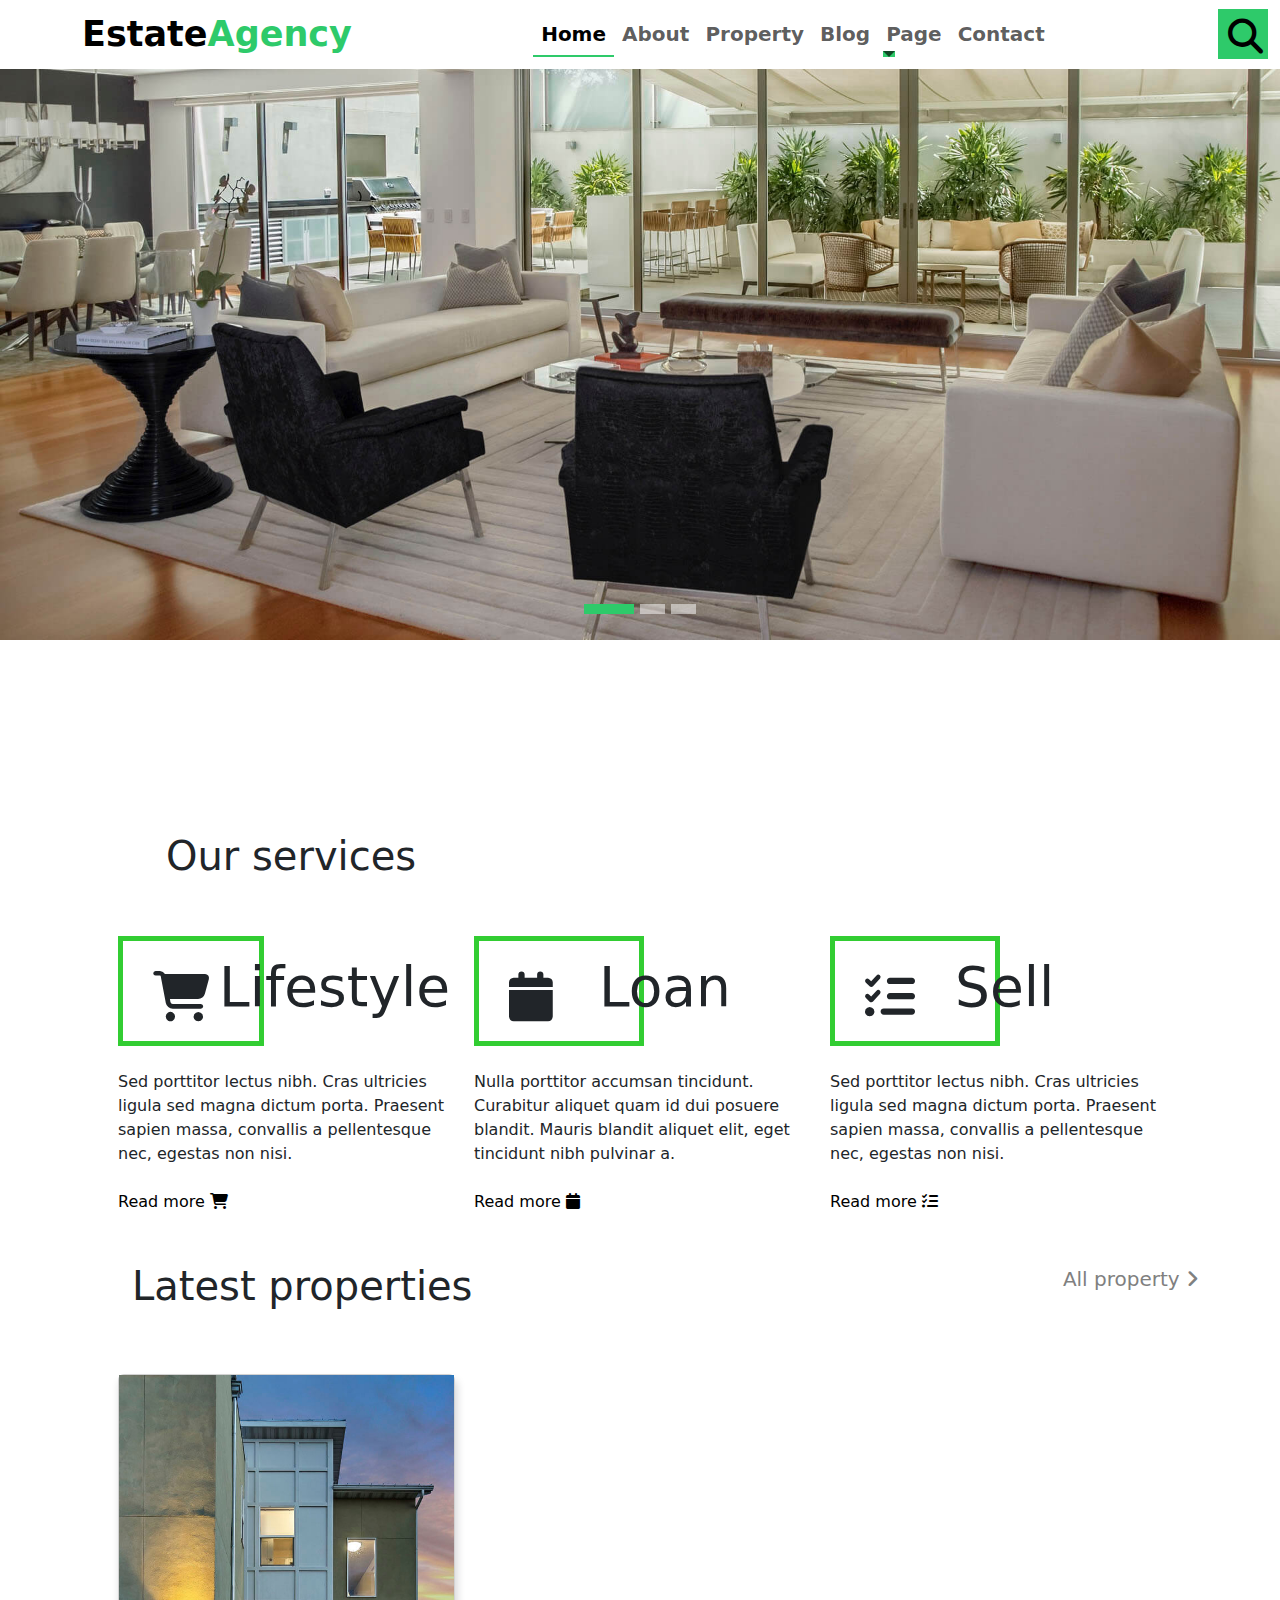
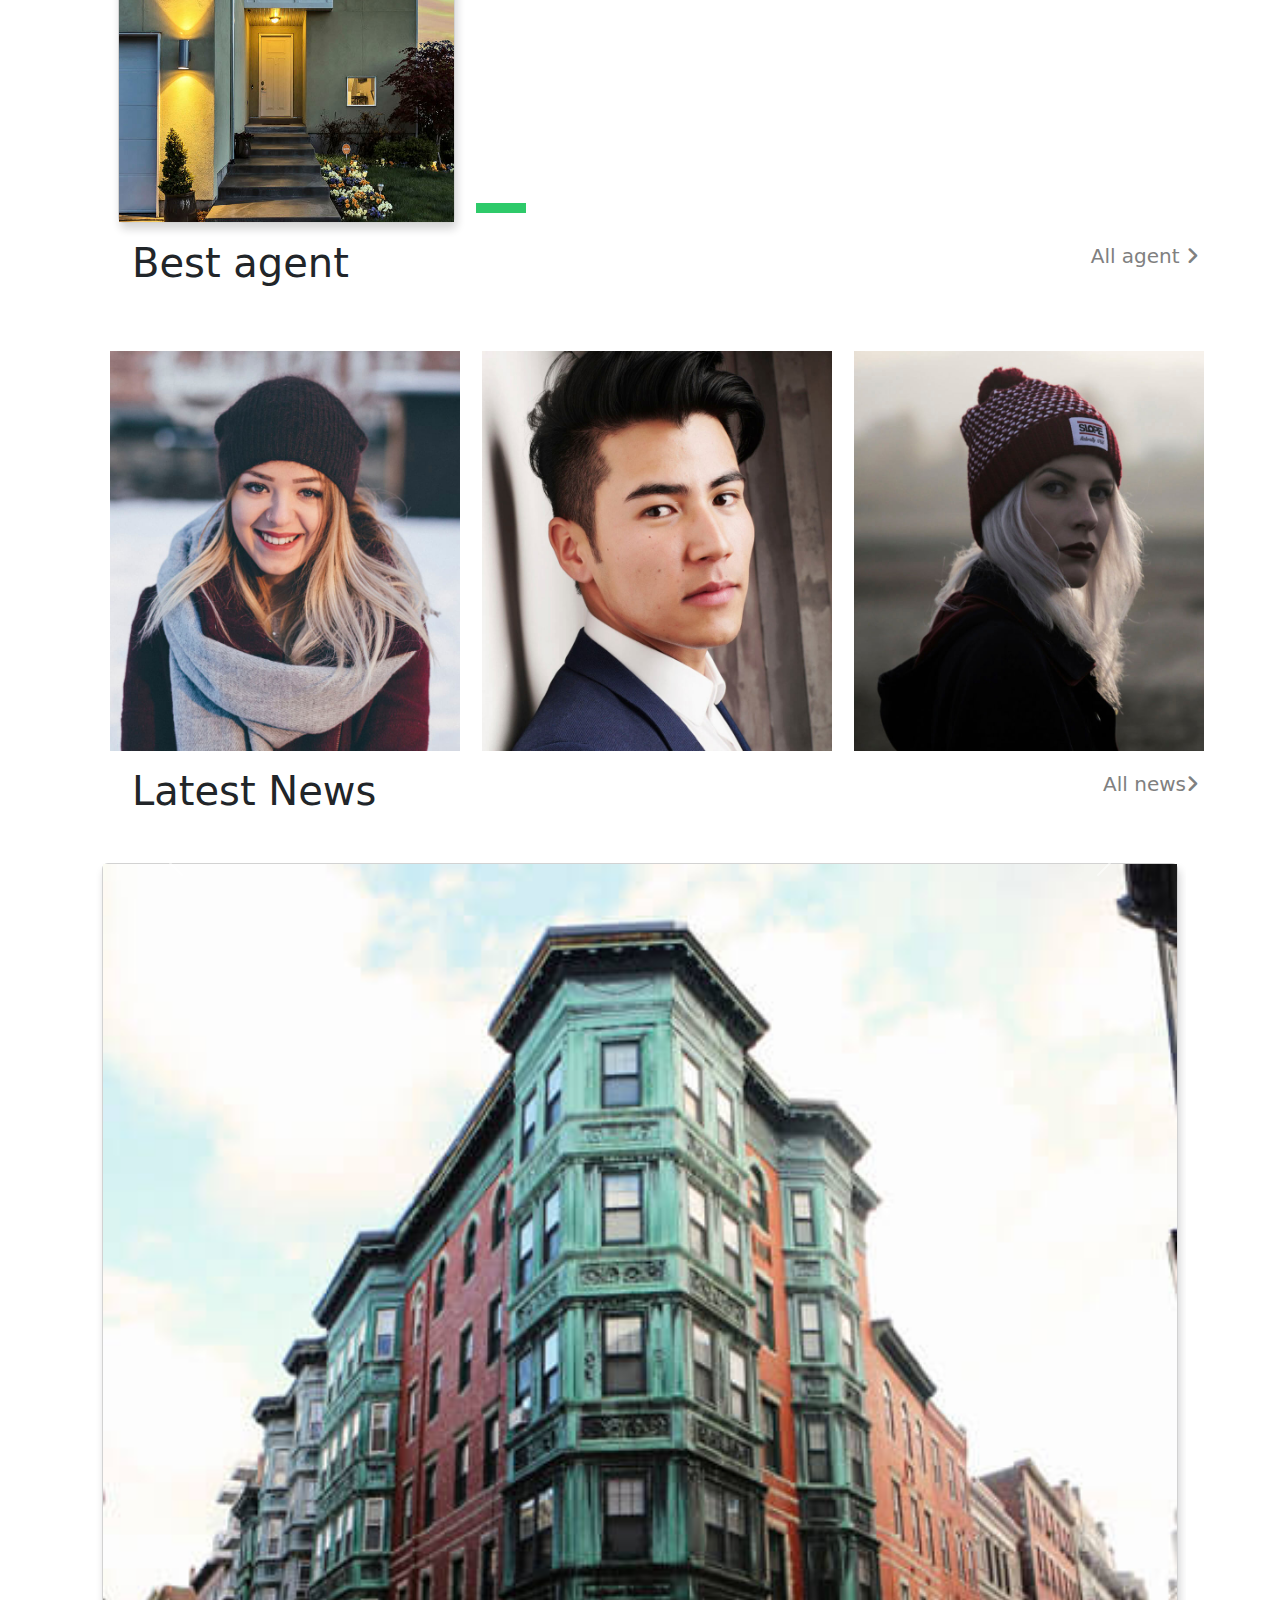
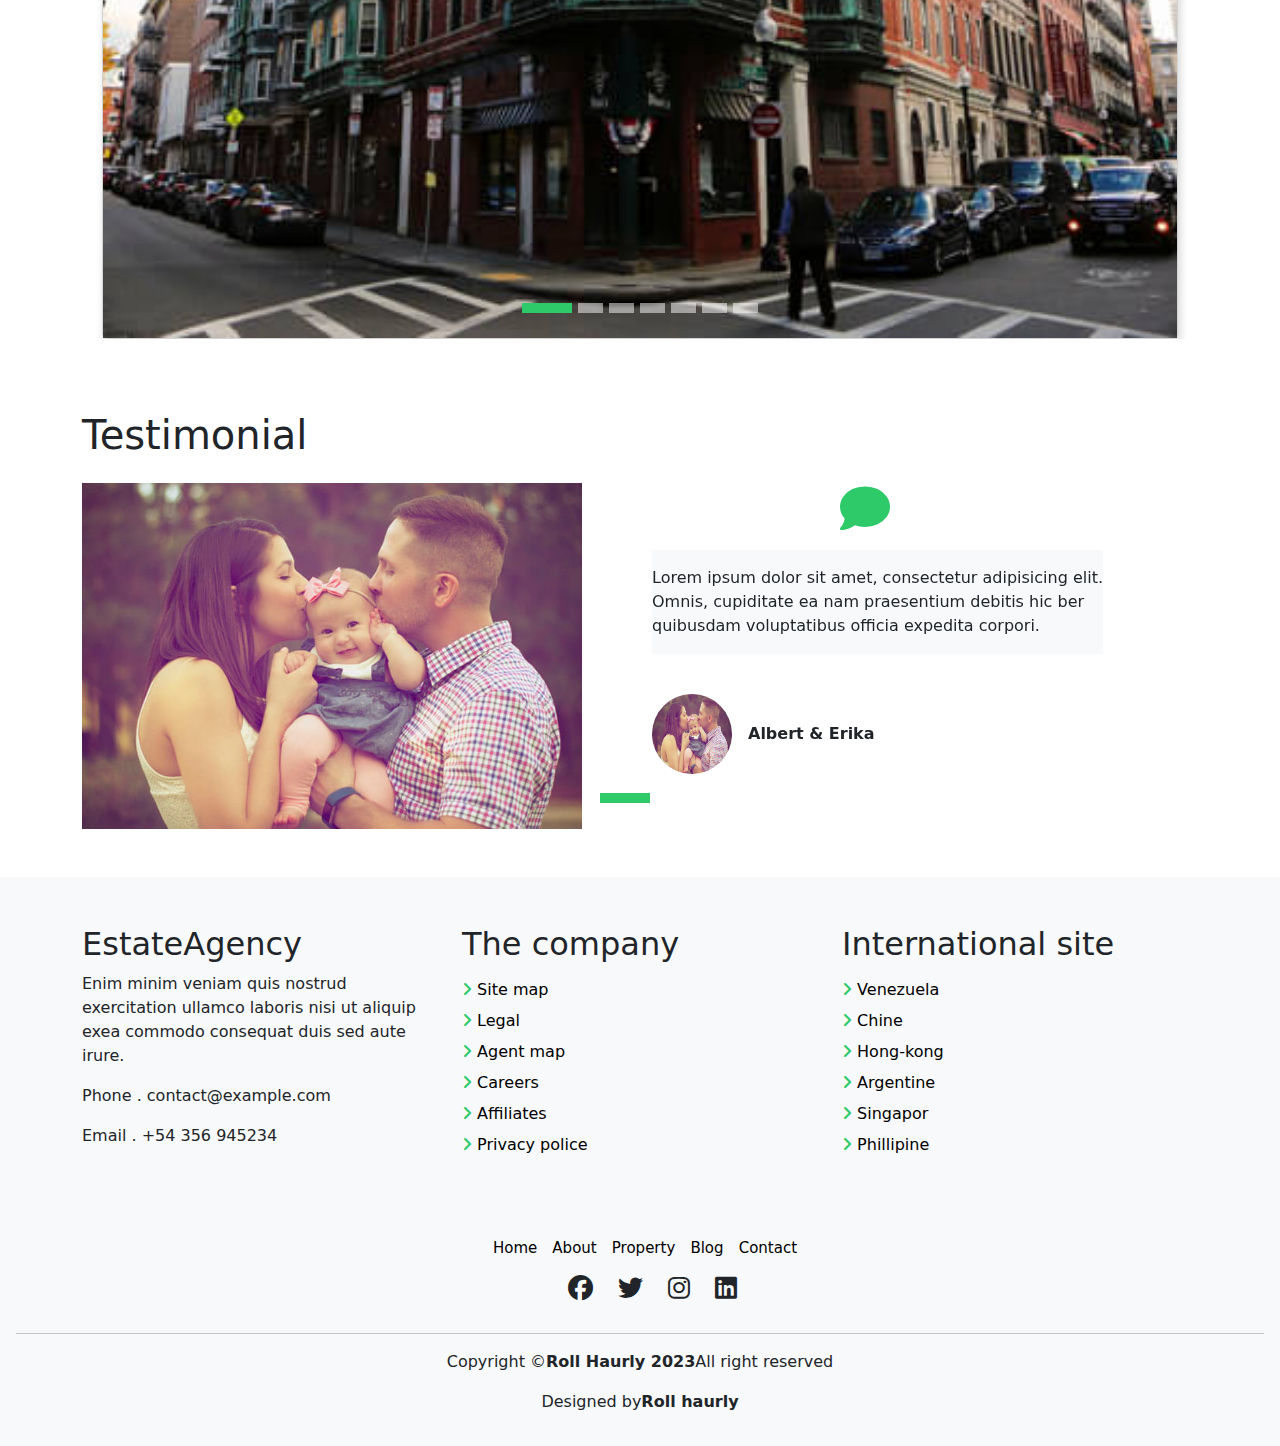
<file: index.html>
<!DOCTYPE html>
<html>
<head>
	<meta charset="utf-8">
	<meta name="viewport" content="width=device-width, initial-scale=1">
	<link rel="stylesheet" type="text/css" href="style.css">
	<link rel="preconnect" href="https://fonts.googleapis.com">
	<link rel="preconnect" href="https://fonts.gstatic.com" crossorigin>
	<link href="https://fonts.googleapis.com/css2?family=Poppins:wght@200&display=swap" rel="stylesheet">
	<link rel="stylesheet" href="https://cdnjs.cloudflare.com/ajax/libs/font-awesome/6.4.0/css/all.min.css">
	<title>ESTATE AGENCY</title>
	<link rel="icon" type="image/x-icon" href="images/favicon.png" />
</head>
<body>
<!-- header section-->
<header>
<!-- navbar section-->
<section>
	<nav class="navbar navbar-expand-lg fixed-top bg-white">
  		<div class="container-fluid">
    		<button class="navbar-toggler bg-white" type="button" data-bs-toggle="collapse" data-bs-target="#navbarSupportedContent" aria-controls="navbarSupportedContent" aria-expanded="false" aria-label="Toggle navigation">
      			<span class="navbar-toggler-icon"></span>
    		</button>
    		<div class="contenaire mx-auto">
    			<a class="navbar-brand" href="index.html">Estate<span>Agency</span></a>
    		</div>
	    	<div class="collapse navbar-collapse" id="navbarSupportedContent">
	      		<ul class="navbar-nav mx-auto mb-2 mb-lg-0">
		        	<li class="nav-item">
						<a class="nav-link active" href="index.html">Home</a>
					</li>
					<li class="nav-item">
						<a class="nav-link" href="about.html">About</a>
			 		</li>
					<li class="nav-item">
						<a class="nav-link" href="property.html">Property</a>
					</li>
					<li class="nav-item">
						<a class="nav-link" href="blog.html">Blog</a>
					</li>
		        	<li class="nav-item dropdown">
						<a class="nav-link dropdown-toggle" href="#" role="button" data-bs-toggle="dropdown" aria-expanded="false">Page</a>
						<ul class="dropdown-menu">
					  		<li><a class="dropdown-item" href="property-single.html">Property single</a></li>
					  		<li><a class="dropdown-item" href="blog-single.html">Blog single</a></li>
					  		<li><a class="dropdown-item" href="agent.html">Agent Grid</a></li>
					  		<li><a class="dropdown-item" href="agent-single.html">Agent single</a></li>
						</ul>
					</li>
		        	<li class="nav-item">
						<a class="nav-link" href="contact.html">Contact</a>
					</li>
	      		</ul>
		      	<div class="recherche">
					<a href="#exampleModal" data-bs-toggle="modal"><i class="fa-solid fa-magnifying-glass"></i></a>
				</div>
	    	</div>
		</div>
	</nav>
	<form class="col-md-6" role="search">  			
	<!-- Modal -->
		<div class="container">
			<div class="modal fade" id="exampleModal" tabindex="-1" aria-labelledby="exampleModalLabel" aria-hidden="true">
				<div class="modal-dialog modal-xl col-lg-8">
					<div class="modal-content">
						<div class="box">
							<div class="title-box">
								<div>
							    	 <a href="" data-bs-dismiss="modal" class="float-end text-muted"><i class="fa-solid fa-xmark"></i></a>
							    </div> 
							    <h3 class="title">Search Property</h3>
							    <div class="sous-text pb-2"></div> 
							</div>
							<span class="close-box-collapse right-boxed bi bi-x"></span>
							<div class="box-collapse-wrap form">
							    <form class="form">
							        <div class="row">
							          	<div class="col-md-8 mx-auto mb-2">
							            	<div class="form-group">
							              		<label class="py-2" for="Type">Keyword</label>
							              		<input type="text" class="form-control form-control-lg form-control-a" placeholder="Keyword">
							            	</div>
							          	</div>
							          	<div class="col-md-5 mx-auto mb-2">
							            	<div class="form-group mt-3">
							              		<label class="pb-2" for="Type">Type</label>
							              		<select class="form-control form-select form-control-a" id="Type">
							                		<option>All Type</option>
							                		<option>For Rent</option>
							                		<option>For Sale</option>
							                		<option>Open House</option>
							              		</select>
							            	</div>
							          	</div>
							          	<div class="col-md-5 mx-auto mb-2">
							            	<div class="form-group mt-3">
							              		<label class="pb-2" for="city">City</label>
							              		<select class="form-control form-select form-control-a" id="city">
							                		<option>All City</option>
							                		<option>Alabama</option>
							                		<option>Arizona</option>
							                		<option>California</option>
							                		<option>Colorado</option>
							              		</select>
							            	</div>
							          	</div>
							          	<div class="col-md-5 mx-auto mb-2">
							            	<div class="form-group mt-3">
							              		<label class="pb-2" for="bedrooms">Bedrooms</label>
							              		<select class="form-control form-select form-control-a" id="bedrooms">
									                <option>Any</option>
									                <option>01</option>
									                <option>02</option>
									                <option>03</option>
							              		</select>
							            	</div>
							          	</div>
							          	<div class="col-md-5 mx-auto mb-2">
							            	<div class="form-group mt-3">
							              		<label class="pb-2" for="garages">Garages</label>
							              		<select class="form-control form-select form-control-a" id="garages">
									                <option>Any</option>
									                <option>01</option>
									                <option>02</option>
									                <option>03</option>
									                <option>04</option>
							              		</select>
							            	</div>
							          	</div>
							          	<div class="col-md-5 mx-auto mb-2">
							            	<div class="form-group mt-3">
							              		<label class="pb-2" for="bathrooms">Bathrooms</label>
							              		<select class="form-control form-select form-control-a" id="bathrooms">
									                <option>Any</option>
									                <option>01</option>
									                <option>02</option>
									                <option>03</option>
							              		</select>
							            	</div>
							          	</div>
							          	<div class="col-md-5 mx-auto mb-2">
							            	<div class="form-group mt-3">
							              		<label class="pb-2" for="price">Min Price</label>
							              		<select class="form-control form-select form-control-a" id="price">
									                <option>Unlimite</option>
									                <option>$50,000</option>
									                <option>$100,000</option>
									                <option>$150,000</option>
									                <option>$200,000</option>
							              		</select>
							            	</div>
							          	</div>
							          	<div class="col-md-4">
							            	<button type="submit" class="btn btn-b">Search Property</button>
							          	</div>
							        </div>
							    </form>
							</div>
						</div>
					</div>
				</div>
			</div>
		</div>
	</form>
</section>
<!-- navbar section exit-->
<!-- carousel seection--> 
<section>
	<div id="carouselExampleAutoplaying" class="carousel slide" data-bs-ride="carousel">
		<div class="carousel-indicators">
    		<button type="button" data-bs-target="#carouselExampleIndicators" data-bs-slide-to="0" class="active" aria-current="true" aria-label="Slide 1"></button>
    		<button type="button" data-bs-target="#carouselExampleIndicators" data-bs-slide-to="1" aria-label="Slide 2"></button>
    		<button type="button" data-bs-target="#carouselExampleIndicators" data-bs-slide-to="2" aria-label="Slide 3"></button>
  		</div>
  		<div class="carousel-inner">
    		<div class="carousel-item active">
      			<img src="images/slide-1.jpg" class="d-block w-100" alt="...">
    		</div>
    		<div class="carousel-item">
      			<img src="images/slide-2.jpg"  class="d-block w-100" alt="...">
    		</div>
    		<div class="carousel-item">
      			<img src="images/slide-3.jpg"  class="d-block w-100" alt="...">
    		</div>
  		</div>
  		<button class="carousel-control-prev" type="button" data-bs-target="#carouselExampleAutoplaying" data-bs-slide="prev">
    		<span class="carousel-control-prev-icon" aria-hidden="true"></span>
    		<span class="visually-hidden">Previous</span>
  		</button>
  		<button class="carousel-control-next" type="button" data-bs-target="#carouselExampleAutoplaying" data-bs-slide="next">
    		<span class="carousel-control-next-icon" aria-hidden="true"></span>
    		<span class="visually-hidden">Next</span>
  		</button>
	</div>
</section>
<!-- carousel seection--> 
</header>
<!-- header section exit-->
<!-- main section-->
<main class="pt-5">
<!-- services section-->
<section id="services" class="container p-5 mt-5">
	<div class="row p-5">
		<h1>Our services</h1>
	</div>
	<div class="row">
		<div class="col-md-4">
			<div class="card-box">
  				<div class="card-header d-flex mb-4">
    				<div class="card-box-ico">
    					<i class="fa-solid fa-cart-shopping"></i>
    				</div>
    				<div class="card-title align-self-center">
   						<h2>Lifestyle</h2>
   					</div>
    			</div>
    			<div class="card-body mb-4">
    				<p class="card-text">Sed porttitor lectus nibh. Cras ultricies ligula sed magna dictum porta. Praesent sapien massa, convallis a pellentesque nec, egestas non nisi.</p>
    			</div>
    			<div class="card-footer">
    				<a href="#" class="card-link">Read more <i class="fa-solid fa-cart-shopping"></i> </a>
    			</div>
  			</div>
		</div>
		<div class="col-md-4">
			<div class="card-box">
  				<div class="card-header d-flex mb-4">
    				<div class="card-box-ico">
    					<i class="fa-solid fa-calendar"></i>
    				</div>
    				<div class="card-title align-self-center">
   						<h2>Loan</h2>
   					</div>
    			</div>
    			<div class="card-body mb-4">
    				<p class="card-text">Nulla porttitor accumsan tincidunt. Curabitur aliquet quam id dui posuere blandit. Mauris blandit aliquet elit, eget tincidunt nibh pulvinar a.</p>
    			</div>
    			<div class="card-footer">
    				<a href="#" class="card-link">Read more <i class="fa-solid fa-calendar"></i> </a>
    			</div>
  			</div>
		</div>
		<div class="col-md-4">
			<div class="card-box">
  				<div class="card-header d-flex mb-4">
    				<div class="card-box-ico">
    					<i class="fa-solid fa-list-check"></i>
    				</div>
    				<div class="card-title align-self-center">
   						<h2>Sell</h2>
   					</div>
    			</div>
    			<div class="card-body mb-4">
    				<p class="card-text">Sed porttitor lectus nibh. Cras ultricies ligula sed magna dictum porta. Praesent sapien massa, convallis a pellentesque nec, egestas non nisi.</p>
    			</div>
    			<div class="card-footer">
    				<a href="#" class="card-link">Read more <i class="fa-solid fa-list-check"></i></a>
    			</div>
  			</div>
		</div>
	</div>
</section>
<!-- services section exit-->
<!-- latest property section-->
<section id="latest-property" class="property container">
	<div class="best">
		<h1>Latest properties  <a href="property.html" class="float-end">All property  <i class="fa-solid fa-angle-right"></i></a></h1>
	</div>
	<div class="container mt-5">
	<div id="carouselExampleAutoplaying" class="carousel" data-bs-ride="carousel">
		<div class="carousel-indicators">
    		<button type="button" data-bs-target="#carouselExampleIndicators" data-bs-slide-to="0" class="active" aria-current="true" aria-label="Slide 1"></button>
    		<button type="button" data-bs-target="#carouselExampleIndicators" data-bs-slide-to="1" aria-label="Slide 2"></button>
    		<button type="button" data-bs-target="#carouselExampleIndicators" data-bs-slide-to="2" aria-label="Slide 3"></button>
    		<button type="button" data-bs-target="#carouselExampleIndicators" data-bs-slide-to="3" aria-label="Slide 4"></button>
    		<button type="button" data-bs-target="#carouselExampleIndicators" data-bs-slide-to="4" aria-label="Slide 5"></button>
    		<button type="button" data-bs-target="#carouselExampleIndicators" data-bs-slide-to="5" aria-label="Slide 6"></button>
    		<button type="button" data-bs-target="#carouselExampleIndicators" data-bs-slide-to="6" aria-label="Slide 7"></button>
    		<button type="button" data-bs-target="#carouselExampleIndicators" data-bs-slide-to="7" aria-label="Slide 8"></button>
    		<button type="button" data-bs-target="#carouselExampleIndicators" data-bs-slide-to="8" aria-label="Slide 9"></button>
    		<button type="button" data-bs-target="#carouselExampleIndicators" data-bs-slide-to="9" aria-label="Slide 10"></button>
  		</div>
    	<div class="carousel-inner">
        	<div class="carousel-item active">
            	<div class="card">
                	<div class="img-wrapper"><img src="images/property-1.jpg" class="d-block w-100" alt="..."> </div>
            	</div>
        	</div>
	        <div class="carousel-item">
	            <div class="card">
	                <div class="img-wrapper"><img src="images/property-2.jpg" class="d-block w-100" alt="..."> </div>
	            </div>
	        </div>
	        <div class="carousel-item">
	            <div class="card">
	                <div class="img-wrapper"><img src="images/property-3.jpg" class="d-block w-100" alt="..."> </div>               
	            </div>
	        </div>
	        <div class="carousel-item">
	            <div class="card">
	                <div class="img-wrapper"><img src="images/property-4.jpg" class="d-block w-100" alt="..."> </div>               
	            </div>
	        </div>
	        <div class="carousel-item">
	            <div class="card">
	                <div class="img-wrapper"><img src="images/property-5.jpg" class="d-block w-100" alt="..."> </div>
	            </div>
	        </div>
	        <div class="carousel-item">
	            <div class="card">
	                <div class="img-wrapper"><img src="images/property-6.jpg" class="d-block w-100" alt="..."> </div>               
	            </div>
	        </div>
	        <div class="carousel-item">
	            <div class="card">
	                <div class="img-wrapper"><img src="images/property-7.jpg" class="d-block w-100" alt="..."> </div>
	            </div>
	        </div>
	        <div class="carousel-item">
	            <div class="card">
	                <div class="img-wrapper"><img src="images/property-8.jpg" class="d-block w-100" alt="..."> </div>
	            </div>
	        </div>
	        <div class="carousel-item">
	            <div class="card">
	                <div class="img-wrapper"><img src="images/property-9.jpg" class="d-block w-100" alt="..."> </div>
	            </div>
	        </div>
	        <div class="carousel-item">
	            <div class="card">
	                <div class="img-wrapper"><img src="images/property-10.jpg" class="d-block w1000" alt="..."> </div>
	            </div>
	        </div>
    	</div>
	    <button class="carousel-control-prev" type="button" data-bs-target="#carouselExampleControls" data-bs-slide="prev">
	        <span class="carousel-control-prev-icon" aria-hidden="true"></span>
	        <span class="visually-hidden">Previous</span>
	    </button>
	    <button class="carousel-control-next" type="button" data-bs-target="#carouselExampleControls" data-bs-slide="next">
	        <span class="carousel-control-next-icon" aria-hidden="true"></span>
	        <span class="visually-hidden">Next</span>
	    </button>
	</div>
	</div>
</section>
<!-- latest property section exit-->
<!-- best agent section-->
<section id="agent" class="container">
	<div class="best">
		<div>
			<h1>Best agent <a href="agent.html" class="float-end">All agent  <i class="fa-solid fa-angle-right"></i></a></h1>
		</div>
	</div>
	<div class="container mt-5 ">
		<div class="row ">
            <div class="col-md-4 ">
                <div class="p-3">
                    <div>
                      <img src="images/agent-4.jpg" height="400" width="350"> 
            		</div>
            	</div>
            </div>
            <div class="col-md-4">
                <div class="p-3">
                    <div>
                      <img src="images/agent-1.jpg" height="400" width="350">
                    </div>
                </div>
            </div>
            <div class="col-md-4">
                <div class="p-3">
                    <div>
                       <img src="images/agent-5.jpg" height="400" width="350">
                    </div>
            	</div>
            </div>
        </div>
    </div>
</section>
<!-- best agent section exit-->

<!-- lastest news-->
<section id="latest-news" class="news container mb-4">
	<div class="best">
		<h1>Latest News  <a href="blog.html" class="float-end">All news<i class="fa-solid fa-angle-right"></i></a></h1>
	</div>
	<div class="container mt-5">
	<div id="carouselExampleAutoplaying" class="carousel" data-bs-ride="carousel">
		<div class="carousel-indicators">
    		<button type="button" data-bs-target="#carouselExampleIndicators" data-bs-slide-to="0" class="active" aria-current="true" aria-label="Slide 1"></button>
    		<button type="button" data-bs-target="#carouselExampleIndicators" data-bs-slide-to="1" aria-label="Slide 2"></button>
    		<button type="button" data-bs-target="#carouselExampleIndicators" data-bs-slide-to="2" aria-label="Slide 3"></button>
    		<button type="button" data-bs-target="#carouselExampleIndicators" data-bs-slide-to="3" aria-label="Slide 4"></button>
    		<button type="button" data-bs-target="#carouselExampleIndicators" data-bs-slide-to="4" aria-label="Slide 5"></button>
    		<button type="button" data-bs-target="#carouselExampleIndicators" data-bs-slide-to="5" aria-label="Slide 6"></button>
    		<button type="button" data-bs-target="#carouselExampleIndicators" data-bs-slide-to="6" aria-label="Slide 7"></button>
  		</div>
    	<div class="carousel-inner">
        	<div class="carousel-item active">
            	<div class="card">
                	<div class="img-wrapper"><img src="images/post-1.jpg" class="d-block w-100" alt="..."> </div>
            	</div>
        	</div>
	        <div class="carousel-item">
	            <div class="card">
	                <div class="img-wrapper"><img src="images/post-2.jpg" class="d-block w-100" alt="..."> </div>
	            </div>
	        </div>
	        <div class="carousel-item">
	            <div class="card">
	                <div class="img-wrapper"><img src="images/post-3.jpg" class="d-block w-100" alt="..."> </div>               
	            </div>
	        </div>
	        <div class="carousel-item">
	            <div class="card">
	                <div class="img-wrapper"><img src="images/post-4.jpg" class="d-block w-100" alt="..."> </div>               
	            </div>
	        </div>
	        <div class="carousel-item">
	            <div class="card">
	                <div class="img-wrapper"><img src="images/post-5.jpg" class="d-block w-100" alt="..."> </div>
	            </div>
	        </div>
	        <div class="carousel-item">
	            <div class="card">
	                <div class="img-wrapper"><img src="images/post-6.jpg" class="d-block w-100" alt="..."> </div>               
	            </div>
	        </div>
	        <div class="carousel-item">
	            <div class="card">
	                <div class="img-wrapper"><img src="images/post-7.jpg" class="d-block w-100" alt="..."> </div>
	            </div>
	        </div>
    	</div>
	    <button class="carousel-control-prev" type="button" data-bs-target="#carouselExampleControls" data-bs-slide="prev">
	        <span class="carousel-control-prev-icon" aria-hidden="true"></span>
	        <span class="visually-hidden">Previous</span>
	    </button>
	    <button class="carousel-control-next" type="button" data-bs-target="#carouselExampleControls" data-bs-slide="next">
	        <span class="carousel-control-next-icon" aria-hidden="true"></span>
	        <span class="visually-hidden">Next</span>
	    </button>
	</div>
	</div>
</section>
<!-- lastest news exit-->

<!-- testimonies-->
<section id="testimonial" class="py-5">
	<div class="container">
		<h1>Testimonial</h1>
	</div>
	<div class="container">
		<div id="carouselExampleAutoplaying" class="carousel slide pt-3" data-bs-ride="carousel">
			<div class="carousel-indicators">
	    		<button type="button" data-bs-target="#carouselExampleIndicators" data-bs-slide-to="0" class="active" aria-current="true" aria-label="Slide 1"></button>
	    		<button type="button" data-bs-target="#carouselExampleIndicators" data-bs-slide-to="1" aria-label="Slide 2"></button>
	  		</div>
	  		<div class="carousel-inner">
	    		<div class="carousel-item active">
	      			<div class="row test1">
						<div class="col-md-5">
							<img src="images/testimonial-1.jpg" style="width:500px;">
						</div>
						<div class="col-md-5 mx-auto">
							<p class="col-md-2 mx-auto"><i class="fa-solid fa-comment" style="font-size: 50px; color: #2eca6a;"></i></p>
							<p class="py-3 bg-light">Lorem ipsum dolor sit amet, consectetur adipisicing elit. Omnis, cupiditate ea nam praesentium debitis hic ber quibusdam voluptatibus officia expedita corpori.</p>
							<p class="py-4"><img src="images/testimonial-1.jpg" style="width:80px;height: 80px;border-radius: 100px;">&emsp;<strong>Albert & Erika</strong></p>
						</div>
					</div>
	    		</div>
	    		<div class="carousel-item">
	      			<div class="row test2">
						<div class="col-md-5">
							<img src="images/testimonial-2.jpg" style="width:500px;">
						</div>
						<div class="col-md-5 mx-auto">
							<p class="col-md-2 mx-auto"><i class="fa-solid fa-comment" style="font-size: 50px; color: #2eca6a;"></i></p>
							<p class="py-3 bg-light">Lorem ipsum dolor sit amet, consectetur adipisicing elit. Omnis, cupiditate ea nam praesentium debitis hic ber quibusdam voluptatibus officia expedita corpori.</p>
							<p class="py-4"><img src="images/testimonial-2.jpg" style="width:80px;height: 80px;border-radius: 100px;">&emsp;<strong>Pablo & Emma</strong></p>
						</div>
					</div>
	    		</div>
	  		</div>
	  		<button class="carousel-control-prev" type="button" data-bs-target="#carouselExampleAutoplaying" data-bs-slide="prev">
	    		<span class="carousel-control-prev-icon" aria-hidden="true"></span>
	    		<span class="visually-hidden">Previous</span>
	  		</button>
	  		<button class="carousel-control-next" type="button" data-bs-target="#carouselExampleAutoplaying" data-bs-slide="next">
	    		<span class="carousel-control-next-icon" aria-hidden="true"></span>
	    		<span class="visually-hidden">Next</span>
	  		</button>
		</div>
	</div>
</section>
<!-- testimonies-->
</main>
<!-- main section exit-->
<!-- footer section-->
<footer>
<section class="pt-5 p-3 bg-body-tertiary">
	<div class="container">
		<div class="row">
			<div class="col-md-4 mb-4">
			<h2>EstateAgency</h2>
			<p>Enim minim veniam quis nostrud exercitation ullamco laboris nisi ut aliquip exea commodo consequat duis sed aute irure.</p>
			<p>Phone . contact@example.com</p>
			<p>Email . +54 356 945234</p>	
			</div>
			<div class="lien col-md-4 d-grid mb-4">
				<h2>The company</h2>
				<a href=""><i class="fa-solid fa-angle-right"></i>  Site map</a>
				<a href=""><i class="fa-solid fa-angle-right"></i>  Legal</a>
				<a href=""><i class="fa-solid fa-angle-right"></i>  Agent map</a>
				<a href=""><i class="fa-solid fa-angle-right"></i>  Careers</a>
				<a href=""><i class="fa-solid fa-angle-right"></i>  Affiliates</a>
				<a href=""><i class="fa-solid fa-angle-right"></i>  Privacy police</a>
			</div>
			<div class="lien col-md-4 d-grid mb-4">
				<h2>International site</h2>
				<a href=""><i class="fa-solid fa-angle-right"></i>  Venezuela</a>
				<a href=""><i class="fa-solid fa-angle-right"></i>  Chine</a>
				<a href=""><i class="fa-solid fa-angle-right"></i>  Hong-kong</a>
				<a href=""><i class="fa-solid fa-angle-right"></i>  Argentine</a>
				<a href=""><i class="fa-solid fa-angle-right"></i>  Singapor</a>
				<a href=""><i class="fa-solid fa-angle-right"></i>  Phillipine</a>
			</div>
		</div>
		<div class="d-flex justify-content-center pt-5">
			<div class="d-grid">
				<div class="text">
			<a href="index.html">Home</a>
			<a href="about.html">About</a>
			<a href="property.html">Property</a>
			<a href="blog.html">Blog</a>
			<a href="contact.html">Contact</a>
			</div>
			<div class="icon d-flex justify-content-center p-3">
				<i class="fa-brands fa-facebook"></i>
				<i class="fa-brands fa-twitter"></i>
				<i class="fa-brands fa-instagram"></i>
				<i class="fa-brands fa-linkedin"></i>
			</div>
			</div>
		</div>
	</div>
	<hr>
	<p class=" d-flex justify-content-center">Copyright &copy; <strong> Roll Haurly 2023 </strong>  All right reserved</p>
	<p class=" d-flex justify-content-center">Designed by <strong> Roll haurly</strong></p>
</section>
</footer>
<!-- footer section exit-->
<!-------------------------- Bootstrap core JS------------------------------------------------------------------------------------>
<link href="https://cdn.jsdelivr.net/npm/bootstrap@5.3.0/dist/css/bootstrap.min.css" rel="stylesheet">
<script src="https://cdn.jsdelivr.net/npm/bootstrap@5.3.0/dist/js/bootstrap.bundle.min.js"></script>
<!------------------------- Core theme JS----------------------------------------------------------------------------------------->
<script src="https://code.jquery.com/jquery-3.7.0.min.js" integrity="sha256-2Pmvv0kuTBOenSvLm6bvfBSSHrUJ+3A7x6P5Ebd07/g=" crossorigin="anonymous"></script>

</body>
</html>
</file>
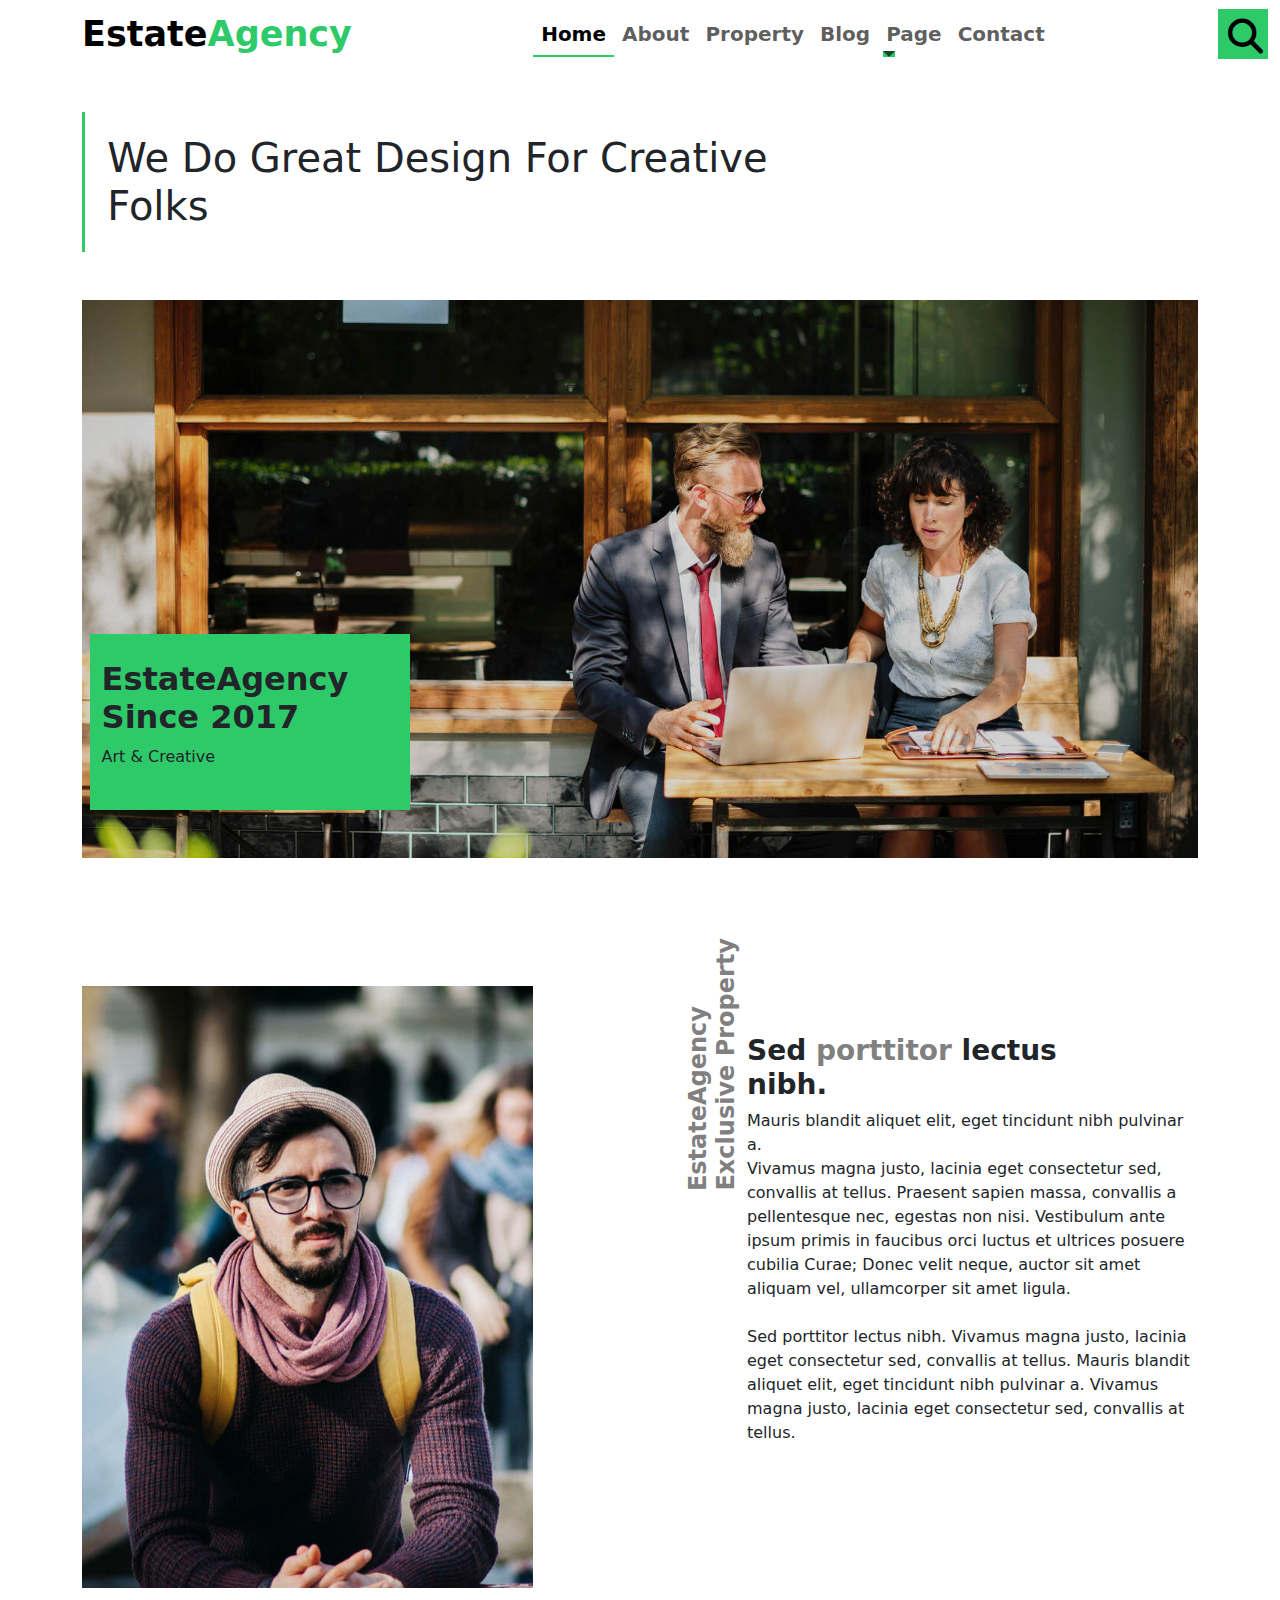
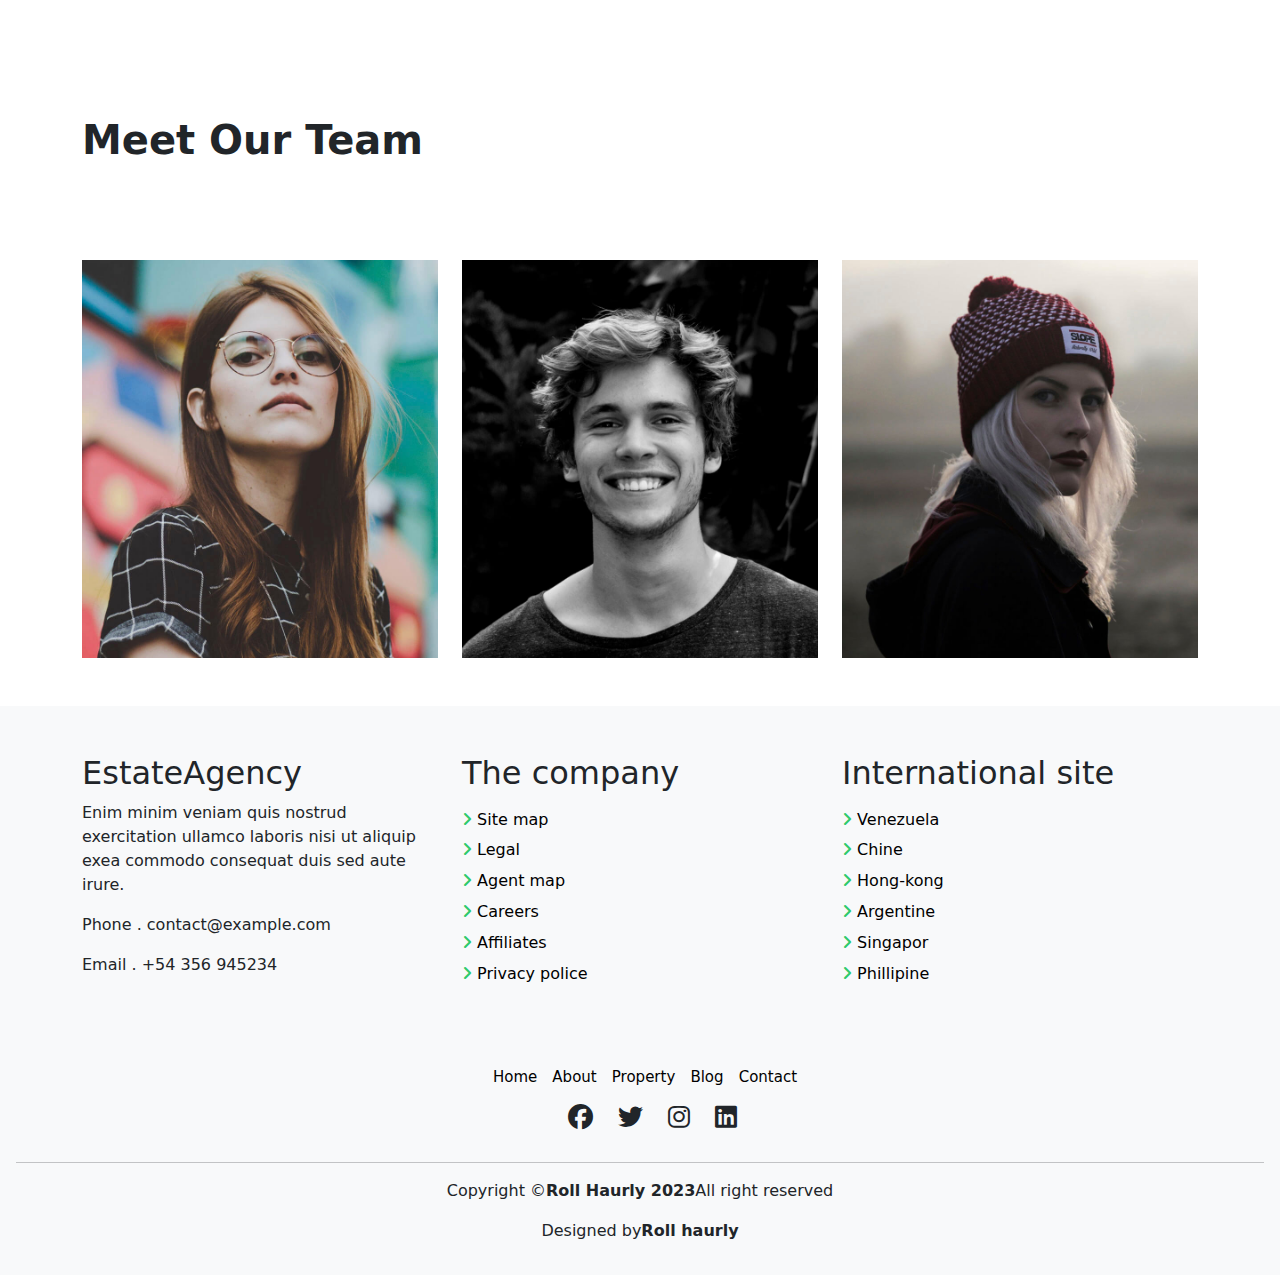
<file: about.html>
<!DOCTYPE html>
<html>
<head>
	<meta charset="utf-8">
	<meta name="viewport" content="width=device-width, initial-scale=1">
	<link rel="stylesheet" type="text/css" href="style.css">
	<link rel="preconnect" href="https://fonts.googleapis.com">
	<link rel="preconnect" href="https://fonts.gstatic.com" crossorigin>
	<link href="https://fonts.googleapis.com/css2?family=Poppins:wght@200&display=swap" rel="stylesheet">
	<link rel="stylesheet" href="https://cdnjs.cloudflare.com/ajax/libs/font-awesome/6.4.0/css/all.min.css">
	<link rel="icon" type="image/x-icon" href="images/favicon.png" />
	<title>ALL property</title>
</head>
<body>
<header>
<!-- navbar section-->
<section>
	<nav class="navbar navbar-expand-lg fixed-top bg-white">
  		<div class="container-fluid">
    		<button class="navbar-toggler bg-white" type="button" data-bs-toggle="collapse" data-bs-target="#navbarSupportedContent" aria-controls="navbarSupportedContent" aria-expanded="false" aria-label="Toggle navigation">
      			<span class="navbar-toggler-icon"></span>
    		</button>
    		<div class="contenaire mx-auto">
    			<a class="navbar-brand" href="index.html">Estate<span>Agency</span></a>
    		</div>
	    	<div class="collapse navbar-collapse" id="navbarSupportedContent">
	      		<ul class="navbar-nav mx-auto mb-2 mb-lg-0">
		        	<li class="nav-item">
						<a class="nav-link active" href="index.html">Home</a>
					</li>
					<li class="nav-item">
						<a class="nav-link" href="about.html">About</a>
			 		</li>
					<li class="nav-item">
						<a class="nav-link" href="property.html">Property</a>
					</li>
					<li class="nav-item">
						<a class="nav-link" href="blog.html">Blog</a>
					</li>
		        	<li class="nav-item dropdown">
						<a class="nav-link dropdown-toggle" href="#" role="button" data-bs-toggle="dropdown" aria-expanded="false">Page</a>
						<ul class="dropdown-menu">
					  		<li><a class="dropdown-item" href="property-single.html">Property single</a></li>
					  		<li><a class="dropdown-item" href="blog-single.html">Blog single</a></li>
					  		<li><a class="dropdown-item" href="agent.html">Agent Grid</a></li>
					  		<li><a class="dropdown-item" href="agent-single.html">Agent single</a></li>
						</ul>
					</li>
		        	<li class="nav-item">
						<a class="nav-link" href="contact.html">Contact</a>
					</li>
	      		</ul>
		      	<div class="recherche">
					<a href="#exampleModal" data-bs-toggle="modal"><i class="fa-solid fa-magnifying-glass"></i></a>
				</div>
	    	</div>
		</div>
	</nav>
	<form class="col-md-6" role="search">  			
	<!-- Modal -->
		<div class="container">
			<div class="modal fade" id="exampleModal" tabindex="-1" aria-labelledby="exampleModalLabel" aria-hidden="true">
				<div class="modal-dialog modal-xl col-lg-8">
					<div class="modal-content">
						<div class="box">
							<div class="title-box">
								<div>
							    	 <a href="" data-bs-dismiss="modal" class="float-end text-muted"><i class="fa-solid fa-xmark"></i></a>
							    </div> 
							    <h3 class="title">Search Property</h3>
							    <div class="sous-text pb-2"></div> 
							</div>
							<span class="close-box-collapse right-boxed bi bi-x"></span>
							<div class="box-collapse-wrap form">
							    <form class="form">
							        <div class="row">
							          	<div class="col-md-8 mx-auto mb-2">
							            	<div class="form-group">
							              		<label class="py-2" for="Type">Keyword</label>
							              		<input type="text" class="form-control form-control-lg form-control-a" placeholder="Keyword">
							            	</div>
							          	</div>
							          	<div class="col-md-5 mx-auto mb-2">
							            	<div class="form-group mt-3">
							              		<label class="pb-2" for="Type">Type</label>
							              		<select class="form-control form-select form-control-a" id="Type">
							                		<option>All Type</option>
							                		<option>For Rent</option>
							                		<option>For Sale</option>
							                		<option>Open House</option>
							              		</select>
							            	</div>
							          	</div>
							          	<div class="col-md-5 mx-auto mb-2">
							            	<div class="form-group mt-3">
							              		<label class="pb-2" for="city">City</label>
							              		<select class="form-control form-select form-control-a" id="city">
							                		<option>All City</option>
							                		<option>Alabama</option>
							                		<option>Arizona</option>
							                		<option>California</option>
							                		<option>Colorado</option>
							              		</select>
							            	</div>
							          	</div>
							          	<div class="col-md-5 mx-auto mb-2">
							            	<div class="form-group mt-3">
							              		<label class="pb-2" for="bedrooms">Bedrooms</label>
							              		<select class="form-control form-select form-control-a" id="bedrooms">
									                <option>Any</option>
									                <option>01</option>
									                <option>02</option>
									                <option>03</option>
							              		</select>
							            	</div>
							          	</div>
							          	<div class="col-md-5 mx-auto mb-2">
							            	<div class="form-group mt-3">
							              		<label class="pb-2" for="garages">Garages</label>
							              		<select class="form-control form-select form-control-a" id="garages">
									                <option>Any</option>
									                <option>01</option>
									                <option>02</option>
									                <option>03</option>
									                <option>04</option>
							              		</select>
							            	</div>
							          	</div>
							          	<div class="col-md-5 mx-auto mb-2">
							            	<div class="form-group mt-3">
							              		<label class="pb-2" for="bathrooms">Bathrooms</label>
							              		<select class="form-control form-select form-control-a" id="bathrooms">
									                <option>Any</option>
									                <option>01</option>
									                <option>02</option>
									                <option>03</option>
							              		</select>
							            	</div>
							          	</div>
							          	<div class="col-md-5 mx-auto mb-2">
							            	<div class="form-group mt-3">
							              		<label class="pb-2" for="price">Min Price</label>
							              		<select class="form-control form-select form-control-a" id="price">
									                <option>Unlimite</option>
									                <option>$50,000</option>
									                <option>$100,000</option>
									                <option>$150,000</option>
									                <option>$200,000</option>
							              		</select>
							            	</div>
							          	</div>
							          	<div class="col-md-4">
							            	<button type="submit" class="btn btn-b">Search Property</button>
							          	</div>
							        </div>
							    </form>
							</div>
						</div>
					</div>
				</div>
			</div>
		</div>
	</form>
</section>
<!-- navbar section exit-->
</header>
<main>
	<section class="section1 my-5">
		<div class="container mt-5">
			<h1 class="titre-section1">We Do Great Design For Creative <br>Folks</h1>
		</div>
		<div class="container my-5">
			<img src="images/slide-about-1.jpg" alt="..." class="w-100">
		</div>
		<div class=" container creation-estate">
			<h3 class="fw-bold">EstateAgency <br> Since 2017</h3>
			<p class="fw-light">Art & Creative</p>
		</div>
	</section>
	<section class="section2">
		<div class="container my-5">
			<div class="row my-5">
				<div class="col-12 col-md-5">
					<img src="images/about-2.jpg" alt="..." class="w-100">
				</div>
				<div class="creation-estate1 col-12 col-md-5 offset-md-2">
					<h3 class="fw-bold mt-5">Sed <span>porttitor</span> lectus <br>nibh.</h3>
					<p class="fw-light">Mauris blandit aliquet elit, eget tincidunt nibh pulvinar a. <br>Vivamus magna justo, lacinia eget consectetur sed,<br>
					convallis at tellus. Praesent sapien massa, convallis a <br>pellentesque nec, egestas non nisi. Vestibulum ante <br>ipsum primis
					in faucibus orci luctus et ultrices posuere <br>cubilia Curae; Donec velit neque, auctor sit amet <br>aliquam vel, ullamcorper
					sit amet ligula. <br>
					<br>
					Sed porttitor lectus nibh. Vivamus magna justo, lacinia <br>eget consectetur sed, convallis at tellus. Mauris blandit <br>
					aliquet elit, eget tincidunt nibh pulvinar a. Vivamus <br>magna justo, lacinia eget consectetur sed, convallis at <br>tellus.</p>

					<h4>EstateAgency <br> Exclusive Property</h4>
				</div>
			</div>
		</div>
	</section>
	<section class="section3">
		<div class="container my-5">
			<h1 class="fw-bold">Meet Our Team</h1>
			<div class="row my-5">
				<div class="col-12 col-md-4 gy-5">
					<img src="images/agent-7.jpg" alt="..." class="w-100">
				</div>
				<div class="col-12 col-md-4 gy-5">
					<img src="images/agent-6.jpg" alt="..." class="w-100">
				</div>
				<div class="col-12 col-md-4 gy-5">
					<img src="images/agent-5.jpg" alt="..." class="w-100">
				</div>
			</div>
		</div>
	</section>
</main>

<!-- footer section-->
<footer>
<section class="pt-5 p-3 bg-body-tertiary">
	<div class="container">
		<div class="row">
			<div class="col-md-4 mb-4">
			<h2>EstateAgency</h2>
			<p>Enim minim veniam quis nostrud exercitation ullamco laboris nisi ut aliquip exea commodo consequat duis sed aute irure.</p>
			<p>Phone . contact@example.com</p>
			<p>Email . +54 356 945234</p>	
			</div>
			<div class="lien col-md-4 d-grid mb-4">
				<h2>The company</h2>
				<a href=""><i class="fa-solid fa-angle-right"></i>  Site map</a>
				<a href=""><i class="fa-solid fa-angle-right"></i>  Legal</a>
				<a href=""><i class="fa-solid fa-angle-right"></i>  Agent map</a>
				<a href=""><i class="fa-solid fa-angle-right"></i>  Careers</a>
				<a href=""><i class="fa-solid fa-angle-right"></i>  Affiliates</a>
				<a href=""><i class="fa-solid fa-angle-right"></i>  Privacy police</a>
			</div>
			<div class="lien col-md-4 d-grid mb-4">
				<h2>International site</h2>
				<a href=""><i class="fa-solid fa-angle-right"></i>  Venezuela</a>
				<a href=""><i class="fa-solid fa-angle-right"></i>  Chine</a>
				<a href=""><i class="fa-solid fa-angle-right"></i>  Hong-kong</a>
				<a href=""><i class="fa-solid fa-angle-right"></i>  Argentine</a>
				<a href=""><i class="fa-solid fa-angle-right"></i>  Singapor</a>
				<a href=""><i class="fa-solid fa-angle-right"></i>  Phillipine</a>
			</div>
		</div>
		<div class="d-flex justify-content-center pt-5">
			<div class="d-grid">
				<div class="text">
			<a href="index.html">Home</a>
			<a href="about.html">About</a>
			<a href="property.html">Property</a>
			<a href="blog.html">Blog</a>
			<a href="contact.html">Contact</a>
			</div>
			<div class="icon d-flex justify-content-center p-3">
				<i class="fa-brands fa-facebook"></i>
				<i class="fa-brands fa-twitter"></i>
				<i class="fa-brands fa-instagram"></i>
				<i class="fa-brands fa-linkedin"></i>
			</div>
			</div>
		</div>
	</div>
	<hr>
	<p class=" d-flex justify-content-center">Copyright &copy; <strong> Roll Haurly 2023 </strong>  All right reserved</p>
	<p class=" d-flex justify-content-center">Designed by <strong> Roll haurly</strong></p>
</section>
</footer>
<!-- footer section exit-->
<!-------------------------- Bootstrap core JS------------------------------------------------------------------------------------>
<link href="https://cdn.jsdelivr.net/npm/bootstrap@5.3.0/dist/css/bootstrap.min.css" rel="stylesheet">
<script src="https://cdn.jsdelivr.net/npm/bootstrap@5.3.0/dist/js/bootstrap.bundle.min.js"></script>
<!------------------------- Core theme JS----------------------------------------------------------------------------------------->
<script src="https://code.jquery.com/jquery-3.7.0.min.js" integrity="sha256-2Pmvv0kuTBOenSvLm6bvfBSSHrUJ+3A7x6P5Ebd07/g=" crossorigin="anonymous"></script>
</body>
</html>
</file>
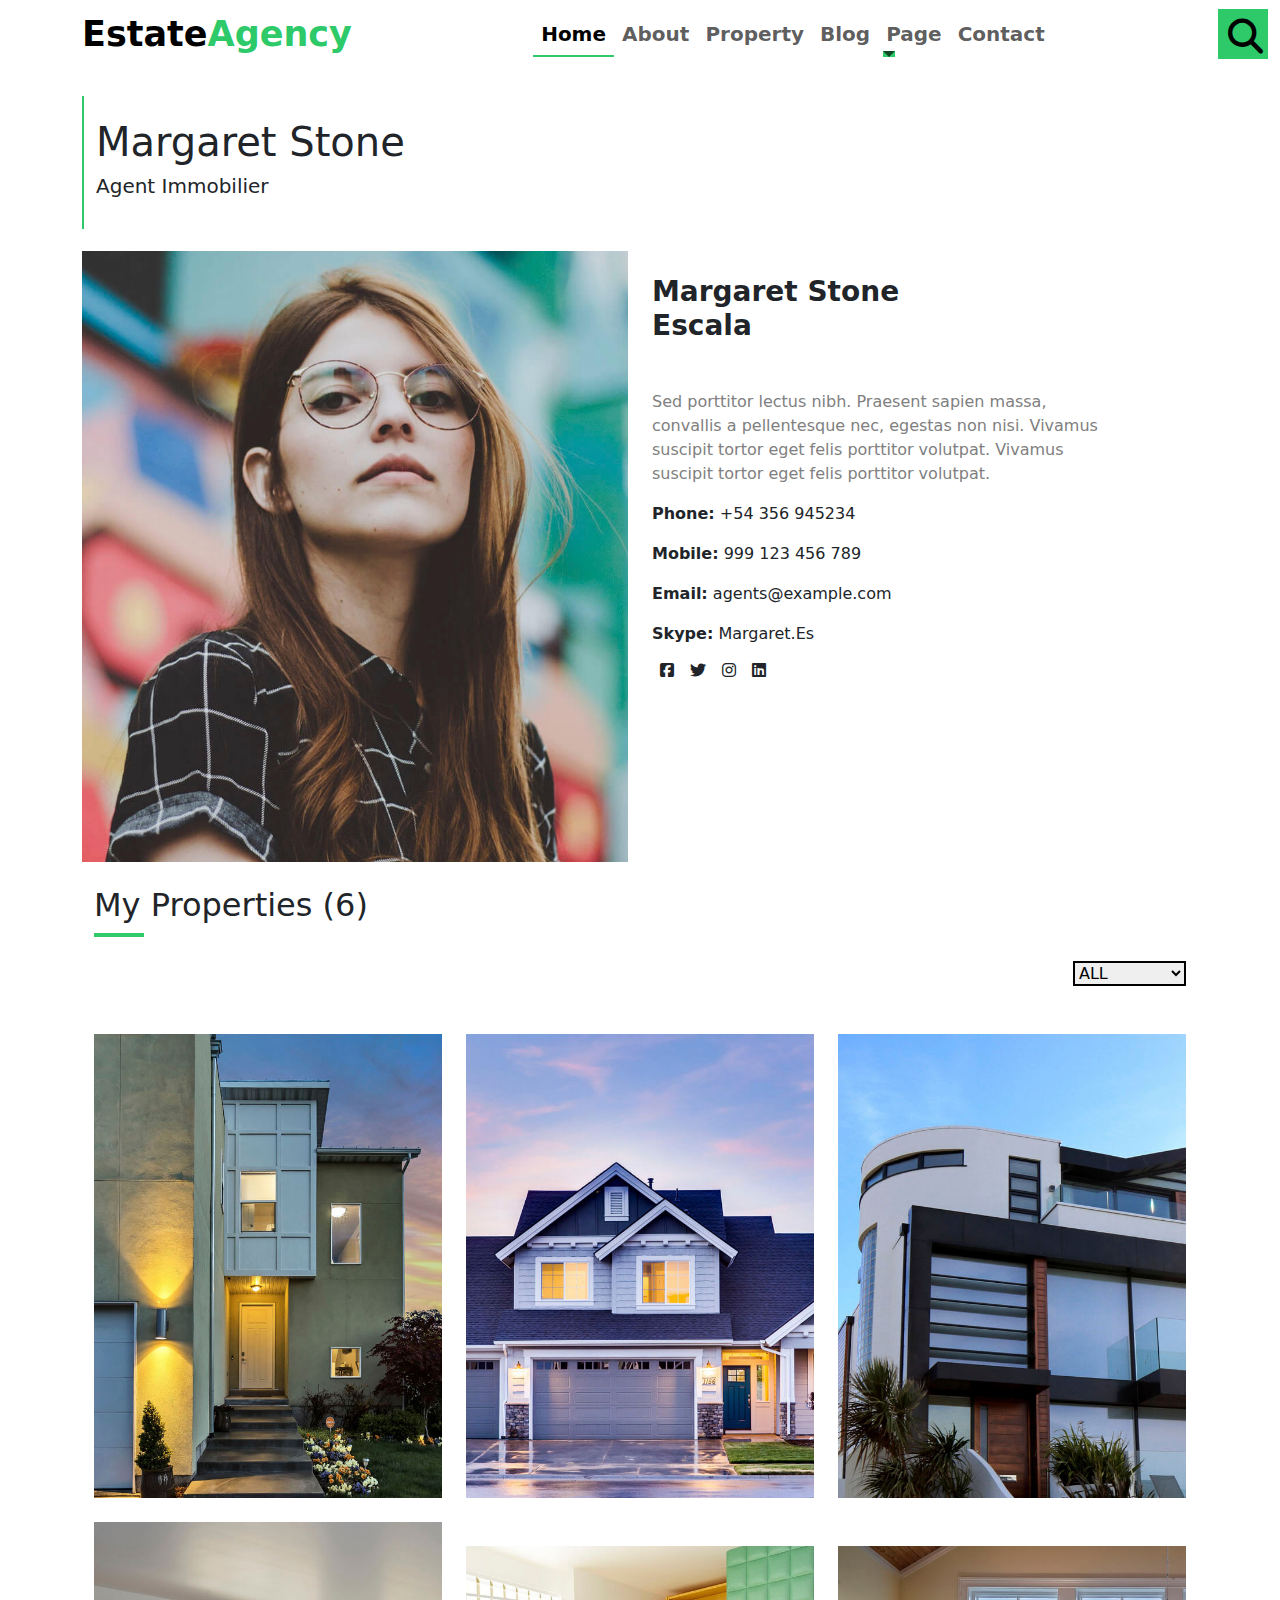
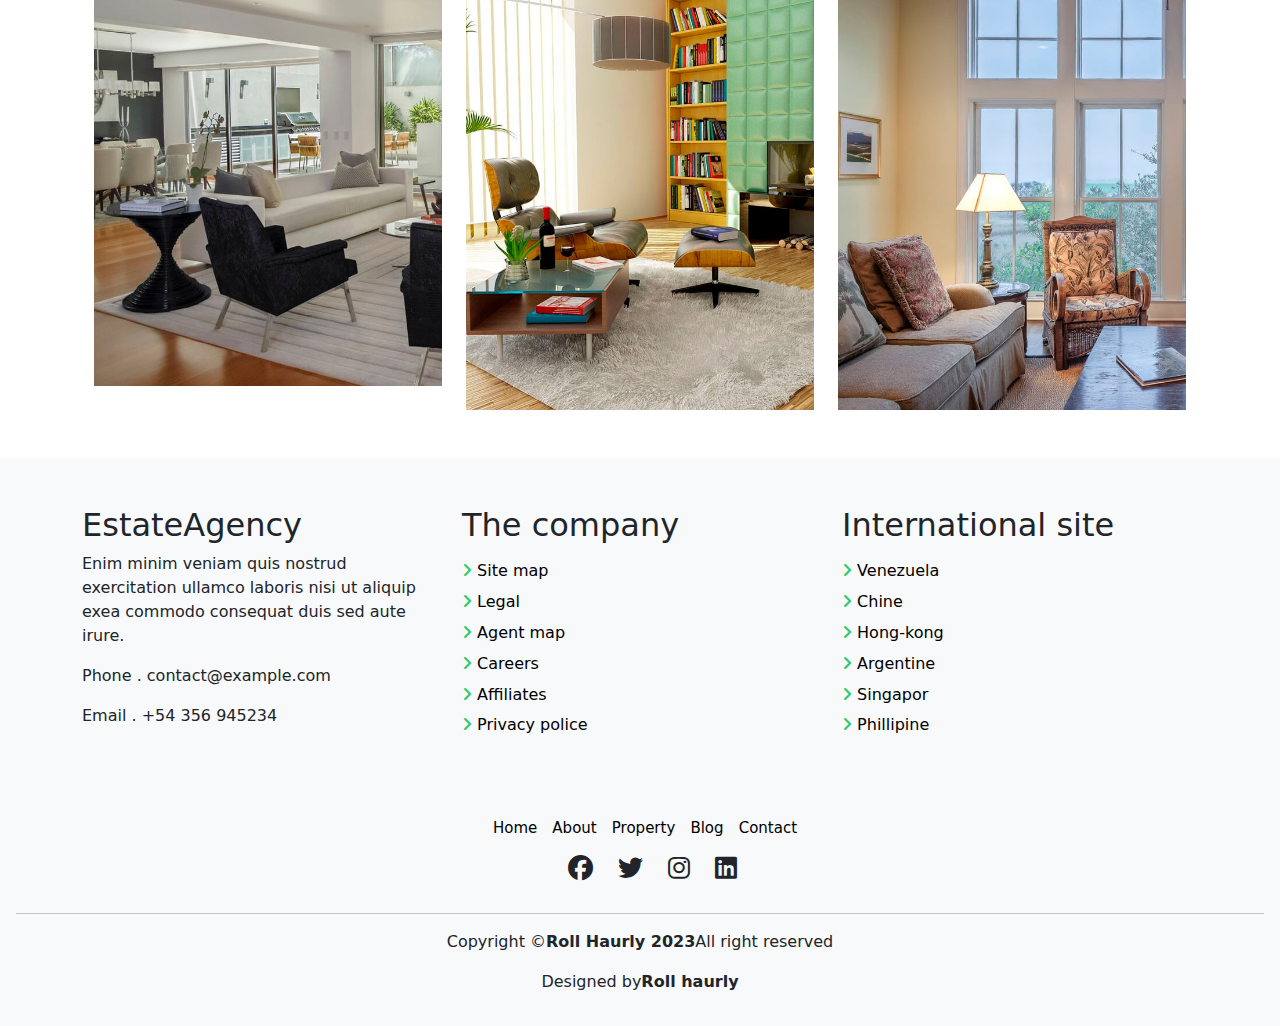
<file: agent-single.html>
<!DOCTYPE html>
<html>
<head>
	<meta charset="utf-8">
	<meta name="viewport" content="width=device-width, initial-scale=1">
	<link rel="stylesheet" type="text/css" href="style.css">
	<link rel="preconnect" href="https://fonts.googleapis.com">
	<link rel="preconnect" href="https://fonts.gstatic.com" crossorigin>
	<link href="https://fonts.googleapis.com/css2?family=Poppins:wght@200&display=swap" rel="stylesheet">
	<link rel="stylesheet" href="https://cdnjs.cloudflare.com/ajax/libs/font-awesome/6.4.0/css/all.min.css">
	<link rel="icon" type="image/x-icon" href="images/favicon.png" />
	<title>ALL property</title>
</head>
<body>
<header>
<!-- navbar section-->
<section>
	<nav class="navbar navbar-expand-lg fixed-top bg-white">
		<div class="container-fluid">
			<button class="navbar-toggler bg-white" type="button" data-bs-toggle="collapse"
				data-bs-target="#navbarSupportedContent" aria-controls="navbarSupportedContent" aria-expanded="false"
				aria-label="Toggle navigation">
				<span class="navbar-toggler-icon"></span>
			</button>
			<div class="contenaire mx-auto">
				<a class="navbar-brand" href="index.html">Estate<span>Agency</span></a>
			</div>
			<div class="collapse navbar-collapse" id="navbarSupportedContent">
				<ul class="navbar-nav mx-auto mb-2 mb-lg-0">
					<li class="nav-item">
						<a class="nav-link active" href="index.html">Home</a>
					</li>
					<li class="nav-item">
						<a class="nav-link" href="about.html">About</a>
					</li>
					<li class="nav-item">
						<a class="nav-link" href="property.html">Property</a>
					</li>
					<li class="nav-item">
						<a class="nav-link" href="blog.html">Blog</a>
					</li>
					<li class="nav-item dropdown">
						<a class="nav-link dropdown-toggle" href="#" role="button" data-bs-toggle="dropdown"
							aria-expanded="false">Page</a>
						<ul class="dropdown-menu">
							<li><a class="dropdown-item" href="property-single.html">Property single</a></li>
							<li><a class="dropdown-item" href="blog-single.html">Blog single</a></li>
							<li><a class="dropdown-item" href="agent.html">Agent Grid</a></li>
							<li><a class="dropdown-item" href="agent-single.html">Agent single</a></li>
						</ul>
					</li>
					<li class="nav-item">
						<a class="nav-link" href="contact.html">Contact</a>
					</li>
				</ul>
				<div class="recherche">
					<a href="#exampleModal" data-bs-toggle="modal"><i class="fa-solid fa-magnifying-glass"></i></a>
				</div>
			</div>
		</div>
	</nav>
	<form class="col-md-6" role="search">
		<!-- Modal -->
		<div class="container">
			<div class="modal fade" id="exampleModal" tabindex="-1" aria-labelledby="exampleModalLabel"
				aria-hidden="true">
				<div class="modal-dialog modal-xl col-lg-8">
					<div class="modal-content">
						<div class="box">
							<div class="title-box">
								<div>
									<a href="" data-bs-dismiss="modal" class="float-end text-muted"><i
											class="fa-solid fa-xmark"></i></a>
								</div>
								<h3 class="title">Search Property</h3>
								<div class="sous-text pb-2"></div>
							</div>
							<span class="close-box-collapse right-boxed bi bi-x"></span>
							<div class="box-collapse-wrap form">
								<form class="form">
									<div class="row">
										<div class="col-md-8 mx-auto mb-2">
											<div class="form-group">
												<label class="py-2" for="Type">Keyword</label>
												<input type="text" class="form-control form-control-lg form-control-a"
													placeholder="Keyword">
											</div>
										</div>
										<div class="col-md-5 mx-auto mb-2">
											<div class="form-group mt-3">
												<label class="pb-2" for="Type">Type</label>
												<select class="form-control form-select form-control-a" id="Type">
													<option>All Type</option>
													<option>For Rent</option>
													<option>For Sale</option>
													<option>Open House</option>
												</select>
											</div>
										</div>
										<div class="col-md-5 mx-auto mb-2">
											<div class="form-group mt-3">
												<label class="pb-2" for="city">City</label>
												<select class="form-control form-select form-control-a" id="city">
													<option>All City</option>
													<option>Alabama</option>
													<option>Arizona</option>
													<option>California</option>
													<option>Colorado</option>
												</select>
											</div>
										</div>
										<div class="col-md-5 mx-auto mb-2">
											<div class="form-group mt-3">
												<label class="pb-2" for="bedrooms">Bedrooms</label>
												<select class="form-control form-select form-control-a" id="bedrooms">
													<option>Any</option>
													<option>01</option>
													<option>02</option>
													<option>03</option>
												</select>
											</div>
										</div>
										<div class="col-md-5 mx-auto mb-2">
											<div class="form-group mt-3">
												<label class="pb-2" for="garages">Garages</label>
												<select class="form-control form-select form-control-a" id="garages">
													<option>Any</option>
													<option>01</option>
													<option>02</option>
													<option>03</option>
													<option>04</option>
												</select>
											</div>
										</div>
										<div class="col-md-5 mx-auto mb-2">
											<div class="form-group mt-3">
												<label class="pb-2" for="bathrooms">Bathrooms</label>
												<select class="form-control form-select form-control-a" id="bathrooms">
													<option>Any</option>
													<option>01</option>
													<option>02</option>
													<option>03</option>
												</select>
											</div>
										</div>
										<div class="col-md-5 mx-auto mb-2">
											<div class="form-group mt-3">
												<label class="pb-2" for="price">Min Price</label>
												<select class="form-control form-select form-control-a" id="price">
													<option>Unlimite</option>
													<option>$50,000</option>
													<option>$100,000</option>
													<option>$150,000</option>
													<option>$200,000</option>
												</select>
											</div>
										</div>
										<div class="col-md-4">
											<button type="submit" class="btn btn-b">Search Property</button>
										</div>
									</div>
								</form>
							</div>
						</div>
					</div>
				</div>
			</div>
		</div>
	</form>
</section>
<!-- navbar section exit-->
</header>
<main>
	<section class="section_agent container my-5">
		<div class="agent_immo container">
			<h1>Margaret Stone</h1>
			<h5 class="fw-light">Agent Immobilier</h5>
		</div>
		<div class="row">
			<div class="col-12 col-md-6">
				<img src="images/agent-7.jpg" alt="..." class="w-100">
			</div>
			<div class="col-12 col-md-6 my-4">
				<h3 class="fw-bold">Margaret Stone <br> Escala</h3>
				<p style="color: gray;" class="mt-5">Sed porttitor lectus nibh. Praesent sapien massa, <br> convallis a pellentesque nec, egestas non nisi. Vivamus <br> suscipit
					tortor eget felis porttitor volutpat. Vivamus <br> suscipit tortor eget felis porttitor volutpat.
				</p>
				<p><span class="fw-bold">Phone:</span> +54 356 945234</p>
				<p><span class="fw-bold">Mobile:</span> 999 123 456 789</p>
				<p><span class="fw-bold">Email:</span> agents@example.com</p>
				<p><span class="fw-bold">Skype:</span> Margaret.Es</p>
				<div class="rs d-flex">
					<i class="fa-brands fa-square-facebook mx-2"></i>
					<i class="fa-brands fa-twitter mx-2"></i>
					<i class="fa-brands fa-instagram mx-2"></i>
					<i class="fa-brands fa-linkedin mx-2"></i>
				</div>
			</div>
		</div>
		<div class="container my-4">
			<h2>My Properties (6)</h2>
			<div class="sousligne"></div>
			<div class="d-flex justify-content-end mt-4">
				<select name="propriete" id="propriete">
					<option value="all">ALL</option>
					<option value="new-to-old">New to Old</option>
					<option value="for-rent">For Rent</option>
					<option value="for-sale">For Sale</option>
				</select>
			</div>
			<div class="row my-4">
				<div class="col-12 col-md-4 mt mt-4">
					<img src="images/property-1.jpg" alt="..." class="w-100">
				</div>
				<div class="col-12 col-md-4 mt-4">
					<img src="images/property-2.jpg" alt="..." class="w-100">
				</div>
				<div class="col-12 col-md-4 mt-4">
					<img src="images/property-5.jpg" alt="..." class="w-100">
				</div>
			</div>
			<div class="row mb-4">
				<div class="col-12 col-md-4">
					<img src="images/property-7.jpg" alt="..." class="w-100">
				</div>
				<div class="col-12 col-md-4 mt-4">
					<img src="images/property-8.jpg" alt="..." class="w-100">
				</div>
				<div class="col-12 col-md-4 mt-4">
					<img src="images/property-10.jpg" alt="..." class="w-100">
				</div>
			</div>
		</div>
	</section>
</main>
<!-- footer section-->
<footer>
<section class="pt-5 p-3 bg-body-tertiary">
	<div class="container">
		<div class="row">
			<div class="col-md-4 mb-4">
			<h2>EstateAgency</h2>
			<p>Enim minim veniam quis nostrud exercitation ullamco laboris nisi ut aliquip exea commodo consequat duis sed aute irure.</p>
			<p>Phone . contact@example.com</p>
			<p>Email . +54 356 945234</p>	
			</div>
			<div class="lien col-md-4 d-grid mb-4">
				<h2>The company</h2>
				<a href=""><i class="fa-solid fa-angle-right"></i>  Site map</a>
				<a href=""><i class="fa-solid fa-angle-right"></i>  Legal</a>
				<a href=""><i class="fa-solid fa-angle-right"></i>  Agent map</a>
				<a href=""><i class="fa-solid fa-angle-right"></i>  Careers</a>
				<a href=""><i class="fa-solid fa-angle-right"></i>  Affiliates</a>
				<a href=""><i class="fa-solid fa-angle-right"></i>  Privacy police</a>
			</div>
			<div class="lien col-md-4 d-grid mb-4">
				<h2>International site</h2>
				<a href=""><i class="fa-solid fa-angle-right"></i>  Venezuela</a>
				<a href=""><i class="fa-solid fa-angle-right"></i>  Chine</a>
				<a href=""><i class="fa-solid fa-angle-right"></i>  Hong-kong</a>
				<a href=""><i class="fa-solid fa-angle-right"></i>  Argentine</a>
				<a href=""><i class="fa-solid fa-angle-right"></i>  Singapor</a>
				<a href=""><i class="fa-solid fa-angle-right"></i>  Phillipine</a>
			</div>
		</div>
		<div class="d-flex justify-content-center pt-5">
			<div class="d-grid">
				<div class="text">
			<a href="index.html">Home</a>
			<a href="about.html">About</a>
			<a href="property.html">Property</a>
			<a href="blog.html">Blog</a>
			<a href="contact.html">Contact</a>
			</div>
			<div class="icon d-flex justify-content-center p-3">
				<i class="fa-brands fa-facebook"></i>
				<i class="fa-brands fa-twitter"></i>
				<i class="fa-brands fa-instagram"></i>
				<i class="fa-brands fa-linkedin"></i>
			</div>
			</div>
		</div>
	</div>
	<hr>
	<p class=" d-flex justify-content-center">Copyright &copy; <strong> Roll Haurly 2023 </strong>  All right reserved</p>
	<p class=" d-flex justify-content-center">Designed by <strong> Roll haurly</strong></p>
</section>
</footer>
<!-- footer section exit-->
<!-------------------------- Bootstrap core JS------------------------------------------------------------------------------------>
<link href="https://cdn.jsdelivr.net/npm/bootstrap@5.3.0/dist/css/bootstrap.min.css" rel="stylesheet">
<script src="https://cdn.jsdelivr.net/npm/bootstrap@5.3.0/dist/js/bootstrap.bundle.min.js"></script>
<!------------------------- Core theme JS----------------------------------------------------------------------------------------->
<script src="https://code.jquery.com/jquery-3.7.0.min.js" integrity="sha256-2Pmvv0kuTBOenSvLm6bvfBSSHrUJ+3A7x6P5Ebd07/g=" crossorigin="anonymous"></script>
</body>
</html>
</file>
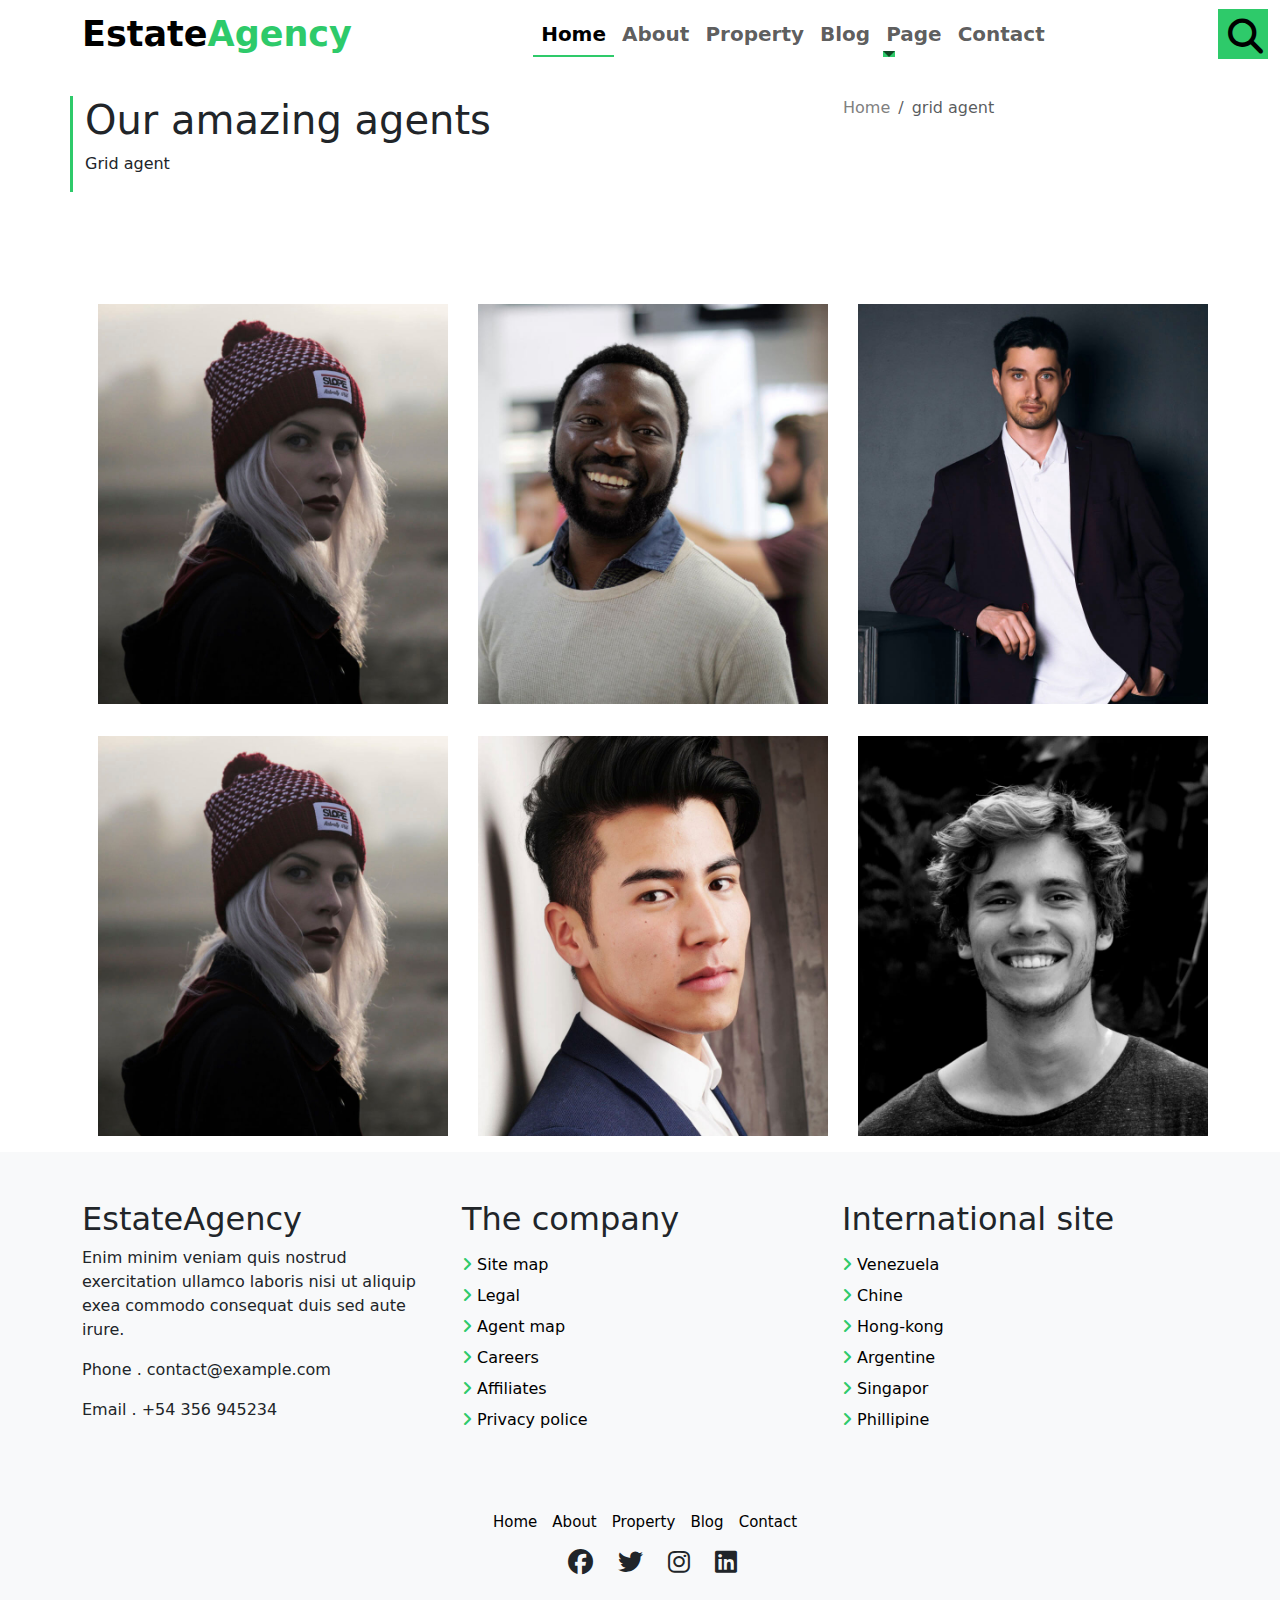
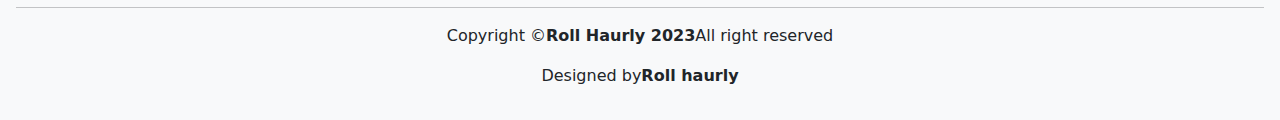
<file: agent.html>
<!DOCTYPE html>
<html>
<head>
	<meta charset="utf-8">
	<meta name="viewport" content="width=device-width, initial-scale=1">
	<link rel="stylesheet" type="text/css" href="style.css">
	<link rel="preconnect" href="https://fonts.googleapis.com">
<link rel="preconnect" href="https://fonts.gstatic.com" crossorigin>
<link href="https://fonts.googleapis.com/css2?family=Poppins:wght@200&display=swap" rel="stylesheet">
	<link rel="stylesheet" href="https://cdnjs.cloudflare.com/ajax/libs/font-awesome/6.4.0/css/all.min.css">
	<link rel="icon" type="image/x-icon" href="images/favicon.png" />
	<title>ALL agent</title>
</head>
<body>
<header>
<!-- navbar section-->
<section>
	<nav class="navbar navbar-expand-lg fixed-top bg-white">
  		<div class="container-fluid">
    		<button class="navbar-toggler bg-white" type="button" data-bs-toggle="collapse" data-bs-target="#navbarSupportedContent" aria-controls="navbarSupportedContent" aria-expanded="false" aria-label="Toggle navigation">
      			<span class="navbar-toggler-icon"></span>
    		</button>
    		<div class="contenaire mx-auto">
    			<a class="navbar-brand" href="index.html">Estate<span>Agency</span></a>
    		</div>
	    	<div class="collapse navbar-collapse" id="navbarSupportedContent">
	      		<ul class="navbar-nav mx-auto mb-2 mb-lg-0">
		        	<li class="nav-item">
						<a class="nav-link active" href="index.html">Home</a>
					</li>
					<li class="nav-item">
						<a class="nav-link" href="about.html">About</a>
			 		</li>
					<li class="nav-item">
						<a class="nav-link" href="property.html">Property</a>
					</li>
					<li class="nav-item">
						<a class="nav-link" href="blog.html">Blog</a>
					</li>
		        	<li class="nav-item dropdown">
						<a class="nav-link dropdown-toggle" href="#" role="button" data-bs-toggle="dropdown" aria-expanded="false">Page</a>
						<ul class="dropdown-menu">
					  		<li><a class="dropdown-item" href="property-single.html">Property single</a></li>
					  		<li><a class="dropdown-item" href="blog-single.html">Blog single</a></li>
					  		<li><a class="dropdown-item" href="agent.html">Agent Grid</a></li>
					  		<li><a class="dropdown-item" href="agent-single.html">Agent single</a></li>
						</ul>
					</li>
		        	<li class="nav-item">
						<a class="nav-link" href="contact.html">Contact</a>
					</li>
	      		</ul>
		      	<div class="recherche">
					<a href="#exampleModal" data-bs-toggle="modal"><i class="fa-solid fa-magnifying-glass"></i></a>
				</div>
	    	</div>
		</div>
	</nav>
	<form class="col-md-6" role="search">  			
	<!-- Modal -->
		<div class="container">
			<div class="modal fade" id="exampleModal" tabindex="-1" aria-labelledby="exampleModalLabel" aria-hidden="true">
				<div class="modal-dialog modal-xl col-lg-8">
					<div class="modal-content">
						<div class="box">
							<div class="title-box">
								<div>
							    	 <a href="" data-bs-dismiss="modal" class="float-end text-muted"><i class="fa-solid fa-xmark"></i></a>
							    </div> 
							    <h3 class="title">Search Property</h3>
							    <div class="sous-text pb-2"></div> 
							</div>
							<span class="close-box-collapse right-boxed bi bi-x"></span>
							<div class="box-collapse-wrap form">
							    <form class="form">
							        <div class="row">
							          	<div class="col-md-8 mx-auto mb-2">
							            	<div class="form-group">
							              		<label class="py-2" for="Type">Keyword</label>
							              		<input type="text" class="form-control form-control-lg form-control-a" placeholder="Keyword">
							            	</div>
							          	</div>
							          	<div class="col-md-5 mx-auto mb-2">
							            	<div class="form-group mt-3">
							              		<label class="pb-2" for="Type">Type</label>
							              		<select class="form-control form-select form-control-a" id="Type">
							                		<option>All Type</option>
							                		<option>For Rent</option>
							                		<option>For Sale</option>
							                		<option>Open House</option>
							              		</select>
							            	</div>
							          	</div>
							          	<div class="col-md-5 mx-auto mb-2">
							            	<div class="form-group mt-3">
							              		<label class="pb-2" for="city">City</label>
							              		<select class="form-control form-select form-control-a" id="city">
							                		<option>All City</option>
							                		<option>Alabama</option>
							                		<option>Arizona</option>
							                		<option>California</option>
							                		<option>Colorado</option>
							              		</select>
							            	</div>
							          	</div>
							          	<div class="col-md-5 mx-auto mb-2">
							            	<div class="form-group mt-3">
							              		<label class="pb-2" for="bedrooms">Bedrooms</label>
							              		<select class="form-control form-select form-control-a" id="bedrooms">
									                <option>Any</option>
									                <option>01</option>
									                <option>02</option>
									                <option>03</option>
							              		</select>
							            	</div>
							          	</div>
							          	<div class="col-md-5 mx-auto mb-2">
							            	<div class="form-group mt-3">
							              		<label class="pb-2" for="garages">Garages</label>
							              		<select class="form-control form-select form-control-a" id="garages">
									                <option>Any</option>
									                <option>01</option>
									                <option>02</option>
									                <option>03</option>
									                <option>04</option>
							              		</select>
							            	</div>
							          	</div>
							          	<div class="col-md-5 mx-auto mb-2">
							            	<div class="form-group mt-3">
							              		<label class="pb-2" for="bathrooms">Bathrooms</label>
							              		<select class="form-control form-select form-control-a" id="bathrooms">
									                <option>Any</option>
									                <option>01</option>
									                <option>02</option>
									                <option>03</option>
							              		</select>
							            	</div>
							          	</div>
							          	<div class="col-md-5 mx-auto mb-2">
							            	<div class="form-group mt-3">
							              		<label class="pb-2" for="price">Min Price</label>
							              		<select class="form-control form-select form-control-a" id="price">
									                <option>Unlimite</option>
									                <option>$50,000</option>
									                <option>$100,000</option>
									                <option>$150,000</option>
									                <option>$200,000</option>
							              		</select>
							            	</div>
							          	</div>
							          	<div class="col-md-4">
							            	<button type="submit" class="btn btn-b">Search Property</button>
							          	</div>
							        </div>
							    </form>
							</div>
						</div>
					</div>
				</div>
			</div>
		</div>
	</form>
</section>
<!-- navbar section exit-->
</header>
<main>
<!-- all agent section-->

<section class="py-5">
	<div class="container pt-5">
			<div class="row bord">
			<div class="col-md-12 col-lg-8">
				<h1>Our amazing agents</h1>
				<p>Grid agent</p>
			</div>
			<div class="col-md-12 col-lg-4">
				<nav aria-label="breadcrumb">
			  		<ol class="breadcrumb">
			    		<li class="breadcrumb-item"><a href="index.html">Home</a></li>
			    		<li class="breadcrumb-item active" aria-current="page">grid agent</li>
			  		</ol>
				</nav>
			</div>
		</div>
	</div>
</section>
<section id="agent">
	<div class="container mt-5 ">
		<div class="row ">
            <div class="col-md-4 ">
                <div class="p-3">
                    <div>
                      <img src="images/agent-5.jpg" height="400" width="350"> 
            		</div>
            	</div>
            </div>
            <div class="col-md-4">
                <div class="p-3">
                    <div>
                      <img src="images/agent-2.jpg" height="400" width="350">
                    </div>
                </div>
            </div>
            <div class="col-md-4">
                <div class="p-3">
                    <div>
                       <img src="images/agent-3.jpg" height="400" width="350">
                    </div>
            	</div>
            </div>
            <div class="col-md-4 ">
                <div class="p-3">
                    <div>
                      <img src="images/agent-5.jpg" height="400" width="350"> 
            		</div>
            	</div>
            </div>
            <div class="col-md-4">
                <div class="p-3">
                    <div>
                      <img src="images/agent-1.jpg" height="400" width="350">
                    </div>
                </div>
            </div>
            <div class="col-md-4">
                <div class="p-3">
                    <div>
                       <img src="images/agent-6.jpg" height="400" width="350">
                    </div>
            	</div>
            </div>
        </div>
    </div>
</section>
<!-- all agent section exit-->
</main>
<!-- footer section-->
<footer>
<section class="pt-5 p-3 bg-body-tertiary">
	<div class="container">
		<div class="row">
			<div class="col-md-4 mb-4">
			<h2>EstateAgency</h2>
			<p>Enim minim veniam quis nostrud exercitation ullamco laboris nisi ut aliquip exea commodo consequat duis sed aute irure.</p>
			<p>Phone . contact@example.com</p>
			<p>Email . +54 356 945234</p>	
			</div>
			<div class="lien col-md-4 d-grid mb-4">
				<h2>The company</h2>
				<a href=""><i class="fa-solid fa-angle-right"></i>  Site map</a>
				<a href=""><i class="fa-solid fa-angle-right"></i>  Legal</a>
				<a href=""><i class="fa-solid fa-angle-right"></i>  Agent map</a>
				<a href=""><i class="fa-solid fa-angle-right"></i>  Careers</a>
				<a href=""><i class="fa-solid fa-angle-right"></i>  Affiliates</a>
				<a href=""><i class="fa-solid fa-angle-right"></i>  Privacy police</a>
			</div>
			<div class="lien col-md-4 d-grid mb-4">
				<h2>International site</h2>
				<a href=""><i class="fa-solid fa-angle-right"></i>  Venezuela</a>
				<a href=""><i class="fa-solid fa-angle-right"></i>  Chine</a>
				<a href=""><i class="fa-solid fa-angle-right"></i>  Hong-kong</a>
				<a href=""><i class="fa-solid fa-angle-right"></i>  Argentine</a>
				<a href=""><i class="fa-solid fa-angle-right"></i>  Singapor</a>
				<a href=""><i class="fa-solid fa-angle-right"></i>  Phillipine</a>
			</div>
		</div>
		<div class="d-flex justify-content-center pt-5">
			<div class="d-grid">
				<div class="text">
			<a href="index.html">Home</a>
			<a href="about.html">About</a>
			<a href="property.html">Property</a>
			<a href="blog.html">Blog</a>
			<a href="contact.html">Contact</a>
			</div>
			<div class="icon d-flex justify-content-center p-3">
				<i class="fa-brands fa-facebook"></i>
				<i class="fa-brands fa-twitter"></i>
				<i class="fa-brands fa-instagram"></i>
				<i class="fa-brands fa-linkedin"></i>
			</div>
			</div>
		</div>
	</div>
	<hr>
	<p class=" d-flex justify-content-center">Copyright &copy; <strong> Roll Haurly 2023 </strong>  All right reserved</p>
	<p class=" d-flex justify-content-center">Designed by <strong> Roll haurly</strong></p>
</section>
</footer>
<!-- footer section exit-->
<!-------------------------- Bootstrap core JS------------------------------------------------------------------------------------>
<link href="https://cdn.jsdelivr.net/npm/bootstrap@5.3.0/dist/css/bootstrap.min.css" rel="stylesheet">
<script src="https://cdn.jsdelivr.net/npm/bootstrap@5.3.0/dist/js/bootstrap.bundle.min.js"></script>
<!------------------------- Core theme JS----------------------------------------------------------------------------------------->
<script src="https://code.jquery.com/jquery-3.7.0.min.js" integrity="sha256-2Pmvv0kuTBOenSvLm6bvfBSSHrUJ+3A7x6P5Ebd07/g=" crossorigin="anonymous"></script>
</body>
</html>
</file>
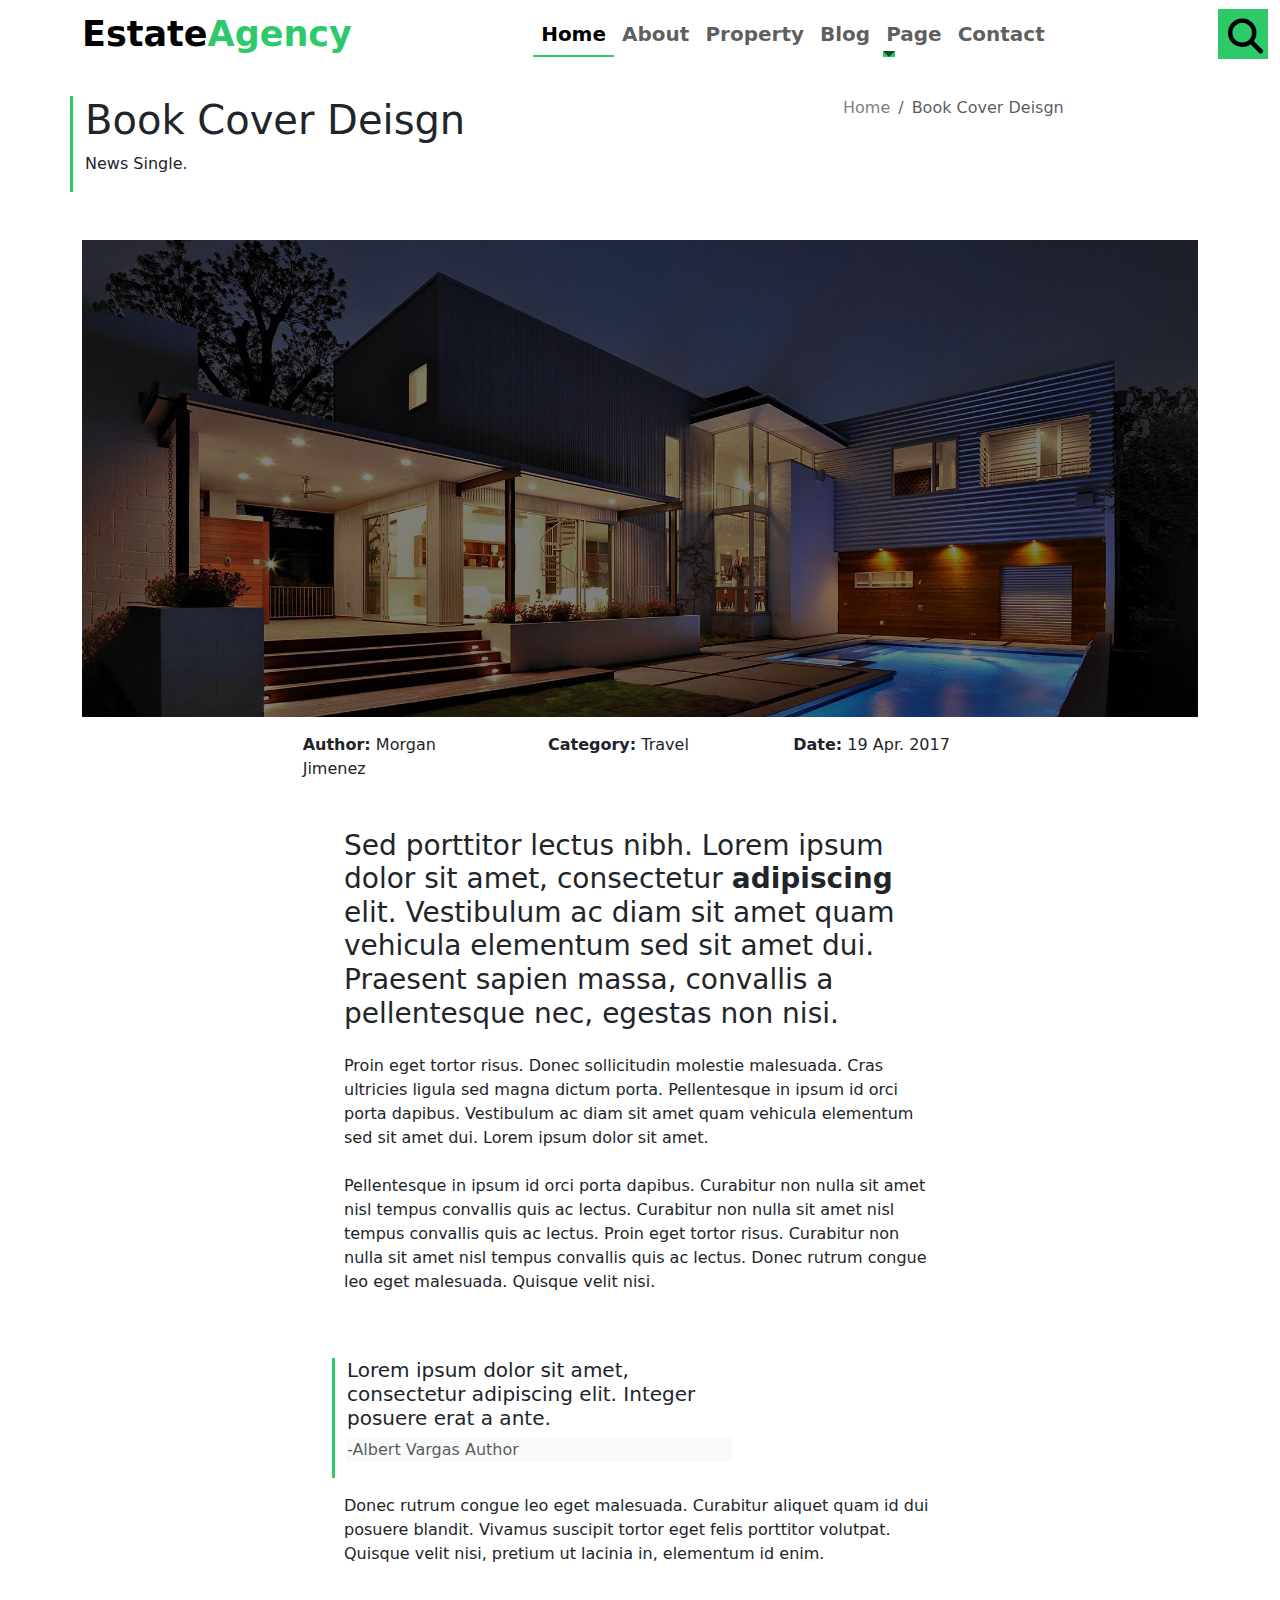
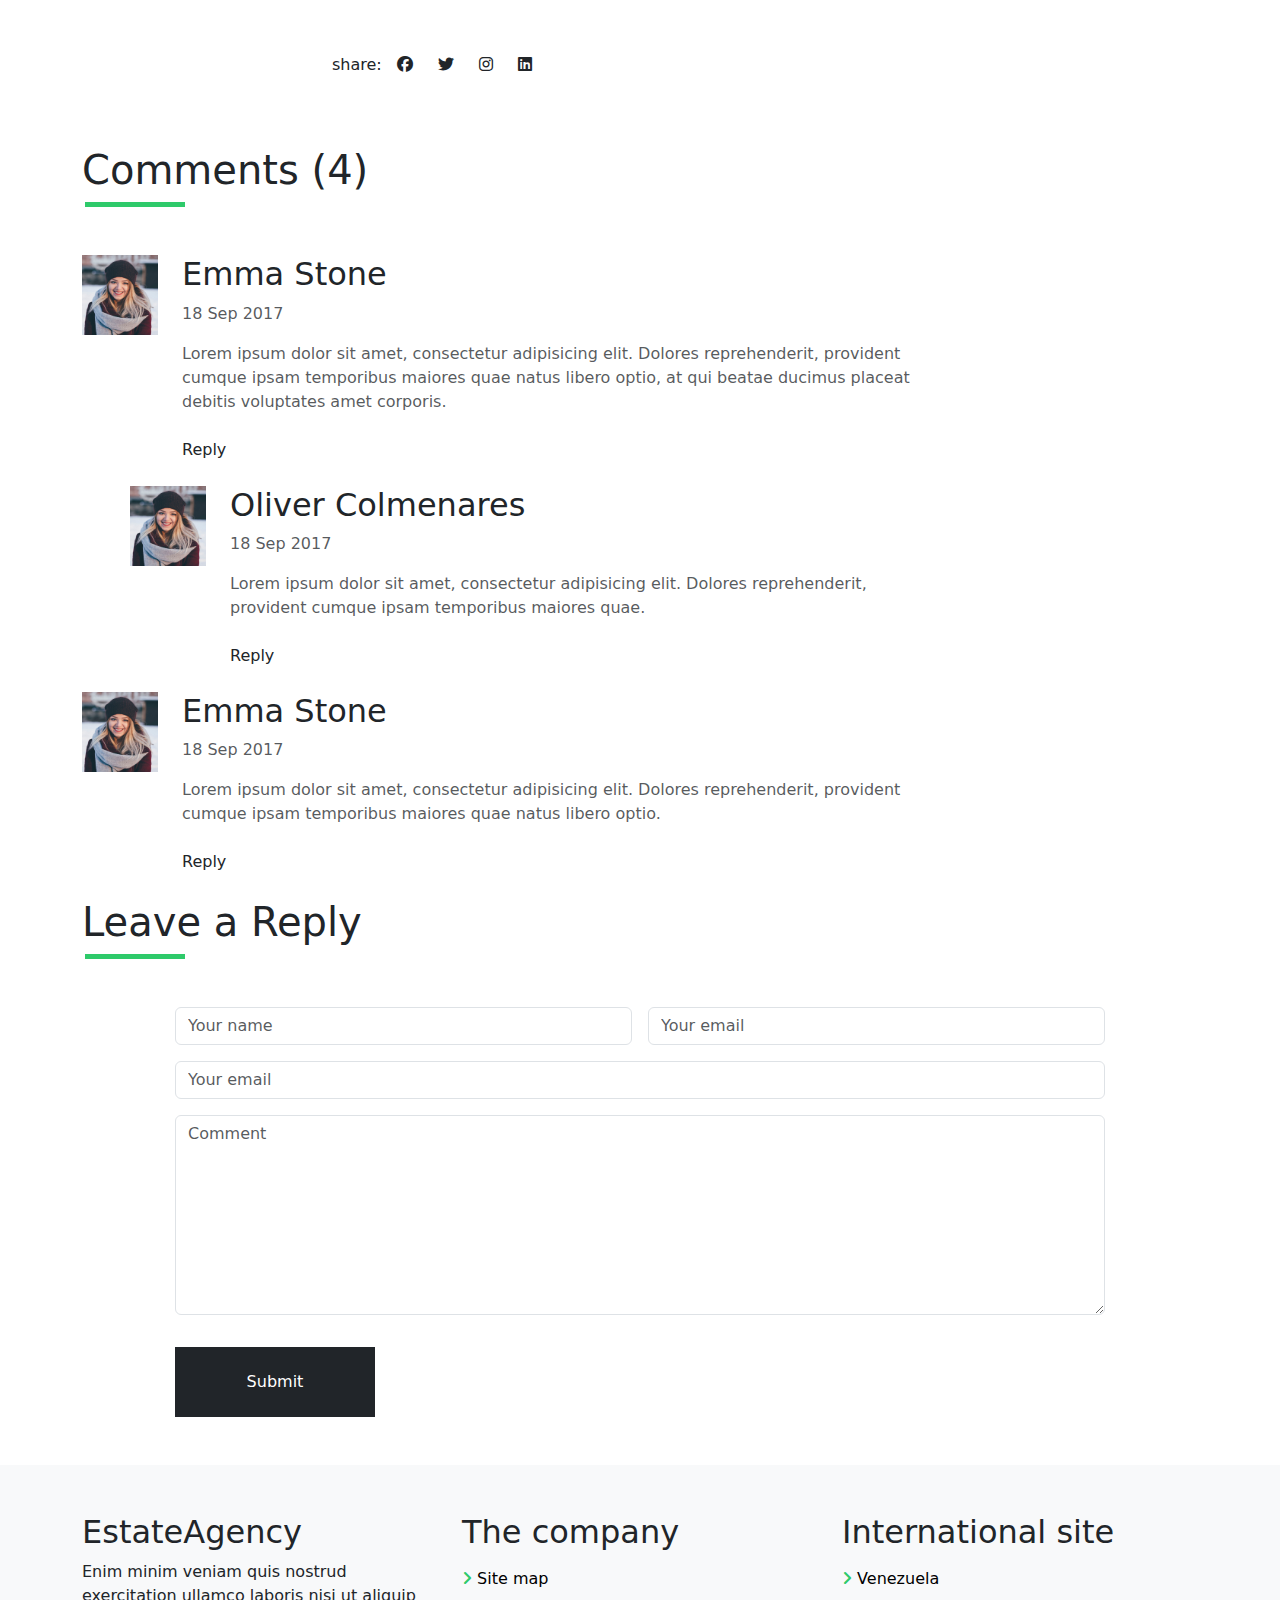
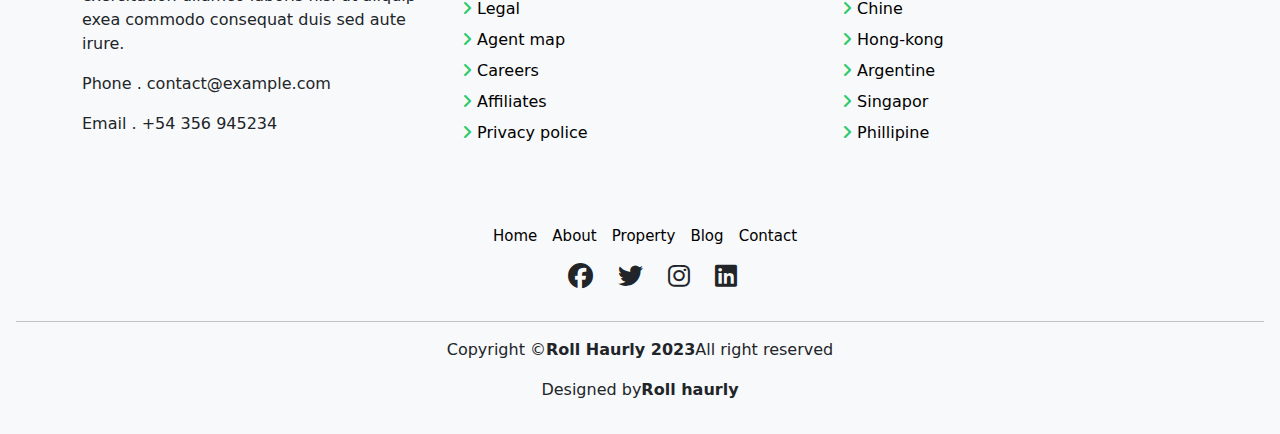
<file: blog-single.html>
<!DOCTYPE html>
<html>
<head>
	<meta charset="utf-8">
	<meta name="viewport" content="width=device-width, initial-scale=1">
	<link rel="stylesheet" type="text/css" href="style.css">
	<link rel="preconnect" href="https://fonts.googleapis.com">
<link rel="preconnect" href="https://fonts.gstatic.com" crossorigin>
<link href="https://fonts.googleapis.com/css2?family=Poppins:wght@200&display=swap" rel="stylesheet">
	<link rel="stylesheet" href="https://cdnjs.cloudflare.com/ajax/libs/font-awesome/6.4.0/css/all.min.css">
	<link rel="icon" type="image/x-icon" href="images/favicon.png" />
	<title>Blog dingle</title>
</head>
<body>
<header>
<!-- navbar section-->
<section>
	<nav class="navbar navbar-expand-lg fixed-top bg-white">
  		<div class="container-fluid">
    		<button class="navbar-toggler bg-white" type="button" data-bs-toggle="collapse" data-bs-target="#navbarSupportedContent" aria-controls="navbarSupportedContent" aria-expanded="false" aria-label="Toggle navigation">
      			<span class="navbar-toggler-icon"></span>
    		</button>
    		<div class="contenaire mx-auto">
    			<a class="navbar-brand" href="index.html">Estate<span>Agency</span></a>
    		</div>
	    	<div class="collapse navbar-collapse" id="navbarSupportedContent">
	      		<ul class="navbar-nav mx-auto mb-2 mb-lg-0">
		        	<li class="nav-item">
						<a class="nav-link active" href="index.html">Home</a>
					</li>
					<li class="nav-item">
						<a class="nav-link" href="about.html">About</a>
			 		</li>
					<li class="nav-item">
						<a class="nav-link" href="property.html">Property</a>
					</li>
					<li class="nav-item">
						<a class="nav-link" href="blog.html">Blog</a>
					</li>
		        	<li class="nav-item dropdown">
						<a class="nav-link dropdown-toggle" href="#" role="button" data-bs-toggle="dropdown" aria-expanded="false">Page</a>
						<ul class="dropdown-menu">
					  		<li><a class="dropdown-item" href="property-single.html">Property single</a></li>
					  		<li><a class="dropdown-item" href="blog-single.html">Blog single</a></li>
					  		<li><a class="dropdown-item" href="agent.html">Agent Grid</a></li>
					  		<li><a class="dropdown-item" href="agent-single.html">Agent single</a></li>
						</ul>
					</li>
		        	<li class="nav-item">
						<a class="nav-link" href="contact.html">Contact</a>
					</li>
	      		</ul>
		      	<div class="recherche">
					<a href="#exampleModal" data-bs-toggle="modal"><i class="fa-solid fa-magnifying-glass"></i></a>
				</div>
	    	</div>
		</div>
	</nav>
	<form class="col-md-6" role="search">  			
	<!-- Modal -->
		<div class="container">
			<div class="modal fade" id="exampleModal" tabindex="-1" aria-labelledby="exampleModalLabel" aria-hidden="true">
				<div class="modal-dialog modal-xl col-lg-8">
					<div class="modal-content">
						<div class="box">
							<div class="title-box">
								<div>
							    	 <a href="" data-bs-dismiss="modal" class="float-end text-muted"><i class="fa-solid fa-xmark"></i></a>
							    </div> 
							    <h3 class="title">Search Property</h3>
							    <div class="sous-text pb-2"></div> 
							</div>
							<span class="close-box-collapse right-boxed bi bi-x"></span>
							<div class="box-collapse-wrap form">
							    <form class="form">
							        <div class="row">
							          	<div class="col-md-8 mx-auto mb-2">
							            	<div class="form-group">
							              		<label class="py-2" for="Type">Keyword</label>
							              		<input type="text" class="form-control form-control-lg form-control-a" placeholder="Keyword">
							            	</div>
							          	</div>
							          	<div class="col-md-5 mx-auto mb-2">
							            	<div class="form-group mt-3">
							              		<label class="pb-2" for="Type">Type</label>
							              		<select class="form-control form-select form-control-a" id="Type">
							                		<option>All Type</option>
							                		<option>For Rent</option>
							                		<option>For Sale</option>
							                		<option>Open House</option>
							              		</select>
							            	</div>
							          	</div>
							          	<div class="col-md-5 mx-auto mb-2">
							            	<div class="form-group mt-3">
							              		<label class="pb-2" for="city">City</label>
							              		<select class="form-control form-select form-control-a" id="city">
							                		<option>All City</option>
							                		<option>Alabama</option>
							                		<option>Arizona</option>
							                		<option>California</option>
							                		<option>Colorado</option>
							              		</select>
							            	</div>
							          	</div>
							          	<div class="col-md-5 mx-auto mb-2">
							            	<div class="form-group mt-3">
							              		<label class="pb-2" for="bedrooms">Bedrooms</label>
							              		<select class="form-control form-select form-control-a" id="bedrooms">
									                <option>Any</option>
									                <option>01</option>
									                <option>02</option>
									                <option>03</option>
							              		</select>
							            	</div>
							          	</div>
							          	<div class="col-md-5 mx-auto mb-2">
							            	<div class="form-group mt-3">
							              		<label class="pb-2" for="garages">Garages</label>
							              		<select class="form-control form-select form-control-a" id="garages">
									                <option>Any</option>
									                <option>01</option>
									                <option>02</option>
									                <option>03</option>
									                <option>04</option>
							              		</select>
							            	</div>
							          	</div>
							          	<div class="col-md-5 mx-auto mb-2">
							            	<div class="form-group mt-3">
							              		<label class="pb-2" for="bathrooms">Bathrooms</label>
							              		<select class="form-control form-select form-control-a" id="bathrooms">
									                <option>Any</option>
									                <option>01</option>
									                <option>02</option>
									                <option>03</option>
							              		</select>
							            	</div>
							          	</div>
							          	<div class="col-md-5 mx-auto mb-2">
							            	<div class="form-group mt-3">
							              		<label class="pb-2" for="price">Min Price</label>
							              		<select class="form-control form-select form-control-a" id="price">
									                <option>Unlimite</option>
									                <option>$50,000</option>
									                <option>$100,000</option>
									                <option>$150,000</option>
									                <option>$200,000</option>
							              		</select>
							            	</div>
							          	</div>
							          	<div class="col-md-4">
							            	<button type="submit" class="btn btn-b">Search Property</button>
							          	</div>
							        </div>
							    </form>
							</div>
						</div>
					</div>
				</div>
			</div>
		</div>
	</form>
</section>
<!-- navbar section exit-->
</header>
<main>
<section class="py-5">
	<div class="container mt-5">
		<div class="row bord mt-5">
			<div class="col-md-12 col-lg-8">
				<h1>Book Cover Deisgn</h1>
				<p>News Single.</p>
			</div>
			<div class="col-md-12 col-lg-4">
				<nav aria-label="breadcrumb">
			  		<ol class="breadcrumb">
			    		<li class="breadcrumb-item"><a href="index.html">Home</a></li>
			    		<li class="breadcrumb-item active" aria-current="page">Book Cover Deisgn</li>
			  		</ol>
				</nav>
			</div>
		</div>
	</div>
</section>
<section>
	<div class="container">
		<div class="row">
			<img src="images/slide-3.jpg">
			<div class="col-md-8 mx-auto d-flex my-3">
				<p class="col-md-3 mx-auto"><strong>Author:</strong> Morgan Jimenez</p>
				<p class="col-md-3 mx-auto"><strong>Category:</strong> Travel</p>
				<p class="col-md-3 mx-auto"><strong>Date:</strong> 19 Apr. 2017</p>
			</div>
		</div>
	</div>
</section>
<section id="b-single">
	<div class="container col-lg-6">
		<div class="row mx-auto">
			<h3 class="py-3">Sed porttitor lectus nibh. Lorem ipsum dolor sit amet, consectetur <strong>adipiscing</strong> elit. Vestibulum ac diam sit amet quam vehicula elementum sed sit amet dui. Praesent sapien massa, convallis a pellentesque nec, egestas non nisi.</h3>
			<p>Proin eget tortor risus. Donec sollicitudin molestie malesuada. Cras ultricies ligula sed magna dictum porta. Pellentesque in ipsum id orci porta dapibus. Vestibulum ac diam sit amet quam vehicula elementum sed sit amet dui. Lorem ipsum dolor sit amet.<br> <br> Pellentesque in ipsum id orci porta dapibus. Curabitur non nulla sit amet nisl tempus convallis quis ac lectus. Curabitur non nulla sit amet nisl tempus convallis quis ac lectus. Proin eget tortor risus. Curabitur non nulla sit amet nisl tempus convallis quis ac lectus. Donec rutrum congue leo eget malesuada. Quisque velit nisi.</p>
		</div>
		<div class="row bord mt-5 mx-auto">
			<div class="col-md-12 col-lg-8">
				<h5>Lorem ipsum dolor sit amet, consectetur adipiscing elit. Integer posuere erat a ante.</h5>
				<p class="bg-light text-muted w-100 col-12">-Albert Vargas Author</p>
			</div>
		</div>
		<div class="row mx-auto py-3">
			<p>Donec rutrum congue leo eget malesuada. Curabitur aliquet quam id dui posuere blandit. Vivamus suscipit tortor eget felis porttitor volutpat. Quisque velit nisi, pretium ut lacinia in, elementum id enim.</p>
		</div>
		<div class="row py-5">
			<p>
				share: 	<i class="fa-brands fa-facebook"></i>
						<i class="fa-brands fa-twitter"></i>
						<i class="fa-brands fa-instagram"></i>
						<i class="fa-brands fa-linkedin"></i>
			</p>
		</div>
	</div>
</section>

<section id="comment">
	<div class="container">
		<div class="row col-md-4">
			<h1>Comments (4)</h1>
			<div class="sous-text"></div>
		</div>
		<div class="row pt-5">
			<div class="imga col-md-2">
				<img src="images/agent-4.jpg">
			</div>
			<div class="col-md-8">
				<h2>Emma Stone</h2>
				<p class="text-muted">18 Sep 2017</p>
				<p class="text-muted">Lorem ipsum dolor sit amet, consectetur adipisicing elit. Dolores reprehenderit, provident cumque ipsam temporibus maiores quae natus libero optio, at qui beatae ducimus placeat debitis voluptates amet corporis.</p>
				<p class="py-2">Reply</p>
			</div>
		</div>
		<div class="row ps-5">
			<div class="imga col-md-2">
				<img src="images/agent-4.jpg">
			</div>
			<div class="col-md-8">
				<h2>Oliver Colmenares</h2>
				<p class="text-muted">18 Sep 2017</p>
				<p class="text-muted">Lorem ipsum dolor sit amet, consectetur adipisicing elit. Dolores reprehenderit, provident cumque ipsam temporibus maiores quae.</p>
				<p class="py-2">Reply</p>
			</div>
		</div>
		<div class="row">
			<div class="imga col-md-2">
				<img src="images/agent-4.jpg">
			</div>
			<div class="col-md-8">
				<h2>Emma Stone</h2>
				<p class="text-muted">18 Sep 2017</p>
				<p class="text-muted">Lorem ipsum dolor sit amet, consectetur adipisicing elit. Dolores reprehenderit, provident cumque ipsam temporibus maiores quae natus libero optio.</p>
				<p class="py-2">Reply</p>
			</div>
		</div>
	</div>
</section>

<section id="comment">
		<div class="container">
			<div class="row col-md-4">
				<h1>Leave a Reply</h1>
				<div class="sous-text"></div>
			</div>
			<div class="col-md-10 mx-auto pt-5">
				<form>
					<div class="row g-3 mb-3 justify-content-center">
						<div class="col-md-6">
							<input class="form-control" type="text"  placeholder="Your name" aria-label="name input example">
						</div>
						<div class="col-md-6">
							<input type="email" class="form-control"  id="exampleInputEmail1" placeholder="Your email" aria-describedby="emailHelp">
						</div>
					</div>
					<div class="mb-3">
							<input type="email" class="form-control"  id="exampleInputEmail1" placeholder="Your email" aria-describedby="emailHelp">
						</div>
					<div class="mb-3">
					  	<textarea class="form-control"  id="exampleFormControlTextarea1" style="height: 200px;" placeholder="Comment" rows="3"></textarea>
					</div>
				</form>
				<div class="col-md-6 pb-5">
					<button type="submit" class="btn btn-dark mt-3 rounded-0" style="width:200px; height: 70px;">Submit</button>

				</div>
			</div>
		</div>
</section>
</main>
<!-- footer section-->
<footer>
<section class="pt-5 p-3 bg-body-tertiary">
	<div class="container">
		<div class="row">
			<div class="col-md-4 mb-4">
			<h2>EstateAgency</h2>
			<p>Enim minim veniam quis nostrud exercitation ullamco laboris nisi ut aliquip exea commodo consequat duis sed aute irure.</p>
			<p>Phone . contact@example.com</p>
			<p>Email . +54 356 945234</p>	
			</div>
			<div class="lien col-md-4 d-grid mb-4">
				<h2>The company</h2>
				<a href=""><i class="fa-solid fa-angle-right"></i>  Site map</a>
				<a href=""><i class="fa-solid fa-angle-right"></i>  Legal</a>
				<a href=""><i class="fa-solid fa-angle-right"></i>  Agent map</a>
				<a href=""><i class="fa-solid fa-angle-right"></i>  Careers</a>
				<a href=""><i class="fa-solid fa-angle-right"></i>  Affiliates</a>
				<a href=""><i class="fa-solid fa-angle-right"></i>  Privacy police</a>
			</div>
			<div class="lien col-md-4 d-grid mb-4">
				<h2>International site</h2>
				<a href=""><i class="fa-solid fa-angle-right"></i>  Venezuela</a>
				<a href=""><i class="fa-solid fa-angle-right"></i>  Chine</a>
				<a href=""><i class="fa-solid fa-angle-right"></i>  Hong-kong</a>
				<a href=""><i class="fa-solid fa-angle-right"></i>  Argentine</a>
				<a href=""><i class="fa-solid fa-angle-right"></i>  Singapor</a>
				<a href=""><i class="fa-solid fa-angle-right"></i>  Phillipine</a>
			</div>
		</div>
		<div class="d-flex justify-content-center pt-5">
			<div class="d-grid">
				<div class="text">
			<a href="index.html">Home</a>
			<a href="about.html">About</a>
			<a href="property.html">Property</a>
			<a href="blog.html">Blog</a>
			<a href="contact.html">Contact</a>
			</div>
			<div class="icon d-flex justify-content-center p-3">
				<i class="fa-brands fa-facebook"></i>
				<i class="fa-brands fa-twitter"></i>
				<i class="fa-brands fa-instagram"></i>
				<i class="fa-brands fa-linkedin"></i>
			</div>
			</div>
		</div>
	</div>
	<hr>
	<p class=" d-flex justify-content-center">Copyright &copy; <strong> Roll Haurly 2023 </strong>  All right reserved</p>
	<p class=" d-flex justify-content-center">Designed by <strong> Roll haurly</strong></p>
</section>
</footer>
<!-- footer section exit-->
<!-------------------------- Bootstrap core JS------------------------------------------------------------------------------------>
<link href="https://cdn.jsdelivr.net/npm/bootstrap@5.3.0/dist/css/bootstrap.min.css" rel="stylesheet">
<script src="https://cdn.jsdelivr.net/npm/bootstrap@5.3.0/dist/js/bootstrap.bundle.min.js"></script>
<!------------------------- Core theme JS----------------------------------------------------------------------------------------->
<script src="https://code.jquery.com/jquery-3.7.0.min.js" integrity="sha256-2Pmvv0kuTBOenSvLm6bvfBSSHrUJ+3A7x6P5Ebd07/g=" crossorigin="anonymous"></script>
</body>
</html>
</file>
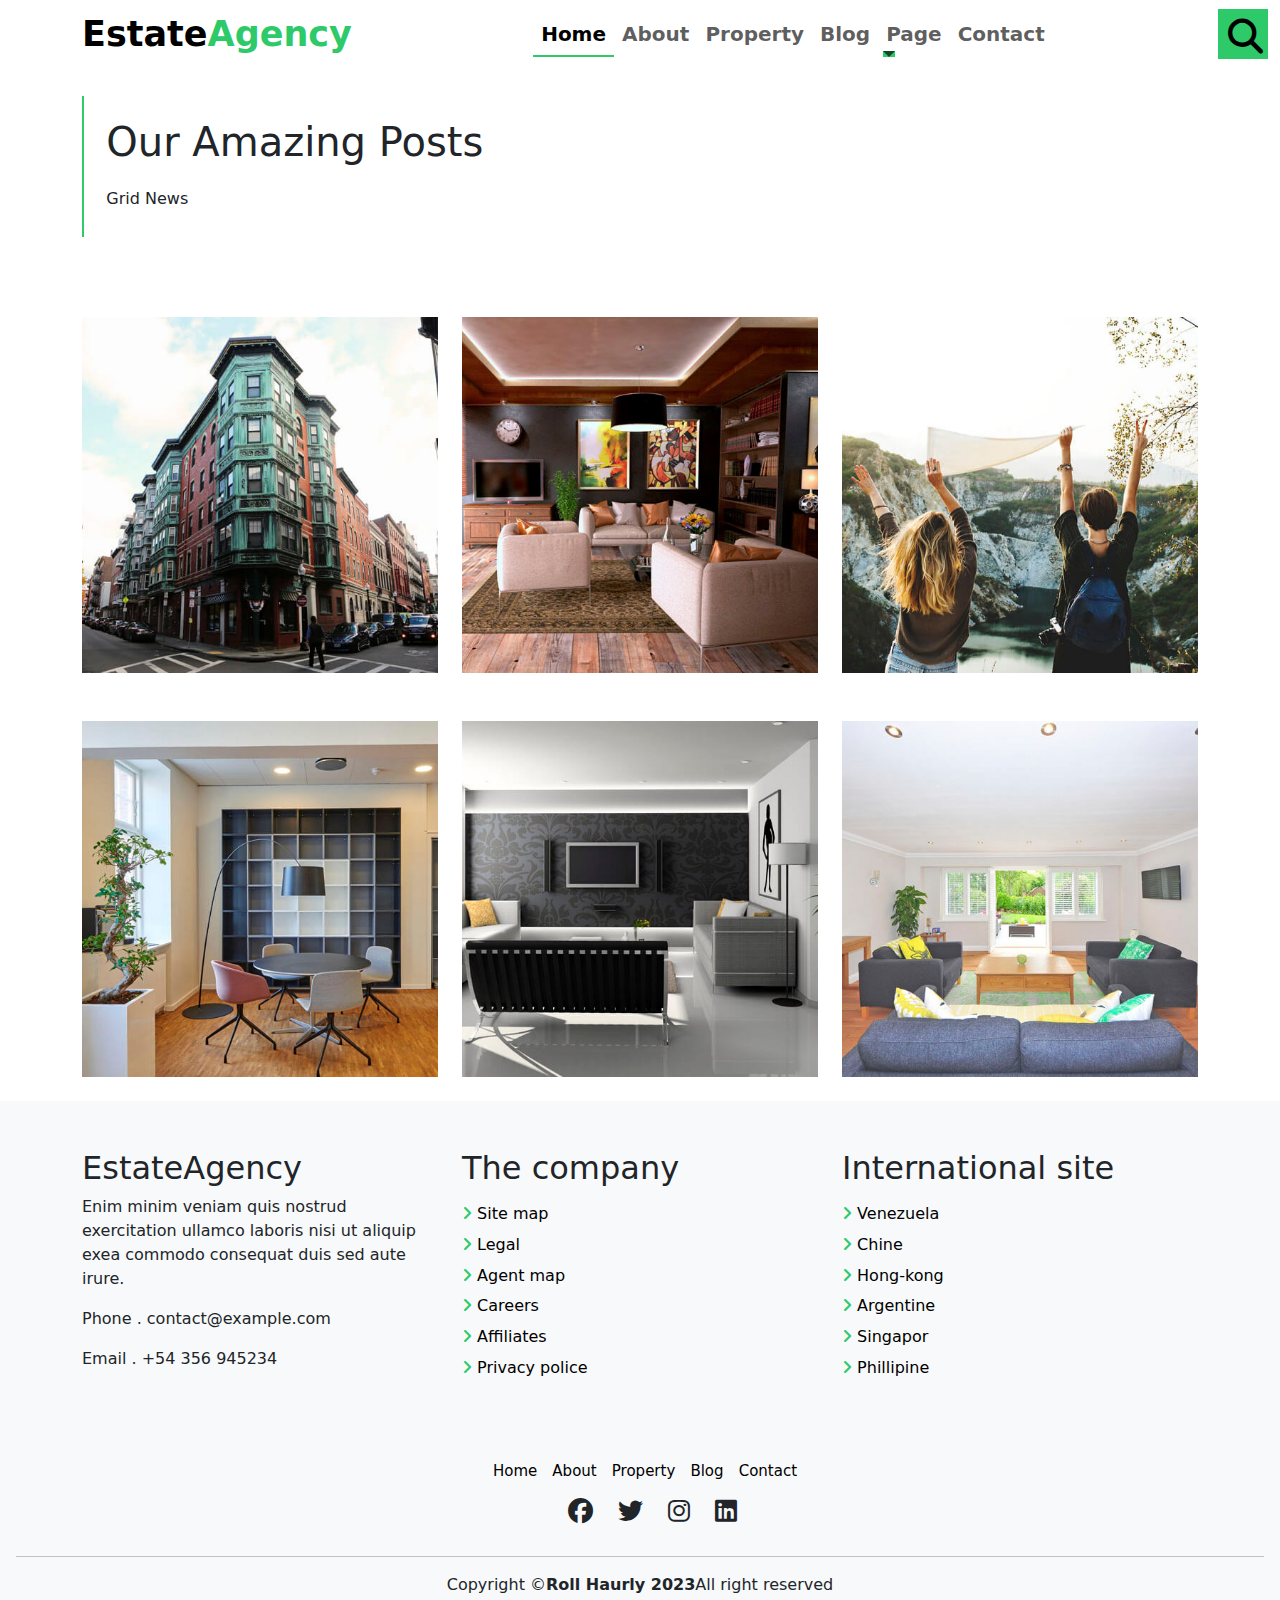
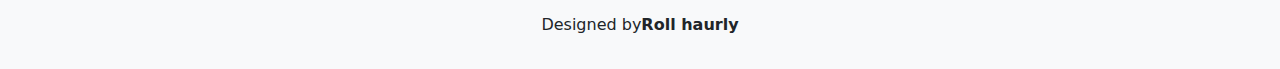
<file: blog.html>
<!DOCTYPE html>
<html>
<head>
	<meta charset="utf-8">
	<meta name="viewport" content="width=device-width, initial-scale=1">
	<link rel="stylesheet" type="text/css" href="style.css">
	<link rel="preconnect" href="https://fonts.googleapis.com">
	<link rel="preconnect" href="https://fonts.gstatic.com" crossorigin>
	<link href="https://fonts.googleapis.com/css2?family=Poppins:wght@200&display=swap" rel="stylesheet">
	<link rel="stylesheet" href="https://cdnjs.cloudflare.com/ajax/libs/font-awesome/6.4.0/css/all.min.css">
	<link rel="icon" type="image/x-icon" href="images/favicon.png" />
	<title>ALL property</title>
</head>
<body>
<header>
<!-- navbar section-->
<section>
	<nav class="navbar navbar-expand-lg fixed-top bg-white">
  		<div class="container-fluid">
    		<button class="navbar-toggler bg-white" type="button" data-bs-toggle="collapse" data-bs-target="#navbarSupportedContent" aria-controls="navbarSupportedContent" aria-expanded="false" aria-label="Toggle navigation">
      			<span class="navbar-toggler-icon"></span>
    		</button>
    		<div class="contenaire mx-auto">
    			<a class="navbar-brand" href="index.html">Estate<span>Agency</span></a>
    		</div>
	    	<div class="collapse navbar-collapse" id="navbarSupportedContent">
	      		<ul class="navbar-nav mx-auto mb-2 mb-lg-0">
		        	<li class="nav-item">
						<a class="nav-link active" href="index.html">Home</a>
					</li>
					<li class="nav-item">
						<a class="nav-link" href="about.html">About</a>
			 		</li>
					<li class="nav-item">
						<a class="nav-link" href="property.html">Property</a>
					</li>
					<li class="nav-item">
						<a class="nav-link" href="blog.html">Blog</a>
					</li>
		        	<li class="nav-item dropdown">
						<a class="nav-link dropdown-toggle" href="#" role="button" data-bs-toggle="dropdown" aria-expanded="false">Page</a>
						<ul class="dropdown-menu">
					  		<li><a class="dropdown-item" href="property-single.html">Property single</a></li>
					  		<li><a class="dropdown-item" href="blog-single.html">Blog single</a></li>
					  		<li><a class="dropdown-item" href="agent.html">Agent Grid</a></li>
					  		<li><a class="dropdown-item" href="agent-single.html">Agent single</a></li>
						</ul>
					</li>
		        	<li class="nav-item">
						<a class="nav-link" href="contact.html">Contact</a>
					</li>
	      		</ul>
		      	<div class="recherche">
					<a href="#exampleModal" data-bs-toggle="modal"><i class="fa-solid fa-magnifying-glass"></i></a>
				</div>
	    	</div>
		</div>
	</nav>
	<form class="col-md-6" role="search">  			
	<!-- Modal -->
		<div class="container">
			<div class="modal fade" id="exampleModal" tabindex="-1" aria-labelledby="exampleModalLabel" aria-hidden="true">
				<div class="modal-dialog modal-xl col-lg-8">
					<div class="modal-content">
						<div class="box">
							<div class="title-box">
								<div>
							    	 <a href="" data-bs-dismiss="modal" class="float-end text-muted"><i class="fa-solid fa-xmark"></i></a>
							    </div> 
							    <h3 class="title">Search Property</h3>
							    <div class="sous-text pb-2"></div> 
							</div>
							<span class="close-box-collapse right-boxed bi bi-x"></span>
							<div class="box-collapse-wrap form">
							    <form class="form">
							        <div class="row">
							          	<div class="col-md-8 mx-auto mb-2">
							            	<div class="form-group">
							              		<label class="py-2" for="Type">Keyword</label>
							              		<input type="text" class="form-control form-control-lg form-control-a" placeholder="Keyword">
							            	</div>
							          	</div>
							          	<div class="col-md-5 mx-auto mb-2">
							            	<div class="form-group mt-3">
							              		<label class="pb-2" for="Type">Type</label>
							              		<select class="form-control form-select form-control-a" id="Type">
							                		<option>All Type</option>
							                		<option>For Rent</option>
							                		<option>For Sale</option>
							                		<option>Open House</option>
							              		</select>
							            	</div>
							          	</div>
							          	<div class="col-md-5 mx-auto mb-2">
							            	<div class="form-group mt-3">
							              		<label class="pb-2" for="city">City</label>
							              		<select class="form-control form-select form-control-a" id="city">
							                		<option>All City</option>
							                		<option>Alabama</option>
							                		<option>Arizona</option>
							                		<option>California</option>
							                		<option>Colorado</option>
							              		</select>
							            	</div>
							          	</div>
							          	<div class="col-md-5 mx-auto mb-2">
							            	<div class="form-group mt-3">
							              		<label class="pb-2" for="bedrooms">Bedrooms</label>
							              		<select class="form-control form-select form-control-a" id="bedrooms">
									                <option>Any</option>
									                <option>01</option>
									                <option>02</option>
									                <option>03</option>
							              		</select>
							            	</div>
							          	</div>
							          	<div class="col-md-5 mx-auto mb-2">
							            	<div class="form-group mt-3">
							              		<label class="pb-2" for="garages">Garages</label>
							              		<select class="form-control form-select form-control-a" id="garages">
									                <option>Any</option>
									                <option>01</option>
									                <option>02</option>
									                <option>03</option>
									                <option>04</option>
							              		</select>
							            	</div>
							          	</div>
							          	<div class="col-md-5 mx-auto mb-2">
							            	<div class="form-group mt-3">
							              		<label class="pb-2" for="bathrooms">Bathrooms</label>
							              		<select class="form-control form-select form-control-a" id="bathrooms">
									                <option>Any</option>
									                <option>01</option>
									                <option>02</option>
									                <option>03</option>
							              		</select>
							            	</div>
							          	</div>
							          	<div class="col-md-5 mx-auto mb-2">
							            	<div class="form-group mt-3">
							              		<label class="pb-2" for="price">Min Price</label>
							              		<select class="form-control form-select form-control-a" id="price">
									                <option>Unlimite</option>
									                <option>$50,000</option>
									                <option>$100,000</option>
									                <option>$150,000</option>
									                <option>$200,000</option>
							              		</select>
							            	</div>
							          	</div>
							          	<div class="col-md-4">
							            	<button type="submit" class="btn btn-b">Search Property</button>
							          	</div>
							        </div>
							    </form>
							</div>
						</div>
					</div>
				</div>
			</div>
		</div>
	</form>
</section>
<!-- navbar section exit-->
</header>
<main>
	<section>
		<div class="container py-5">
			<h1 class="titre-blog mt-5">Our Amazing Posts <br>
			<span class="fs-6 fw-light">Grid News</span>
			</h1>
		</div>
		<div class="container">
			<div class="row">
				<div class="col-md-4 col-12">
					<img src="images/post-1.jpg" alt="..." class="w-100 py-4">
				</div>
				<div class="col-md-4 col-12">
					<img src="images/post-2.jpg" alt="..." class="w-100 py-4">
				</div>
				<div class="col-md-4 col-12">
					<img src="images/post-3.jpg" alt="..." class="w-100 py-4">
				</div>
			</div>
			<div class="row">
				<div class="col-md-4 col-12">
					<img src="images/post-4.jpg" alt="..." class="w-100 py-4">
				</div>
				<div class="col-md-4 col-12">
					<img src="images/post-5.jpg" alt="..." class="w-100 py-4">
				</div>
				<div class="col-md-4 col-12">
					<img src="images/post-6.jpg" alt="..." class="w-100 py-4">
				</div>
			</div>
		</div>
	</section>
</main>
<!-- footer section-->
<footer>
<section class="pt-5 p-3 bg-body-tertiary">
	<div class="container">
		<div class="row">
			<div class="col-md-4 mb-4">
			<h2>EstateAgency</h2>
			<p>Enim minim veniam quis nostrud exercitation ullamco laboris nisi ut aliquip exea commodo consequat duis sed aute irure.</p>
			<p>Phone . contact@example.com</p>
			<p>Email . +54 356 945234</p>	
			</div>
			<div class="lien col-md-4 d-grid mb-4">
				<h2>The company</h2>
				<a href=""><i class="fa-solid fa-angle-right"></i>  Site map</a>
				<a href=""><i class="fa-solid fa-angle-right"></i>  Legal</a>
				<a href=""><i class="fa-solid fa-angle-right"></i>  Agent map</a>
				<a href=""><i class="fa-solid fa-angle-right"></i>  Careers</a>
				<a href=""><i class="fa-solid fa-angle-right"></i>  Affiliates</a>
				<a href=""><i class="fa-solid fa-angle-right"></i>  Privacy police</a>
			</div>
			<div class="lien col-md-4 d-grid mb-4">
				<h2>International site</h2>
				<a href=""><i class="fa-solid fa-angle-right"></i>  Venezuela</a>
				<a href=""><i class="fa-solid fa-angle-right"></i>  Chine</a>
				<a href=""><i class="fa-solid fa-angle-right"></i>  Hong-kong</a>
				<a href=""><i class="fa-solid fa-angle-right"></i>  Argentine</a>
				<a href=""><i class="fa-solid fa-angle-right"></i>  Singapor</a>
				<a href=""><i class="fa-solid fa-angle-right"></i>  Phillipine</a>
			</div>
		</div>
		<div class="d-flex justify-content-center pt-5">
			<div class="d-grid">
				<div class="text">
			<a href="index.html">Home</a>
			<a href="about.html">About</a>
			<a href="property.html">Property</a>
			<a href="blog.html">Blog</a>
			<a href="contact.html">Contact</a>
			</div>
			<div class="icon d-flex justify-content-center p-3">
				<i class="fa-brands fa-facebook"></i>
				<i class="fa-brands fa-twitter"></i>
				<i class="fa-brands fa-instagram"></i>
				<i class="fa-brands fa-linkedin"></i>
			</div>
			</div>
		</div>
	</div>
	<hr>
	<p class=" d-flex justify-content-center">Copyright &copy; <strong> Roll Haurly 2023 </strong>  All right reserved</p>
	<p class=" d-flex justify-content-center">Designed by <strong> Roll haurly</strong></p>
</section>
</footer>
<!-- footer section exit-->
<!-------------------------- Bootstrap core JS------------------------------------------------------------------------------------>
<link href="https://cdn.jsdelivr.net/npm/bootstrap@5.3.0/dist/css/bootstrap.min.css" rel="stylesheet">
<script src="https://cdn.jsdelivr.net/npm/bootstrap@5.3.0/dist/js/bootstrap.bundle.min.js"></script>
<!------------------------- Core theme JS----------------------------------------------------------------------------------------->
<script src="https://code.jquery.com/jquery-3.7.0.min.js" integrity="sha256-2Pmvv0kuTBOenSvLm6bvfBSSHrUJ+3A7x6P5Ebd07/g=" crossorigin="anonymous"></script>
</body>
</html>
</file>
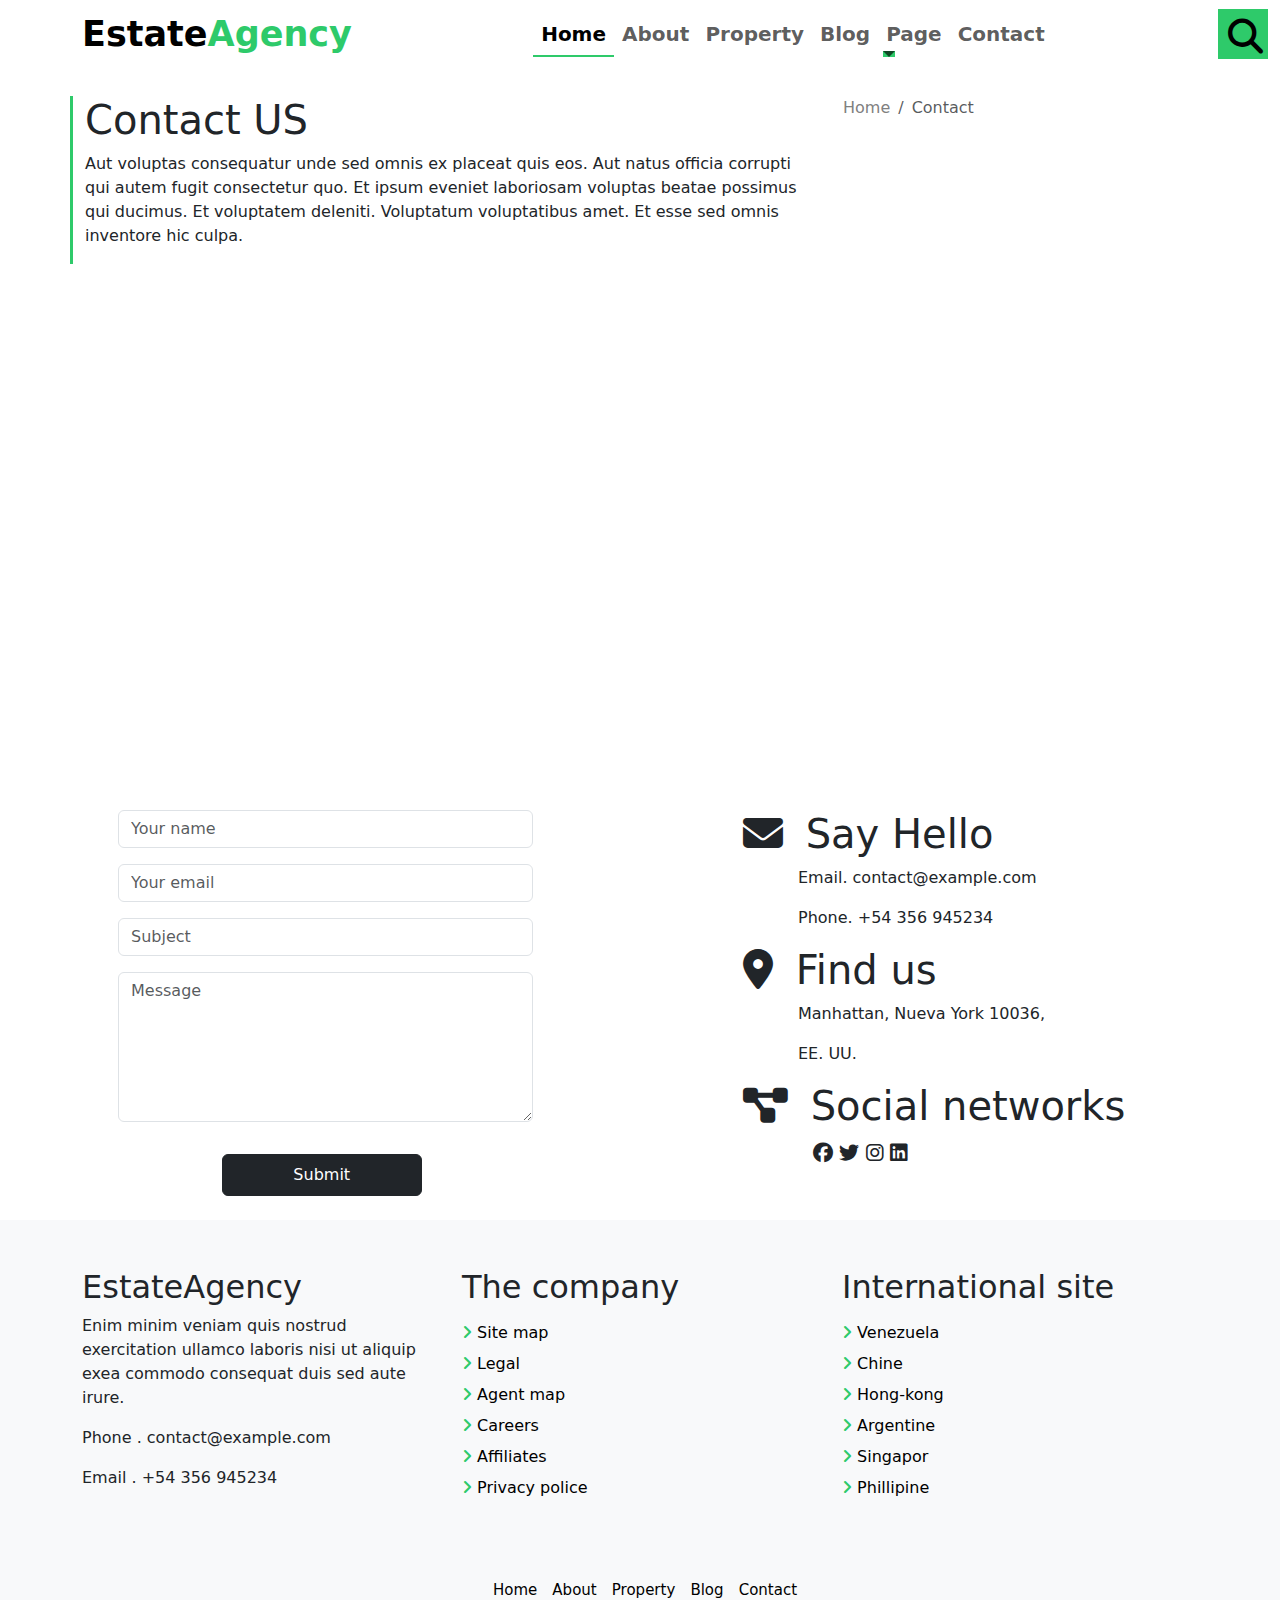
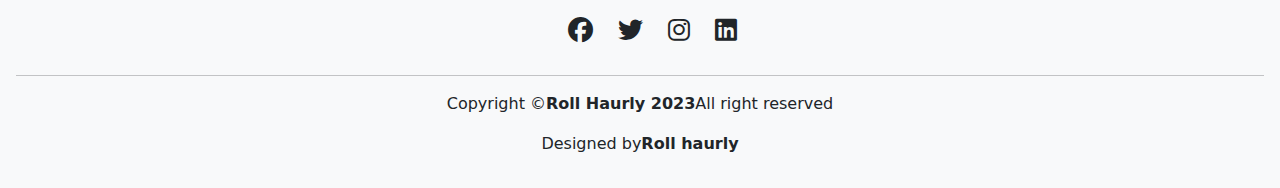
<file: contact.html>
<!DOCTYPE html>
<html>
<head>
	<meta charset="utf-8">
	<meta name="viewport" content="width=device-width, initial-scale=1">
	<link rel="stylesheet" type="text/css" href="style.css">
	<link rel="preconnect" href="https://fonts.googleapis.com">
	<link rel="preconnect" href="https://fonts.gstatic.com" crossorigin>
	<link href="https://fonts.googleapis.com/css2?family=Poppins:wght@200&display=swap" rel="stylesheet">
	<link rel="stylesheet" href="https://cdnjs.cloudflare.com/ajax/libs/font-awesome/6.4.0/css/all.min.css">
	<link rel="icon" type="image/x-icon" href="images/favicon.png" />
	<title>ALL property</title>
</head>
<body>
<header>
<!-- navbar section-->
<section>
	<nav class="navbar navbar-expand-lg fixed-top bg-white">
  		<div class="container-fluid">
    		<button class="navbar-toggler bg-white" type="button" data-bs-toggle="collapse" data-bs-target="#navbarSupportedContent" aria-controls="navbarSupportedContent" aria-expanded="false" aria-label="Toggle navigation">
      			<span class="navbar-toggler-icon"></span>
    		</button>
    		<div class="contenaire mx-auto">
    			<a class="navbar-brand" href="index.html">Estate<span>Agency</span></a>
    		</div>
	    	<div class="collapse navbar-collapse" id="navbarSupportedContent">
	      		<ul class="navbar-nav mx-auto mb-2 mb-lg-0">
		        	<li class="nav-item">
						<a class="nav-link active" href="index.html">Home</a>
					</li>
					<li class="nav-item">
						<a class="nav-link" href="about.html">About</a>
			 		</li>
					<li class="nav-item">
						<a class="nav-link" href="property.html">Property</a>
					</li>
					<li class="nav-item">
						<a class="nav-link" href="blog.html">Blog</a>
					</li>
		        	<li class="nav-item dropdown">
						<a class="nav-link dropdown-toggle" href="#" role="button" data-bs-toggle="dropdown" aria-expanded="false">Page</a>
						<ul class="dropdown-menu">
					  		<li><a class="dropdown-item" href="property-single.html">Property single</a></li>
					  		<li><a class="dropdown-item" href="blog-single.html">Blog single</a></li>
					  		<li><a class="dropdown-item" href="agent.html">Agent Grid</a></li>
					  		<li><a class="dropdown-item" href="agent-single.html">Agent single</a></li>
						</ul>
					</li>
		        	<li class="nav-item">
						<a class="nav-link" href="contact.html">Contact</a>
					</li>
	      		</ul>
		      	<div class="recherche">
					<a href="#exampleModal" data-bs-toggle="modal"><i class="fa-solid fa-magnifying-glass"></i></a>
				</div>
	    	</div>
		</div>
	</nav>
	<form class="col-md-6" role="search">  			
	<!-- Modal -->
		<div class="container">
			<div class="modal fade" id="exampleModal" tabindex="-1" aria-labelledby="exampleModalLabel" aria-hidden="true">
				<div class="modal-dialog modal-xl col-lg-8">
					<div class="modal-content">
						<div class="box">
							<div class="title-box">
								<div>
							    	 <a href="" data-bs-dismiss="modal" class="float-end text-muted"><i class="fa-solid fa-xmark"></i></a>
							    </div> 
							    <h3 class="title">Search Property</h3>
							    <div class="sous-text pb-2"></div> 
							</div>
							<span class="close-box-collapse right-boxed bi bi-x"></span>
							<div class="box-collapse-wrap form">
							    <form class="form">
							        <div class="row">
							          	<div class="col-md-8 mx-auto mb-2">
							            	<div class="form-group">
							              		<label class="py-2" for="Type">Keyword</label>
							              		<input type="text" class="form-control form-control-lg form-control-a" placeholder="Keyword">
							            	</div>
							          	</div>
							          	<div class="col-md-5 mx-auto mb-2">
							            	<div class="form-group mt-3">
							              		<label class="pb-2" for="Type">Type</label>
							              		<select class="form-control form-select form-control-a" id="Type">
							                		<option>All Type</option>
							                		<option>For Rent</option>
							                		<option>For Sale</option>
							                		<option>Open House</option>
							              		</select>
							            	</div>
							          	</div>
							          	<div class="col-md-5 mx-auto mb-2">
							            	<div class="form-group mt-3">
							              		<label class="pb-2" for="city">City</label>
							              		<select class="form-control form-select form-control-a" id="city">
							                		<option>All City</option>
							                		<option>Alabama</option>
							                		<option>Arizona</option>
							                		<option>California</option>
							                		<option>Colorado</option>
							              		</select>
							            	</div>
							          	</div>
							          	<div class="col-md-5 mx-auto mb-2">
							            	<div class="form-group mt-3">
							              		<label class="pb-2" for="bedrooms">Bedrooms</label>
							              		<select class="form-control form-select form-control-a" id="bedrooms">
									                <option>Any</option>
									                <option>01</option>
									                <option>02</option>
									                <option>03</option>
							              		</select>
							            	</div>
							          	</div>
							          	<div class="col-md-5 mx-auto mb-2">
							            	<div class="form-group mt-3">
							              		<label class="pb-2" for="garages">Garages</label>
							              		<select class="form-control form-select form-control-a" id="garages">
									                <option>Any</option>
									                <option>01</option>
									                <option>02</option>
									                <option>03</option>
									                <option>04</option>
							              		</select>
							            	</div>
							          	</div>
							          	<div class="col-md-5 mx-auto mb-2">
							            	<div class="form-group mt-3">
							              		<label class="pb-2" for="bathrooms">Bathrooms</label>
							              		<select class="form-control form-select form-control-a" id="bathrooms">
									                <option>Any</option>
									                <option>01</option>
									                <option>02</option>
									                <option>03</option>
							              		</select>
							            	</div>
							          	</div>
							          	<div class="col-md-5 mx-auto mb-2">
							            	<div class="form-group mt-3">
							              		<label class="pb-2" for="price">Min Price</label>
							              		<select class="form-control form-select form-control-a" id="price">
									                <option>Unlimite</option>
									                <option>$50,000</option>
									                <option>$100,000</option>
									                <option>$150,000</option>
									                <option>$200,000</option>
							              		</select>
							            	</div>
							          	</div>
							          	<div class="col-md-4">
							            	<button type="submit" class="btn btn-b">Search Property</button>
							          	</div>
							        </div>
							    </form>
							</div>
						</div>
					</div>
				</div>
			</div>
		</div>
	</form>
</section>
<!-- navbar section exit-->
</header>
<main>
<section class="py-5">
	<div class="container pt-5">
		<div class="row bord">
			<div class="col-md-12 col-lg-8">
				<h1>Contact US</h1>
				<p>Aut voluptas consequatur unde sed omnis ex placeat quis eos. Aut natus officia corrupti qui autem fugit consectetur quo. Et ipsum eveniet laboriosam voluptas beatae possimus qui ducimus. Et voluptatem deleniti. Voluptatum voluptatibus amet. Et esse sed omnis inventore hic culpa.</p>
			</div>
			<div class="col-md-12 col-lg-4">
				<nav aria-label="breadcrumb">
			  		<ol class="breadcrumb">
			    		<li class="breadcrumb-item"><a href="index.html">Home</a></li>
			    		<li class="breadcrumb-item active" aria-current="page">Contact</li>
			  		</ol>
				</nav>
			</div>
		</div>
	</div>
</section>
<!-- maps section-->
<section>
	<div class="container">
		<div class="row pb-5">
			<iframe src="https://www.google.com/maps/embed?pb=!1m18!1m12!1m3!1d123488.88707642847!2d-17.465825!3d14.711024450000002!2m3!1f0!2f0!3f0!3m2!1i1024!2i768!4f13.1!3m3!1m2!1s0xec172f5b3c5bb71%3A0xb17c17d92d5db21f!2sDakar!5e0!3m2!1sfr!2ssn!4v1687779678228!5m2!1sfr!2ssn" width="600" height="450" style="border:0;" allowfullscreen="" loading="lazy" referrerpolicy="no-referrer-when-downgrade"></iframe>
		</div>
	</div>
</section>
<!-- mpas section exit-->
<!-- form section-->
<section class="forme">
	<div class="container">
		<div class="row">
			<div class="col-md-5 mb-4 ps-5">
				<form>
					<div class="flex gap-3 mb-3 justify-content-center">
						<div class="g-col-6 mb-3">
							<input class="form-control" type="text"  placeholder="Your name" aria-label="name input example">
						</div>
						<div class="g-col-6">
							<input type="email" class="form-control"  id="exampleInputEmail1" placeholder="Your email" aria-describedby="emailHelp">
						</div>
					</div>
					<div class="mb-3">
						<input class="form-control" type="text"  placeholder="Subject" aria-label="name input example">
					</div>
					<div class="mb-3">
					  	<textarea class="form-control"  id="exampleFormControlTextarea1" style="height: 150px;" placeholder="Message" rows="3"></textarea>
					</div>
				</form>
				<div class="col-6 mx-auto">
					<button type="submit" class="btn btn-dark mt-3 mx-auto p-2" style="width:200px;">Submit</button>

				</div>
			</div>
			<div class="col-md-5 ms-auto ps-5">
				<div class="icos">
					<h1><i class="fa-solid fa-envelope"></i> Say Hello</h1>
					<p>Email. contact@example.com</p>
					<p>Phone. +54 356 945234</p>
				</div>
				<div class="icos">
					<h1><i class="fa-solid fa-location-dot"></i> Find us</h1>
					<p>Manhattan, Nueva York 10036,</p>
					<p>EE. UU.</p>
				</div>
				<div>
					<div class="icos">
						<h1><i class="fa-solid fa-diagram-project"></i> Social networks</h1>
					</div>
					<div class="icor">
						<i class="fa-brands fa-facebook"></i>
						<i class="fa-brands fa-twitter"></i>
						<i class="fa-brands fa-instagram"></i>
						<i class="fa-brands fa-linkedin"></i>
					</div>
				</div>
			</div>
		</div>
	</div>
</section>
<!-- form section exit-->
</main>
<!-- footer section-->
<footer>
<section class="pt-5 p-3 bg-body-tertiary">
	<div class="container">
		<div class="row">
			<div class="col-md-4 mb-4">
			<h2>EstateAgency</h2>
			<p>Enim minim veniam quis nostrud exercitation ullamco laboris nisi ut aliquip exea commodo consequat duis sed aute irure.</p>
			<p>Phone . contact@example.com</p>
			<p>Email . +54 356 945234</p>	
			</div>
			<div class="lien col-md-4 d-grid mb-4">
				<h2>The company</h2>
				<a href=""><i class="fa-solid fa-angle-right"></i>  Site map</a>
				<a href=""><i class="fa-solid fa-angle-right"></i>  Legal</a>
				<a href=""><i class="fa-solid fa-angle-right"></i>  Agent map</a>
				<a href=""><i class="fa-solid fa-angle-right"></i>  Careers</a>
				<a href=""><i class="fa-solid fa-angle-right"></i>  Affiliates</a>
				<a href=""><i class="fa-solid fa-angle-right"></i>  Privacy police</a>
			</div>
			<div class="lien col-md-4 d-grid mb-4">
				<h2>International site</h2>
				<a href=""><i class="fa-solid fa-angle-right"></i>  Venezuela</a>
				<a href=""><i class="fa-solid fa-angle-right"></i>  Chine</a>
				<a href=""><i class="fa-solid fa-angle-right"></i>  Hong-kong</a>
				<a href=""><i class="fa-solid fa-angle-right"></i>  Argentine</a>
				<a href=""><i class="fa-solid fa-angle-right"></i>  Singapor</a>
				<a href=""><i class="fa-solid fa-angle-right"></i>  Phillipine</a>
			</div>
		</div>
		<div class="d-flex justify-content-center pt-5">
			<div class="d-grid">
				<div class="text">
			<a href="index.html">Home</a>
			<a href="about.html">About</a>
			<a href="property.html">Property</a>
			<a href="blog.html">Blog</a>
			<a href="contact.html">Contact</a>
			</div>
			<div class="icon d-flex justify-content-center p-3">
				<i class="fa-brands fa-facebook"></i>
				<i class="fa-brands fa-twitter"></i>
				<i class="fa-brands fa-instagram"></i>
				<i class="fa-brands fa-linkedin"></i>
			</div>
			</div>
		</div>
	</div>
	<hr>
	<p class=" d-flex justify-content-center">Copyright &copy; <strong> Roll Haurly 2023 </strong>  All right reserved</p>
	<p class=" d-flex justify-content-center">Designed by <strong> Roll haurly</strong></p>
</section>
</footer>
<!-- footer section exit-->
<!-------------------------- Bootstrap core JS------------------------------------------------------------------------------------>
<link href="https://cdn.jsdelivr.net/npm/bootstrap@5.3.0/dist/css/bootstrap.min.css" rel="stylesheet">
<script src="https://cdn.jsdelivr.net/npm/bootstrap@5.3.0/dist/js/bootstrap.bundle.min.js"></script>
<!------------------------- Core theme JS----------------------------------------------------------------------------------------->
<script src="https://code.jquery.com/jquery-3.7.0.min.js" integrity="sha256-2Pmvv0kuTBOenSvLm6bvfBSSHrUJ+3A7x6P5Ebd07/g=" crossorigin="anonymous"></script>
</body>
</html>
</file>
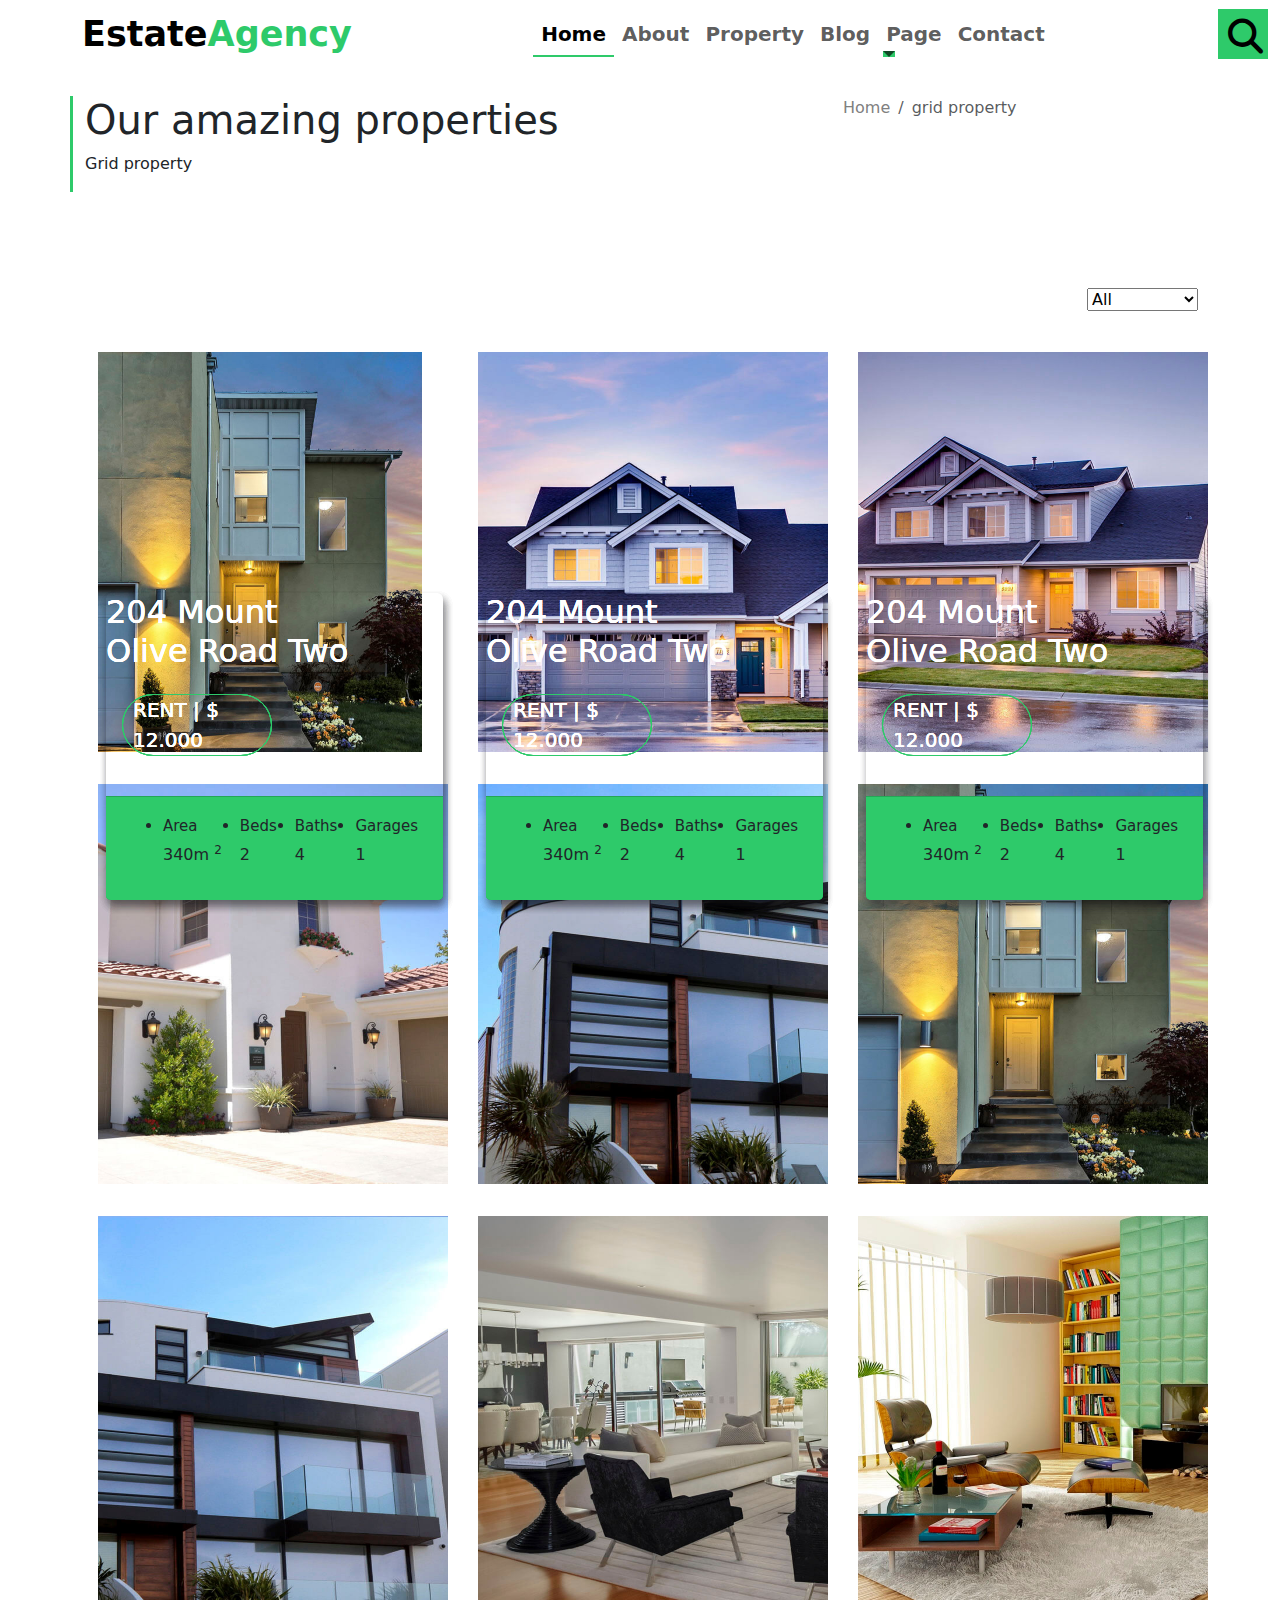
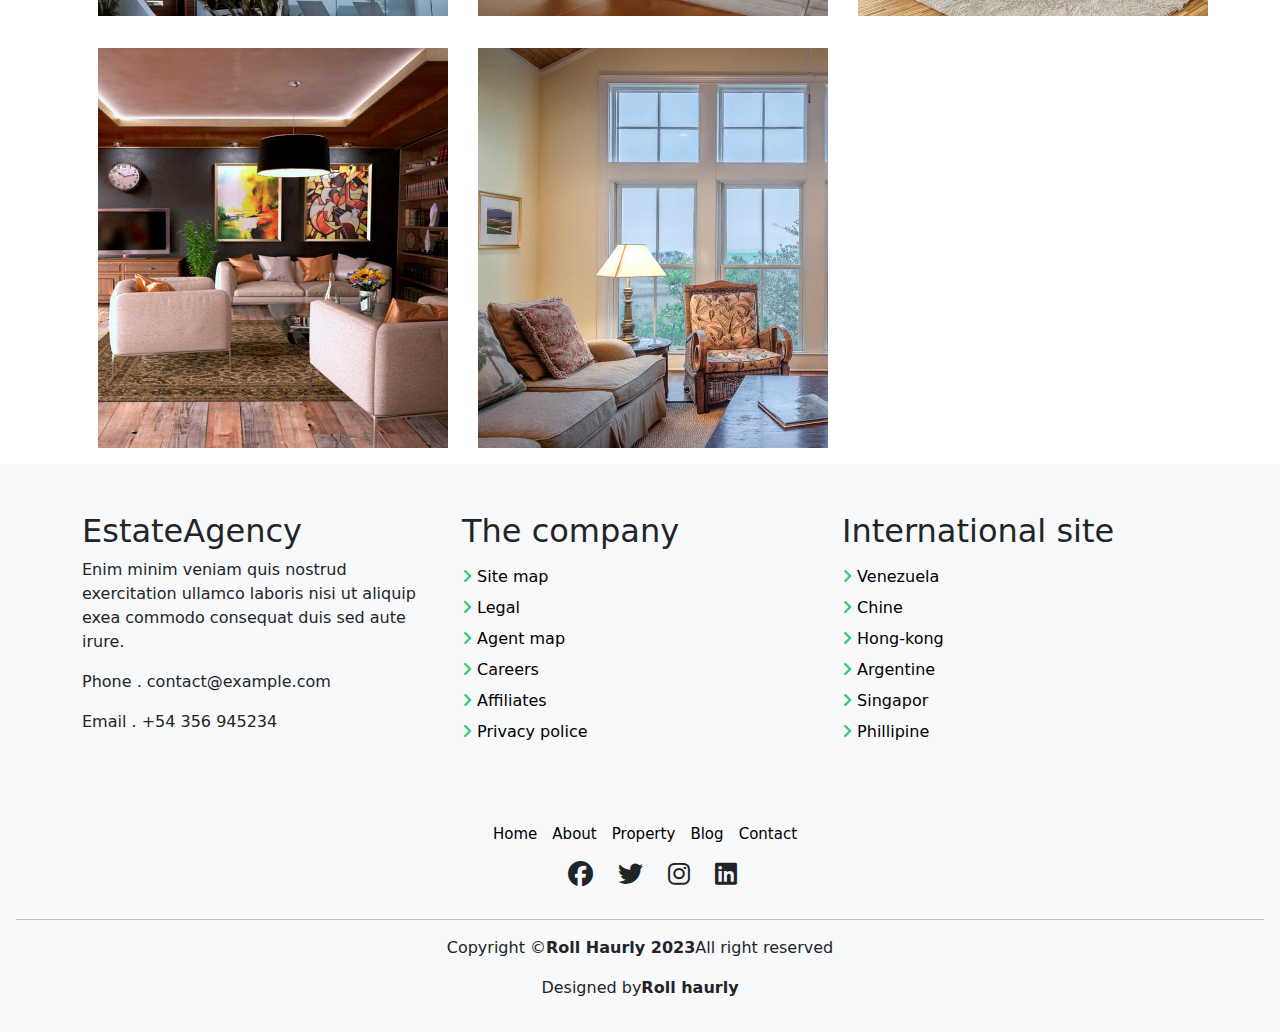
<file: property.html>
<!DOCTYPE html>
<html>
<head>
	<meta charset="utf-8">
	<meta name="viewport" content="width=device-width, initial-scale=1">
	<link rel="stylesheet" type="text/css" href="style.css">
	<link rel="preconnect" href="https://fonts.googleapis.com">
	<link rel="preconnect" href="https://fonts.gstatic.com" crossorigin>
	<link href="https://fonts.googleapis.com/css2?family=Poppins:wght@200&display=swap" rel="stylesheet">
	<link rel="stylesheet" href="https://cdnjs.cloudflare.com/ajax/libs/font-awesome/6.4.0/css/all.min.css">
	<link rel="icon" type="image/x-icon" href="images/favicon.png" />
	<title>ALL property</title>
</head>
<body>
<header>
<!-- navbar section-->
<section>
	<nav class="navbar navbar-expand-lg fixed-top bg-white">
  		<div class="container-fluid">
    		<button class="navbar-toggler bg-white" type="button" data-bs-toggle="collapse" data-bs-target="#navbarSupportedContent" aria-controls="navbarSupportedContent" aria-expanded="false" aria-label="Toggle navigation">
      			<span class="navbar-toggler-icon"></span>
    		</button>
    		<div class="contenaire mx-auto">
    			<a class="navbar-brand" href="index.html">Estate<span>Agency</span></a>
    		</div>
	    	<div class="collapse navbar-collapse bg-white" id="navbarSupportedContent">
	      		<ul class="navbar-nav mx-auto mb-2 mb-lg-0">
		        	<li class="nav-item">
						<a class="nav-link active" href="index.html">Home</a>
					</li>
					<li class="nav-item">
						<a class="nav-link" href="about.html">About</a>
			 		</li>
					<li class="nav-item">
						<a class="nav-link" href="property.html">Property</a>
					</li>
					<li class="nav-item">
						<a class="nav-link" href="blog.html">Blog</a>
					</li>
		        	<li class="nav-item dropdown">
						<a class="nav-link dropdown-toggle" href="#" role="button" data-bs-toggle="dropdown" aria-expanded="false">Page</a>
						<ul class="dropdown-menu">
					  		<li><a class="dropdown-item" href="property-single.html">Property single</a></li>
					  		<li><a class="dropdown-item" href="blog-single.html">Blog single</a></li>
					  		<li><a class="dropdown-item" href="agent.html">Agent Grid</a></li>
					  		<li><a class="dropdown-item" href="agent-single.html">Agent single</a></li>
						</ul>
					</li>
		        	<li class="nav-item">
						<a class="nav-link" href="contact.html">Contact</a>
					</li>
	      		</ul>
		      	<div class="recherche">
					<a href="#exampleModal" data-bs-toggle="modal"><i class="fa-solid fa-magnifying-glass"></i></a>
				</div>
	    	</div>
		</div>
	</nav>
	<form class="col-md-6" role="search">  			
	<!-- Modal -->
		<div class="container">
			<div class="modal fade" id="exampleModal" tabindex="-1" aria-labelledby="exampleModalLabel" aria-hidden="true">
				<div class="modal-dialog modal-xl col-lg-8">
					<div class="modal-content">
						<div class="box">
							<div class="title-box">
								<div>
							    	 <a href="" data-bs-dismiss="modal" class="float-end text-muted"><i class="fa-solid fa-xmark"></i></a>
							    </div> 
							    <h3 class="title">Search Property</h3>
							    <div class="sous-text pb-2"></div> 
							</div>
							<span class="close-box-collapse right-boxed bi bi-x"></span>
							<div class="box-collapse-wrap form">
							    <form class="form">
							        <div class="row">
							          	<div class="col-md-8 mx-auto mb-2">
							            	<div class="form-group">
							              		<label class="py-2" for="Type">Keyword</label>
							              		<input type="text" class="form-control form-control-lg form-control-a" placeholder="Keyword">
							            	</div>
							          	</div>
							          	<div class="col-md-5 mx-auto mb-2">
							            	<div class="form-group mt-3">
							              		<label class="pb-2" for="Type">Type</label>
							              		<select class="form-control form-select form-control-a" id="Type">
							                		<option>All Type</option>
							                		<option>For Rent</option>
							                		<option>For Sale</option>
							                		<option>Open House</option>
							              		</select>
							            	</div>
							          	</div>
							          	<div class="col-md-5 mx-auto mb-2">
							            	<div class="form-group mt-3">
							              		<label class="pb-2" for="city">City</label>
							              		<select class="form-control form-select form-control-a" id="city">
							                		<option>All City</option>
							                		<option>Alabama</option>
							                		<option>Arizona</option>
							                		<option>California</option>
							                		<option>Colorado</option>
							              		</select>
							            	</div>
							          	</div>
							          	<div class="col-md-5 mx-auto mb-2">
							            	<div class="form-group mt-3">
							              		<label class="pb-2" for="bedrooms">Bedrooms</label>
							              		<select class="form-control form-select form-control-a" id="bedrooms">
									                <option>Any</option>
									                <option>01</option>
									                <option>02</option>
									                <option>03</option>
							              		</select>
							            	</div>
							          	</div>
							          	<div class="col-md-5 mx-auto mb-2">
							            	<div class="form-group mt-3">
							              		<label class="pb-2" for="garages">Garages</label>
							              		<select class="form-control form-select form-control-a" id="garages">
									                <option>Any</option>
									                <option>01</option>
									                <option>02</option>
									                <option>03</option>
									                <option>04</option>
							              		</select>
							            	</div>
							          	</div>
							          	<div class="col-md-5 mx-auto mb-2">
							            	<div class="form-group mt-3">
							              		<label class="pb-2" for="bathrooms">Bathrooms</label>
							              		<select class="form-control form-select form-control-a" id="bathrooms">
									                <option>Any</option>
									                <option>01</option>
									                <option>02</option>
									                <option>03</option>
							              		</select>
							            	</div>
							          	</div>
							          	<div class="col-md-5 mx-auto mb-2">
							            	<div class="form-group mt-3">
							              		<label class="pb-2" for="price">Min Price</label>
							              		<select class="form-control form-select form-control-a" id="price">
									                <option>Unlimite</option>
									                <option>$50,000</option>
									                <option>$100,000</option>
									                <option>$150,000</option>
									                <option>$200,000</option>
							              		</select>
							            	</div>
							          	</div>
							          	<div class="col-md-4">
							            	<button type="submit" class="btn btn-b">Search Property</button>
							          	</div>
							        </div>
							    </form>
							</div>
						</div>
					</div>
				</div>
			</div>
		</div>
	</form>
</section>
<!-- navbar section exit-->
</header>
<main>
<!-- all agent section-->
<section class="py-5">
	<div class="container pt-5">
		<div class="row bord">
			<div class="col-md-12 col-lg-8">
				<h1>Our amazing properties</h1>
				<p>Grid property</p>
			</div>
			<div class="col-md-12 col-lg-4">
				<nav aria-label="breadcrumb">
			  		<ol class="breadcrumb">
			    		<li class="breadcrumb-item"><a href="index.html">Home</a></li>
			    		<li class="breadcrumb-item active" aria-current="page">grid property</li>
			  		</ol>
				</nav>
			</div>
		</div>
	</div>
</section>
<section id="agent">
	<div class="container mt-5 ">
		<div class="pb-5">
			<form class="float-end">
	            <select>
	            	<option selected>All</option>
	            	<option value="1">New to Old</option>
	            	<option value="2">For Rent</option>
	            	<option value="3">For Sale</option>
	            </select>
        	</form>
		</div>
		<div class="row">
            <div class="col-md-4">
                <div class="row p-3">
                    <img src="images/property-1.jpg" height="400" width="350"> 
            		<div class="card-overlay">
	                	<div class="card">
	                 		 <div class="card-header-a">
	                    		<h2 class="card-title-a">
	                      			<a href="#">204 Mount
	                        		<br /> Olive Road Two</a>
	                    		</h2>
	                  		</div>
	                  		<div class="card-body">
	                    		<div class="price-box d-flex">
	                      			<span class="price">RENT | $ 12.000</span>
	                    		</div>
	                    		<a href="property-single.html" class="link-a">Click here to view
	                      			<span class="fa-solid fa-chevron-right"></span>
	                    		</a>
	                  		</div>
	                  		<div class="card-footer">
	                    		<ul class="card-info d-flex ">
			                      	<li>
			                        	<h4 class="card-info-title">Area</h4>
			                        	<span>340m
			                          		<sup>2</sup>
			                        	</span>
			                    	</li>
				                    <li>
				                        <h4 class="card-info-title">Beds</h4>
				                        <span>2</span>
				                    </li>
				                    <li>
				                        <h4 class="card-info-title">Baths</h4>
				                        <span>4</span>
				                    </li>
	                      			<li>
	                        			<h4 class="card-info-title">Garages</h4>
	                        			<span>1</span>
	                      			</li>
	                    		</ul>
	                  		</div>
	                	</div>
              		</div>
            	</div>
            </div>
            <div class="col-md-4">
                <div class="p-3">
                      <img src="images/property-2.jpg" height="400" width="350">
            		<div class="card-overlay">
	                	<div class="card">
	                 		 <div class="card-header-a">
	                    		<h2 class="card-title-a">
	                      			<a href="#">204 Mount
	                        		<br /> Olive Road Two</a>
	                    		</h2>
	                  		</div>
	                  		<div class="card-body">
	                    		<div class="price-box d-flex">
	                      			<span class="price">RENT | $ 12.000</span>
	                    		</div>
	                    		<a href="property-single.html" class="link-a">Click here to view
	                      			<span class="fa-solid fa-chevron-right"></span>
	                    		</a>
	                  		</div>
	                  		<div class="card-footer">
	                    		<ul class="card-info d-flex ">
			                      	<li>
			                        	<h4 class="card-info-title">Area</h4>
			                        	<span>340m
			                          		<sup>2</sup>
			                        	</span>
			                    	</li>
				                    <li>
				                        <h4 class="card-info-title">Beds</h4>
				                        <span>2</span>
				                    </li>
				                    <li>
				                        <h4 class="card-info-title">Baths</h4>
				                        <span>4</span>
				                    </li>
	                      			<li>
	                        			<h4 class="card-info-title">Garages</h4>
	                        			<span>1</span>
	                      			</li>
	                    		</ul>
	                  		</div>
	                	</div>
              		</div>
            	</div>
            </div>
            <div class="col-md-4">
                <div class="p-3">
                    <div>
                      <img src="images/property-3.jpg" height="400" width="350">
                    </div>
                    <div class="card-overlay">
	                	<div class="card">
	                 		 <div class="card-header-a">
	                    		<h2 class="card-title-a">
	                      			<a href="#">204 Mount
	                        		<br /> Olive Road Two</a>
	                    		</h2>
	                  		</div>
	                  		<div class="card-body">
	                    		<div class="price-box d-flex">
	                      			<span class="price">RENT | $ 12.000</span>
	                    		</div>
	                    		<a href="property-single.html" class="link-a">Click here to view
	                      			<span class="fa-solid fa-chevron-right"></span>
	                    		</a>
	                  		</div>
	                  		<div class="card-footer">
	                    		<ul class="card-info d-flex ">
			                      	<li>
			                        	<h4 class="card-info-title">Area</h4>
			                        	<span>340m
			                          		<sup>2</sup>
			                        	</span>
			                    	</li>
				                    <li>
				                        <h4 class="card-info-title">Beds</h4>
				                        <span>2</span>
				                    </li>
				                    <li>
				                        <h4 class="card-info-title">Baths</h4>
				                        <span>4</span>
				                    </li>
	                      			<li>
	                        			<h4 class="card-info-title">Garages</h4>
	                        			<span>1</span>
	                      			</li>
	                    		</ul>
	                  		</div>
	                	</div>
              		</div>
                </div>
            </div>
            <div class="col-md-4">
                <div class="p-3">
                    <div>
                       <img src="images/property-4.jpg" height="400" width="350">
                    </div>
                    <div class="card-overlay">
	                	<div class="card">
	                 		 <div class="card-header-a">
	                    		<h2 class="card-title-a">
	                      			<a href="#">204 Mount
	                        		<br /> Olive Road Two</a>
	                    		</h2>
	                  		</div>
	                  		<div class="card-body">
	                    		<div class="price-box d-flex">
	                      			<span class="price">RENT | $ 12.000</span>
	                    		</div>
	                    		<a href="property-single.html" class="link-a">Click here to view
	                      			<span class="fa-solid fa-chevron-right"></span>
	                    		</a>
	                  		</div>
	                  		<div class="card-footer">
	                    		<ul class="card-info d-flex ">
			                      	<li>
			                        	<h4 class="card-info-title">Area</h4>
			                        	<span>340m
			                          		<sup>2</sup>
			                        	</span>
			                    	</li>
				                    <li>
				                        <h4 class="card-info-title">Beds</h4>
				                        <span>2</span>
				                    </li>
				                    <li>
				                        <h4 class="card-info-title">Baths</h4>
				                        <span>4</span>
				                    </li>
	                      			<li>
	                        			<h4 class="card-info-title">Garages</h4>
	                        			<span>1</span>
	                      			</li>
	                    		</ul>
	                  		</div>
	                	</div>
              		</div>
            	</div>
            </div>
            <div class="col-md-4 ">
                <div class="p-3">
                    <div>
                      <img src="images/property-5.jpg" height="400" width="350"> 
            		</div>
            		<div class="card-overlay">
	                	<div class="card">
	                 		 <div class="card-header-a">
	                    		<h2 class="card-title-a">
	                      			<a href="#">204 Mount
	                        		<br /> Olive Road Two</a>
	                    		</h2>
	                  		</div>
	                  		<div class="card-body">
	                    		<div class="price-box d-flex">
	                      			<span class="price">RENT | $ 12.000</span>
	                    		</div>
	                    		<a href="property-single.html" class="link-a">Click here to view
	                      			<span class="fa-solid fa-chevron-right"></span>
	                    		</a>
	                  		</div>
	                  		<div class="card-footer">
	                    		<ul class="card-info d-flex ">
			                      	<li>
			                        	<h4 class="card-info-title">Area</h4>
			                        	<span>340m
			                          		<sup>2</sup>
			                        	</span>
			                    	</li>
				                    <li>
				                        <h4 class="card-info-title">Beds</h4>
				                        <span>2</span>
				                    </li>
				                    <li>
				                        <h4 class="card-info-title">Baths</h4>
				                        <span>4</span>
				                    </li>
	                      			<li>
	                        			<h4 class="card-info-title">Garages</h4>
	                        			<span>1</span>
	                      			</li>
	                    		</ul>
	                  		</div>
	                	</div>
              		</div>
            	</div>
            </div>
            <div class="col-md-4">
                <div class="p-3">
                    <div>
                      <img src="images/property-1.jpg" height="400" width="350">
                    </div>
                    <div class="card-overlay">
	                	<div class="card">
	                 		 <div class="card-header-a">
	                    		<h2 class="card-title-a">
	                      			<a href="#">204 Mount
	                        		<br /> Olive Road Two</a>
	                    		</h2>
	                  		</div>
	                  		<div class="card-body">
	                    		<div class="price-box d-flex">
	                      			<span class="price">RENT | $ 12.000</span>
	                    		</div>
	                    		<a href="property-single.html" class="link-a">Click here to view
	                      			<span class="fa-solid fa-chevron-right"></span>
	                    		</a>
	                  		</div>
	                  		<div class="card-footer">
	                    		<ul class="card-info d-flex ">
			                      	<li>
			                        	<h4 class="card-info-title">Area</h4>
			                        	<span>340m
			                          		<sup>2</sup>
			                        	</span>
			                    	</li>
				                    <li>
				                        <h4 class="card-info-title">Beds</h4>
				                        <span>2</span>
				                    </li>
				                    <li>
				                        <h4 class="card-info-title">Baths</h4>
				                        <span>4</span>
				                    </li>
	                      			<li>
	                        			<h4 class="card-info-title">Garages</h4>
	                        			<span>1</span>
	                      			</li>
	                    		</ul>
	                  		</div>
	                	</div>
              		</div>
                </div>
            </div>
            <div class="col-md-4">
                <div class="p-3">
                    <div>
                       <img src="images/property-6.jpg" height="400" width="350">
                    </div>
                    <div class="card-overlay">
	                	<div class="card">
	                 		 <div class="card-header-a">
	                    		<h2 class="card-title-a">
	                      			<a href="#">204 Mount
	                        		<br /> Olive Road Two</a>
	                    		</h2>
	                  		</div>
	                  		<div class="card-body">
	                    		<div class="price-box d-flex">
	                      			<span class="price">RENT | $ 12.000</span>
	                    		</div>
	                    		<a href="property-single.html" class="link-a">Click here to view
	                      			<span class="fa-solid fa-chevron-right"></span>
	                    		</a>
	                  		</div>
	                  		<div class="card-footer">
	                    		<ul class="card-info d-flex ">
			                      	<li>
			                        	<h4 class="card-info-title">Area</h4>
			                        	<span>340m
			                          		<sup>2</sup>
			                        	</span>
			                    	</li>
				                    <li>
				                        <h4 class="card-info-title">Beds</h4>
				                        <span>2</span>
				                    </li>
				                    <li>
				                        <h4 class="card-info-title">Baths</h4>
				                        <span>4</span>
				                    </li>
	                      			<li>
	                        			<h4 class="card-info-title">Garages</h4>
	                        			<span>1</span>
	                      			</li>
	                    		</ul>
	                  		</div>
	                	</div>
              		</div>
            	</div>
            </div>
            <div class="col-md-4 ">
                <div class="p-3">
                    <div>
                      <img src="images/property-7.jpg" height="400" width="350"> 
            		</div>
            		<div class="card-overlay">
	                	<div class="card">
	                 		 <div class="card-header-a">
	                    		<h2 class="card-title-a">
	                      			<a href="#">204 Mount
	                        		<br /> Olive Road Two</a>
	                    		</h2>
	                  		</div>
	                  		<div class="card-body">
	                    		<div class="price-box d-flex">
	                      			<span class="price">RENT | $ 12.000</span>
	                    		</div>
	                    		<a href="property-single.html" class="link-a">Click here to view
	                      			<span class="fa-solid fa-chevron-right"></span>
	                    		</a>
	                  		</div>
	                  		<div class="card-footer">
	                    		<ul class="card-info d-flex ">
			                      	<li>
			                        	<h4 class="card-info-title">Area</h4>
			                        	<span>340m
			                          		<sup>2</sup>
			                        	</span>
			                    	</li>
				                    <li>
				                        <h4 class="card-info-title">Beds</h4>
				                        <span>2</span>
				                    </li>
				                    <li>
				                        <h4 class="card-info-title">Baths</h4>
				                        <span>4</span>
				                    </li>
	                      			<li>
	                        			<h4 class="card-info-title">Garages</h4>
	                        			<span>1</span>
	                      			</li>
	                    		</ul>
	                  		</div>
	                	</div>
              		</div>
            	</div>
            </div>
            <div class="col-md-4">
                <div class="p-3">
                    <div>
                      <img src="images/property-8.jpg" height="400" width="350">
                    </div>
                    <div class="card-overlay">
	                	<div class="card">
	                 		 <div class="card-header-a">
	                    		<h2 class="card-title-a">
	                      			<a href="#">204 Mount
	                        		<br /> Olive Road Two</a>
	                    		</h2>
	                  		</div>
	                  		<div class="card-body">
	                    		<div class="price-box d-flex">
	                      			<span class="price">RENT | $ 12.000</span>
	                    		</div>
	                    		<a href="property-single.html" class="link-a">Click here to view
	                      			<span class="fa-solid fa-chevron-right"></span>
	                    		</a>
	                  		</div>
	                  		<div class="card-footer">
	                    		<ul class="card-info d-flex ">
			                      	<li>
			                        	<h4 class="card-info-title">Area</h4>
			                        	<span>340m
			                          		<sup>2</sup>
			                        	</span>
			                    	</li>
				                    <li>
				                        <h4 class="card-info-title">Beds</h4>
				                        <span>2</span>
				                    </li>
				                    <li>
				                        <h4 class="card-info-title">Baths</h4>
				                        <span>4</span>
				                    </li>
	                      			<li>
	                        			<h4 class="card-info-title">Garages</h4>
	                        			<span>1</span>
	                      			</li>
	                    		</ul>
	                  		</div>
	                	</div>
              		</div>
                </div>
            </div>
            <div class="col-md-4">
                <div class="p-3">
                    <div>
                       <img src="images/property-9.jpg" height="400" width="350">
                    </div>
                    <div class="card-overlay">
	                	<div class="card">
	                 		 <div class="card-header-a">
	                    		<h2 class="card-title-a">
	                      			<a href="#">204 Mount
	                        		<br /> Olive Road Two</a>
	                    		</h2>
	                  		</div>
	                  		<div class="card-body">
	                    		<div class="price-box d-flex">
	                      			<span class="price">RENT | $ 12.000</span>
	                    		</div>
	                    		<a href="property-single.html" class="link-a">Click here to view
	                      			<span class="fa-solid fa-chevron-right"></span>
	                    		</a>
	                  		</div>
	                  		<div class="card-footer">
	                    		<ul class="card-info d-flex ">
			                      	<li>
			                        	<h4 class="card-info-title">Area</h4>
			                        	<span>340m
			                          		<sup>2</sup>
			                        	</span>
			                    	</li>
				                    <li>
				                        <h4 class="card-info-title">Beds</h4>
				                        <span>2</span>
				                    </li>
				                    <li>
				                        <h4 class="card-info-title">Baths</h4>
				                        <span>4</span>
				                    </li>
	                      			<li>
	                        			<h4 class="card-info-title">Garages</h4>
	                        			<span>1</span>
	                      			</li>
	                    		</ul>
	                  		</div>
	                	</div>
              		</div>
            	</div>
            </div>
            <div class="col-md-4">
                <div class="p-3">
                    <div>
                       <img src="images/property-10.jpg" height="400" width="350">
                    </div>
                    <div class="card-overlay">
	                	<div class="card">
	                 		 <div class="card-header-a">
	                    		<h2 class="card-title-a">
	                      			<a href="#">204 Mount
	                        		<br /> Olive Road Two</a>
	                    		</h2>
	                  		</div>
	                  		<div class="card-body">
	                    		<div class="price-box d-flex">
	                      			<span class="price">RENT | $ 12.000</span>
	                    		</div>
	                    		<a href="property-single.html" class="link-a">Click here to view
	                      			<span class="fa-solid fa-chevron-right"></span>
	                    		</a>
	                  		</div>
	                  		<div class="card-footer">
	                    		<ul class="card-info d-flex ">
			                      	<li>
			                        	<h4 class="card-info-title">Area</h4>
			                        	<span>340m
			                          		<sup>2</sup>
			                        	</span>
			                    	</li>
				                    <li>
				                        <h4 class="card-info-title">Beds</h4>
				                        <span>2</span>
				                    </li>
				                    <li>
				                        <h4 class="card-info-title">Baths</h4>
				                        <span>4</span>
				                    </li>
	                      			<li>
	                        			<h4 class="card-info-title">Garages</h4>
	                        			<span>1</span>
	                      			</li>
	                    		</ul>
	                  		</div>
	                	</div>
              		</div>
            	</div>
            </div>
        </div>
    </div>
</section>
<!-- all property section exit-->
</main>
<!-- footer section-->
<footer>
<section class="pt-5 p-3 bg-body-tertiary">
	<div class="container">
		<div class="row">
			<div class="col-md-4 mb-4">
			<h2>EstateAgency</h2>
			<p>Enim minim veniam quis nostrud exercitation ullamco laboris nisi ut aliquip exea commodo consequat duis sed aute irure.</p>
			<p>Phone . contact@example.com</p>
			<p>Email . +54 356 945234</p>	
			</div>
			<div class="lien col-md-4 d-grid mb-4">
				<h2>The company</h2>
				<a href=""><i class="fa-solid fa-angle-right"></i>  Site map</a>
				<a href=""><i class="fa-solid fa-angle-right"></i>  Legal</a>
				<a href=""><i class="fa-solid fa-angle-right"></i>  Agent map</a>
				<a href=""><i class="fa-solid fa-angle-right"></i>  Careers</a>
				<a href=""><i class="fa-solid fa-angle-right"></i>  Affiliates</a>
				<a href=""><i class="fa-solid fa-angle-right"></i>  Privacy police</a>
			</div>
			<div class="lien col-md-4 d-grid mb-4">
				<h2>International site</h2>
				<a href=""><i class="fa-solid fa-angle-right"></i>  Venezuela</a>
				<a href=""><i class="fa-solid fa-angle-right"></i>  Chine</a>
				<a href=""><i class="fa-solid fa-angle-right"></i>  Hong-kong</a>
				<a href=""><i class="fa-solid fa-angle-right"></i>  Argentine</a>
				<a href=""><i class="fa-solid fa-angle-right"></i>  Singapor</a>
				<a href=""><i class="fa-solid fa-angle-right"></i>  Phillipine</a>
			</div>
		</div>
		<div class="d-flex justify-content-center pt-5">
			<div class="d-grid">
				<div class="text">
			<a href="index.html">Home</a>
			<a href="about.html">About</a>
			<a href="property.html">Property</a>
			<a href="blog.html">Blog</a>
			<a href="contact.html">Contact</a>
			</div>
			<div class="icon d-flex justify-content-center p-3">
				<i class="fa-brands fa-facebook"></i>
				<i class="fa-brands fa-twitter"></i>
				<i class="fa-brands fa-instagram"></i>
				<i class="fa-brands fa-linkedin"></i>
			</div>
			</div>
		</div>
	</div>
	<hr>
	<p class=" d-flex justify-content-center">Copyright &copy; <strong> Roll Haurly 2023 </strong>  All right reserved</p>
	<p class=" d-flex justify-content-center">Designed by <strong> Roll haurly</strong></p>
</section>
</footer>
<!-- footer section exit-->
<!-------------------------- Bootstrap core JS------------------------------------------------------------------------------------>
<link href="https://cdn.jsdelivr.net/npm/bootstrap@5.3.0/dist/css/bootstrap.min.css" rel="stylesheet">
<script src="https://cdn.jsdelivr.net/npm/bootstrap@5.3.0/dist/js/bootstrap.bundle.min.js"></script>
<!------------------------- Core theme JS----------------------------------------------------------------------------------------->
<script src="https://code.jquery.com/jquery-3.7.0.min.js" integrity="sha256-2Pmvv0kuTBOenSvLm6bvfBSSHrUJ+3A7x6P5Ebd07/g=" crossorigin="anonymous"></script>
</body>
</html>
</file>
<file: style.css>
/*-- general--*/
.bord{
  border-left: 3px solid #2eca6a;
}
.breadcrumb a{
  text-decoration: none;
  color: gray;
}
#carouselExampleAutoplaying .carousel-indicators .active{
  background-color: #2eca6a;
  width: 50px;
}
#carouselExampleAutoplaying .carousel-indicators button{
  height: 10px;
  width: 25px;
}

#agent .card{
  transition: all 0.5s ease-in;
  position: absolute;
  bottom: 0px;
  background-color: initial;
  border: none;
}

#agent .card a{
  color: white;
  text-decoration: none;
}

#agent .card .price-box{
  border: 1px solid #2eca6a;
  border-radius: 100px;
  width: 150px;
}
#agent .card .price-box .price{
  margin-left: 10px;
  color: white;
  font-size: 20px;
}
#agent .card .price-box .link-a{
  font-size: 25px;
}
#agent .card .card-footer{
  background-color: #2eca6a;
  margin: 0;
}

#agent .card .card-footer h4{
  font-size: 15px;
}
#agent .card .card-footer li{
  margin: 9px;
}

/*-- navabar section---*/

a.navbar-brand{
  font-size: 35px;
  font-weight: bold;
  margin-left: 70px;
}
.navbar span{
  color: #2eca6a;
}

.recherche{
  background-color: #2eca6a;
  width: 50px;
  height: 50px;
} 
.recherche i{
  color: black;
  font-size: 35px;
  padding: 10px;
  
}
#exampleModal .title-box i{
  text-decoration: none;
  font-size: 60px;
}
#exampleModal .sous-text{
  width: 100px;
}

#exampleModal .title-box{
  margin: 30px;
}

#exampleModal .btn{
  background-color: black;
  color: white;
  width: 200px;
  height: 50px;
  margin: 20px;
}
.nav-item .nav-link {
    position: relative;
    font-size: 20px;
    font-weight: 700;
    display:inline-block;
}
.nav-item .nav-link::after {
    position: absolute;
    content: "";
    left: 0;
    width: 0;
    height: 2px;
    background: #2eca6a;
    transition: 0.3s;
    bottom: 0;
}
.nav-item .nav-link.active::after,
.nav-item .nav-link:hover::after {
    width: 100%;
}
@media (max-width:768px){
  a.navbar-brand{
  font-size: 20px;
  font-weight: bold;
  }
  .navbar-nav{
    background-color: white;
  }
}
.dropdown .dropdown-menu {
  border-top: 0;
  border-left: 4px solid #2eca6a;
  border-right: 0;
  border-bottom: 0;
  transform: translate3d(0px, 40px, 0px);
  opacity: 0;
  filter: alpha(opacity=0);
  visibility: hidden;
  transition: all 0.5s cubic-bezier(0.3, 0.65, 0.355, 1) 0s, opacity 0.31s ease 0s, height 0s linear 0.36s;
  margin: 0;
  border-radius: 0;
  padding: 12px 0;
}

@media (min-width: 768px) {
 .dropdown .dropdown-menu {
    border-top: 4px solid #2eca6a;
    border-left: 0;
    display: block;
    position: absolute;
    box-shadow: 0 2px rgba(17, 16, 15, 0.1), 0 2px 10px rgba(20, 19, 18, 0.1);
  }
}
.dropdown .dropdown-menu .dropdown-item {
  padding: 12px 18px;
  transition: all 500ms ease;
  font-weight: 600;
  min-width: 220px;
}
.dropdown .dropdown-menu .dropdown-item:hover {
  background-color: #ffffff;
  color: #2eca6a;
  transition: all 500ms ease;
}
.dropdown .dropdown-menu .dropdown-item.active {
  background-color: #ffffff;
  color: #2eca6a;
}
.dropdown:hover .dropdown-menu {
  transform: translate3d(0px, 0px, 0px);
  visibility: visible;
  opacity: 1;
  filter: alpha(opacity=1);
}
@media (max-width: 768px){
  .carousel{
    padding-top: 90px;
    padding-bottom: -100px;
  }
  img{
    height: 400px;
  }
}
/*-- navabar section exit---*/
/*-- services section---*/
.card{
	border: none;
}
.card-box-ico{
	border: 5px solid limegreen;
	width: 170px;
	height: 110px;
}
.card-box-ico .fa-solid{
	font-size: 50px;
	padding: 30px;
}
.card-title h2{
	margin-left: -45px;
	font-size: 55px;
}
.card-footer a{
	text-decoration: none;
	color: black;
}
/*-- services section exit---*/

/*-- latest property section---*/
.property .carousel-inner {
  padding: 1em;
}
.card {
  margin: 0 0.5em;
  box-shadow: 2px 6px 8px 0 rgba(22, 22, 26, 0.18);
  border: none;
}
.carousel-control-prev,
.carousel-control-next {
  background-color: #e1e1e1;
  width: 6vh;
  height: 6vh;
  border-radius: 50%;
  top: 50%;
  transform: translateY(-50%);
}
@media (min-width: 768px) {
  .carousel-item {
    margin-right: 0;
    flex: 0 0 33.333333%;
    display: inline-flex;
  }
  .property .carousel-inner {
    display: flex;
  }
}
.property .card .img-wrapper {
    max-width: 100%;
    height: 100%;
    display: flex;
    justify-content: center;
    align-items: center;
}
.property .card img {
    max-height: 100%;
}
@media (max-width: 767px) {
  .property .card .img-wrapper {
    height: 100%;
  }
}
/*-- latest property section exit---*/
/*-- best agent section*/
.img-responsive{
	height: 400px;
	width: 350px;
	padding: 5px;
}
.best h1{
  padding-left: 50px;
}
.best a{
  margin-left: 160px;
  margin-top: 5px;
  font-size: 20px;
  text-decoration: none;
  color: gray;
}
/*-- best agent section exit*/
/*-- footer section*/
footer a{
	text-decoration: none;
	color: black;
}
footer .lien i{
	color: #2eca6a;
}
.text a{
	text-decoration: none;
	color: black;
	margin-left: 10px;
	font-size: 15px;
}
footer .icon i{
	font-size: 25px;
	margin-left: 25px;
}
/*-- footer section exit*/

/*-- page contact--*/
.icos i{
  font-size: 40px;
  margin-left: -40px;
  margin-right: 10px;
}
.icos p{
  margin-left: 15px;
}
.icor{
  margin-left: 30px;
  font-size: 20px;
}

/*--------------------------------------- Page About -------------------------------------------------*/

.titre-section1{
  border-left: solid 3px #2eca6a;
  margin-top: 10%;
  padding: 2%;
}

.section1{
  position: relative;
}

.section2 {
  margin: 10% 0;
}

.section1 .creation-estate{
  width: 25%;
}
.creation-estate{
  width: 25%;
  padding: 2%;
  position: absolute;
  top: 70%;
  left: 7%;
  background-color: #2eca6a;
}


.creation-estate h3{
  font-size: 2rem;
}

.creation-estate1 span{
  color: gray;
}


.creation-estate1{
  position: relative;
}

.creation-estate1 h4{
  writing-mode: sideways-lr;
  position: absolute;
  height: 80%;
  top: -46%;
  right: 92%;
  color: gray;
  font-weight: bold;
}

@media (max-width: 767px){
  .section1 .creation-estate {
      width: 80%;
    }
}

/*-- property single page--*/

.nav .nav-item a{
  color: black;
}
.sous-text{
  width: 25%;
  height: 5px;
  background-color: #2eca6a;
}
.p-single i{
  width: 50px;
  margin-top: -10px;
  margin-right: -10px;
  padding: 5px;
}
#s-agent i{
  font-size: 25px;
  margin: 10px;
}
#s-agent .card{
  border: none;
}

/*-- blog single--*/
#b-single i{
  padding: 10px;
}
#comment .sous-text{
  width: 100px;
  margin-left: 15px;
}
#comment .imga{
  height: 80px;
  width: 100px;
  border: none;
  border-radius: 0;
}
#comment .imga img{
  width: 100%;
  height: 100%;
}

.section_agent .sousligne {
  border: 2px solid #2eca6a;
  width: 50px;
}

.agent_immo {
  border-left: 2px solid #2eca6a;
  padding: 2%;
  margin-top: 6rem;
  margin-bottom: 2%;
}

.titre-blog {
  border-left: 2px solid #2eca6a;
  padding: 2%;
}

#propriete {
  border: 2px solid;
}
</file>
